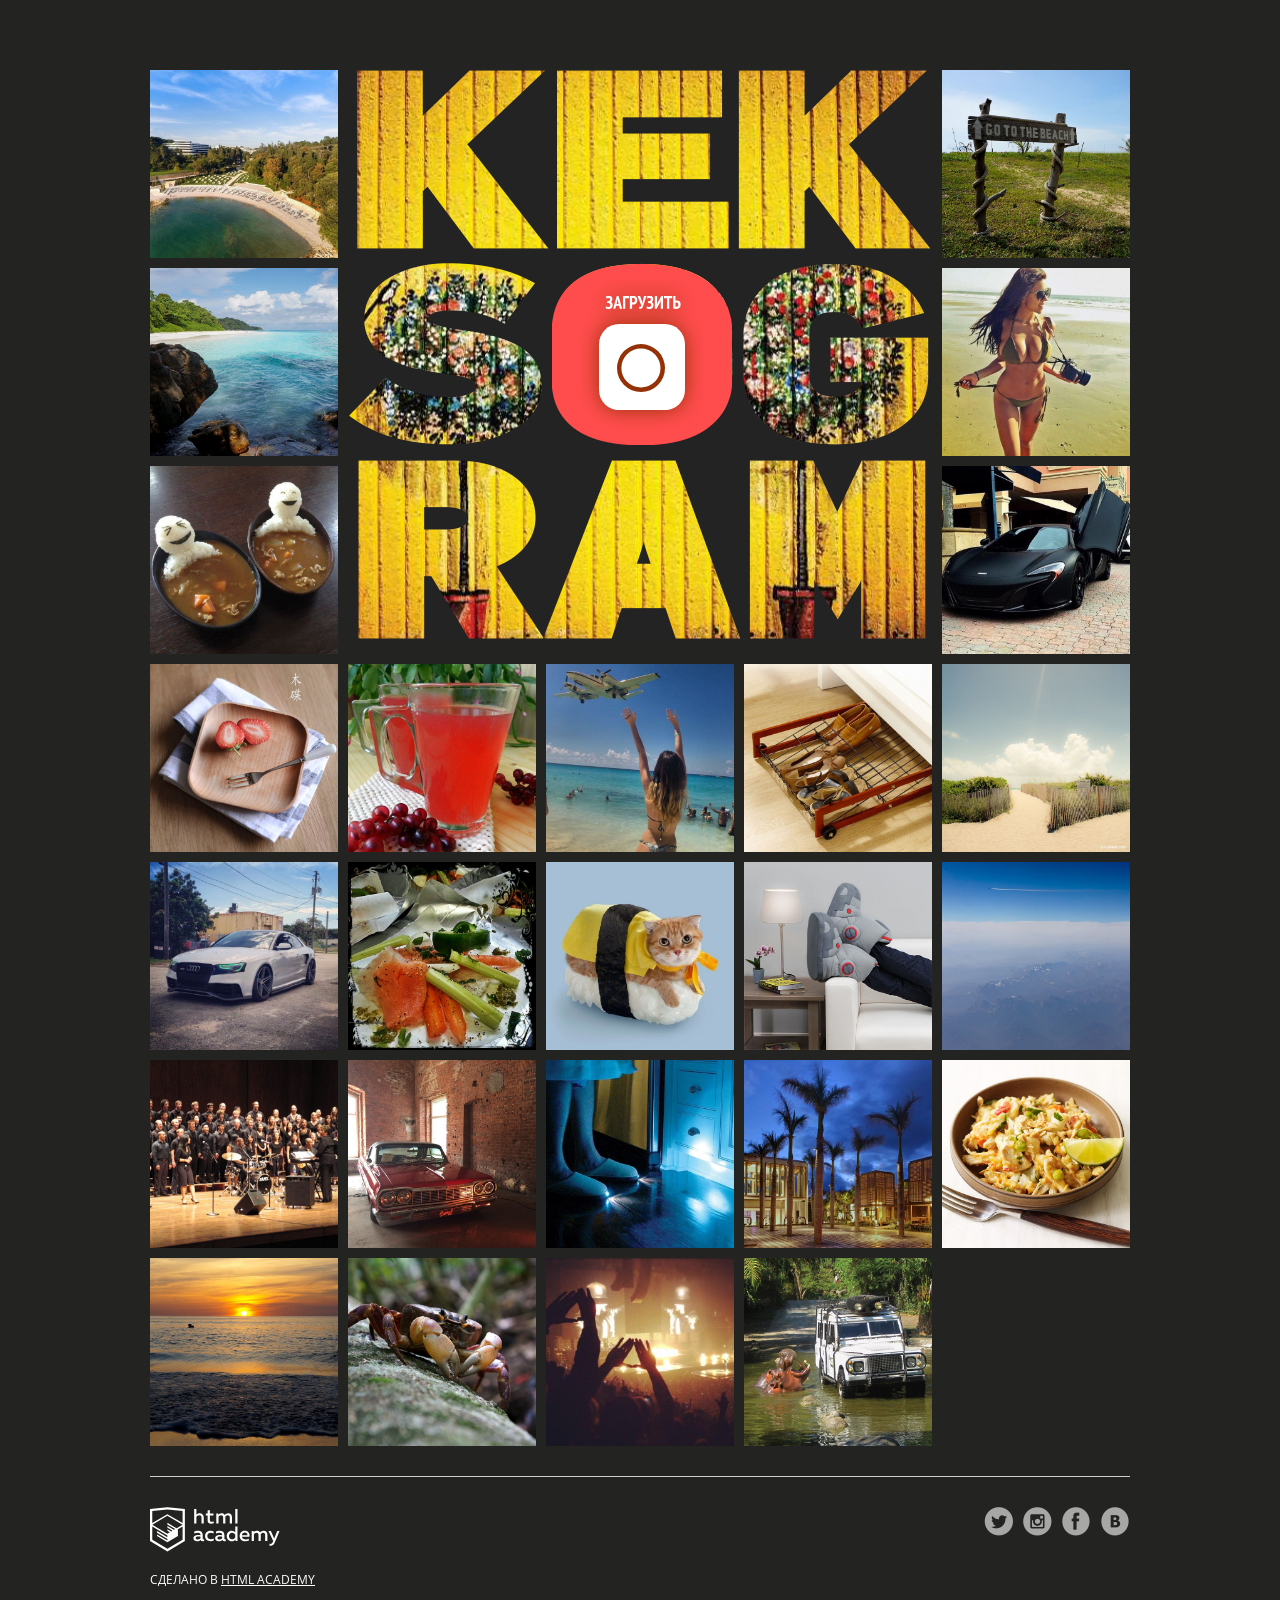
<file: 10/index.html>
<!DOCTYPE html>
<html lang="ru">
<head>
  <meta charset="utf-8">
  <meta name="viewport" content="width=device-width,initial-scale=1">
  <link rel="stylesheet" href="css/normalize.css">
  <link rel="stylesheet" href="css/style.css">
  <link rel="shortcut icon" href="favicon.ico" type="image/x-icon">
  <title>Кекстаграм</title>
  <base href="https://htmlacademy-javascript.github.io/1727653-kekstagram-25/10/">
</head>

<body>
  <main>

    <!-- Фильтрация изображений от других пользователей -->
    <section class="img-filters  img-filters--inactive  container">
      <h2 class="img-filters__title  visually-hidden">Фильтр фотографий</h2>
      <form class="img-filters__form" action="index.html" method="get" autocomplete="off">
        <button type=button class="img-filters__button  img-filters__button--active" id="filter-default">По умолчанию</button>
        <button type=button class="img-filters__button" id="filter-random">Случайные</button>
        <button type=button class="img-filters__button" id="filter-discussed">Обсуждаемые</button>
      </form>
    </section>

    <!-- Контейнер для изображений от других пользователей -->
    <section class="pictures  container">
      <h2 class="pictures__title  visually-hidden">Фотографии других пользователей</h2>

      <!-- Поле для загрузки нового изображения на сайт -->
      <section class="img-upload">
        <div class="img-upload__wrapper">
          <h2 class="img-upload__title  visually-hidden">Загрузка фотографии</h2>
          <form class="img-upload__form" id="upload-select-image" action="https://25.javascript.pages.academy/kekstagram" method="post" enctype="multipart/form-data" autocomplete="off">

            <!-- Изначальное состояние поля для загрузки изображения -->
            <fieldset class="img-upload__start">
              <input type="file" id="upload-file" class="img-upload__input  visually-hidden" name="filename" required>
              <label for="upload-file" class="img-upload__label  img-upload__control">Загрузить</label>
            </fieldset>

            <!-- Форма редактирования изображения -->
            <div class="img-upload__overlay  hidden">
              <div class="img-upload__wrapper">
                <div class="img-upload__preview-container">

                  <!-- Изменение размера изображения -->
                  <fieldset class="img-upload__scale  scale">
                    <button type="button" class="scale__control  scale__control--smaller">Уменьшить</button>
                    <input type="text" class="scale__control  scale__control--value" value="50%" min="25%" max="100%" title="Image Scale" name="scale" readonly>
                    <button type="button" class="scale__control  scale__control--bigger">Увеличить</button>
                  </fieldset>

                  <!-- Предварительный просмотр изображения -->
                  <div class="img-upload__preview">
                    <img src="img/upload-default-image.jpg" alt="Предварительный просмотр фотографии">
                  </div>

                  <!-- Изменение глубины эффекта, накладываемого на изображение -->
                  <fieldset class="img-upload__effect-level  effect-level">
                    <input class="effect-level__value" type="number" step="any" name="effect-level" value="">
                    <div class="effect-level__slider"></div>
                  </fieldset>

                  <!-- Кнопка для закрытия формы редактирования изображения -->
                  <button type="reset" class="img-upload__cancel  cancel" id="upload-cancel">Закрыть</button>
                </div>

                <!-- Наложение эффекта на изображение -->
                <fieldset class="img-upload__effects  effects">
                  <ul class="effects__list">
                    <li class="effects__item">
                      <input type="radio" class="effects__radio  visually-hidden" name="effect" id="effect-none" value="none" checked>
                      <label for="effect-none" class="effects__label">
                        <span class="effects__preview  effects__preview--none">Превью фото без эффекта</span>
                        Оригинал
                      </label>
                    </li>
                    <li class="effects__item">
                      <input type="radio" class="effects__radio  visually-hidden" name="effect" id="effect-chrome" value="chrome">
                      <label for="effect-chrome" class="effects__label">
                        <span class="effects__preview  effects__preview--chrome">Превью эффекта Хром</span>
                        Хром
                      </label>
                    </li>
                    <li class="effects__item">
                      <input type="radio" class="effects__radio  visually-hidden" name="effect" id="effect-sepia" value="sepia">
                      <label for="effect-sepia" class="effects__label">
                        <span class="effects__preview  effects__preview--sepia">Превью эффекта Сепия</span>
                        Сепия
                      </label>
                    </li>
                    <li class="effects__item">
                      <input type="radio" class="effects__radio  visually-hidden" name="effect" id="effect-marvin" value="marvin">
                      <label for="effect-marvin" class="effects__label">
                        <span class="effects__preview  effects__preview--marvin">Превью эффекта Марвин</span>
                        Марвин
                      </label>
                    </li>
                    <li class="effects__item">
                      <input type="radio" class="effects__radio  visually-hidden" name="effect" id="effect-phobos" value="phobos">
                      <label for="effect-phobos" class="effects__label">
                        <span class="effects__preview  effects__preview--phobos">Превью эффекта Фобос</span>
                        Фобос
                      </label>
                    </li>
                    <li class="effects__item">
                      <input type="radio" class="effects__radio  visually-hidden" name="effect" id="effect-heat" value="heat">
                      <label for="effect-heat" class="effects__label">
                        <span class="effects__preview  effects__preview--heat">Превью эффекта Зной</span>
                        Зной
                      </label>
                    </li>
                  </ul>
                </fieldset>

                <!-- Добавление хэш-тегов и комментария к изображению -->
                <fieldset class="img-upload__text text upload-image__validate">
                  <input class="text__hashtags" name="hashtags" placeholder="#ХэшТег" minlength="2" data-pristine-minlength-message="Минимальная длина 2 символа" data-pristine-maxlength-message="Максимальная длина 20 символов">
                  <textarea class="text__description" name="description" maxlength="140" placeholder="Ваш комментарий..." data-pristine-maxlength-message="Максимальная длина 140 символов"></textarea>
                </fieldset>

                <!-- Кнопка для отправки данных на сервер -->
                <button type="submit" class="img-upload__submit" id="upload-submit">Опубликовать</button>
              </div>
            </div>
          </form>
        </div>
      </section>

      <!-- Здесь будут изображения других пользователей -->

    </section>

    <!-- Полноэкранный показ изображения -->
    <section class="big-picture  overlay  hidden">
      <h2 class="big-picture__title  visually-hidden">Просмотр фотографии</h2>
      <div class="big-picture__preview">

        <!-- Просмотр изображения -->
        <div class="big-picture__img">
          <img src="img/logo-background-3.jpg" alt="Девушка в купальнике" width="600" height="600">
        </div>

        <!-- Информация об изображении. Подпись, комментарии, количество лайков -->
        <div class="big-picture__social  social">
          <div class="social__header">
            <img class="social__picture" src="img/avatar-1.svg" alt="Аватар автора фотографии" width="35" height="35">
            <p class="social__caption">Тестим новую камеру! =)</p>
            <p class="social__likes">Нравится <span class="likes-count">356</span></p>
          </div>

          <!-- Комментарии к изображению -->
          <div class="social__comment-count">5 из <span class="comments-count">125</span> комментариев</div>
          <ul class="social__comments">
            <li class="social__comment">
              <img class="social__picture" src="img/avatar-4.svg" alt="Аватар комментатора фотографии" width="35" height="35">
              <p class="social__text">Мега фото! Просто обалдеть. Как вам так удалось?</p>
            </li>
            <li class="social__comment">
              <img class="social__picture" src="img/avatar-3.svg" alt="Аватар комментатора фотографии" width="35" height="35">
               <p class="social__text">Да это фоташоп!!!!!!!!</p>
            </li>
          </ul>

          <!-- Кнопка для загрузки новой порции комментариев -->
          <button type="button" class="social__comments-loader  comments-loader">Загрузить еще</button>

          <!-- Форма для отправки комментария -->
          <div class="social__footer">
            <img class="social__picture" src="img/avatar-6.svg" alt="Аватар комментатора фотографии" width="35" height="35">
            <input type="text" class="social__footer-text" placeholder="Ваш комментарий...">
            <button type="button" class="social__footer-btn" name="button">Отправить</button>
          </div>
        </div>

        <!-- Кнопка для выхода из полноэкранного просмотра изображения -->
        <button type="reset" class="big-picture__cancel  cancel" id="picture-cancel">Закрыть</button>
      </div>
    </section>
  </main>

  <footer class="page-footer  container">
    <div class="page-footer__wrapper">
      <div class="page-footer__copyright  copyright">
        <a class="copyright__link  copyright__link--image" href="https://htmlacademy.ru/intensive/javascript"><img src="img/htmla-logo.svg" width="130" height="45" alt="HTML Academy"></a>
        <p>Сделано в <a class="copyright__link  copyright__link--text" href="https://htmlacademy.ru/intensive/javascript">HTML Academy</a></p>
      </div>
      <ul class="page-footer__contacts  contacts">
        <li><a href="https://twitter.com/htmlacademy_ru" class="contacts__link  contacts__link--twitter">Twitter</a></li>
        <li><a href="https://www.instagram.com/htmlacademy/" class="contacts__link  contacts__link--instagram">Instagtam</a></li>
        <li><a href="https://www.facebook.com/htmlacademy" class="contacts__link  contacts__link--facebook">Facebook</a></li>
        <li><a href="https://vk.com/htmlacademy" class="contacts__link  contacts__link--vk">VK</a></li>
      </ul>
    </div>
  </footer>

  <!-- Шаблон изображения случайного пользователя -->
  <template id="picture">
    <a href="#" class="picture">
      <img class="picture__img" src="" width="182" height="182" alt="Случайная фотография">
      <p class="picture__info">
        <span class="picture__comments"></span>
        <span class="picture__likes"></span>
      </p>
    </a>
  </template>

  <!-- Шаблон комментариев -->
  <template id="comment">
    <li class="social__comment">
      <img class="social__picture" src="img/avatar-4.svg" alt="Аватар комментатора фотографии" width="35" height="35">
      <p class="social__text">Мега фото! Просто обалдеть. Как вам так удалось?</p>
    </li>
  </template>

  <!-- Сообщение с ошибкой загрузки изображения -->
  <template id="error">
    <section class="error">
      <div class="error__inner">
        <h2 class="error__title">Ошибка загрузки файла</h2>
        <button type="button" class="error__button">Загрузить другой файл</button>
      </div>
    </section>
  </template>

  <!-- Сообщение об успешной загрузке изображения -->
  <template id="success">
    <section class="success">
      <div class="success__inner">
        <h2 class="success__title">Изображение успешно загружено</h2>
        <button type="button" class="success__button">Круто!</button>
      </div>
    </section>
  </template>

  <!-- Экран загрузки изображения -->
  <template id="messages">
    <div class="img-upload__message  img-upload__message--loading">Загружаем...</div>
  </template>
  <script src="pristine/pristine.min.js"></script>
  <script src="js/main.js" type="module"></script>
</body>
</html>
</file>
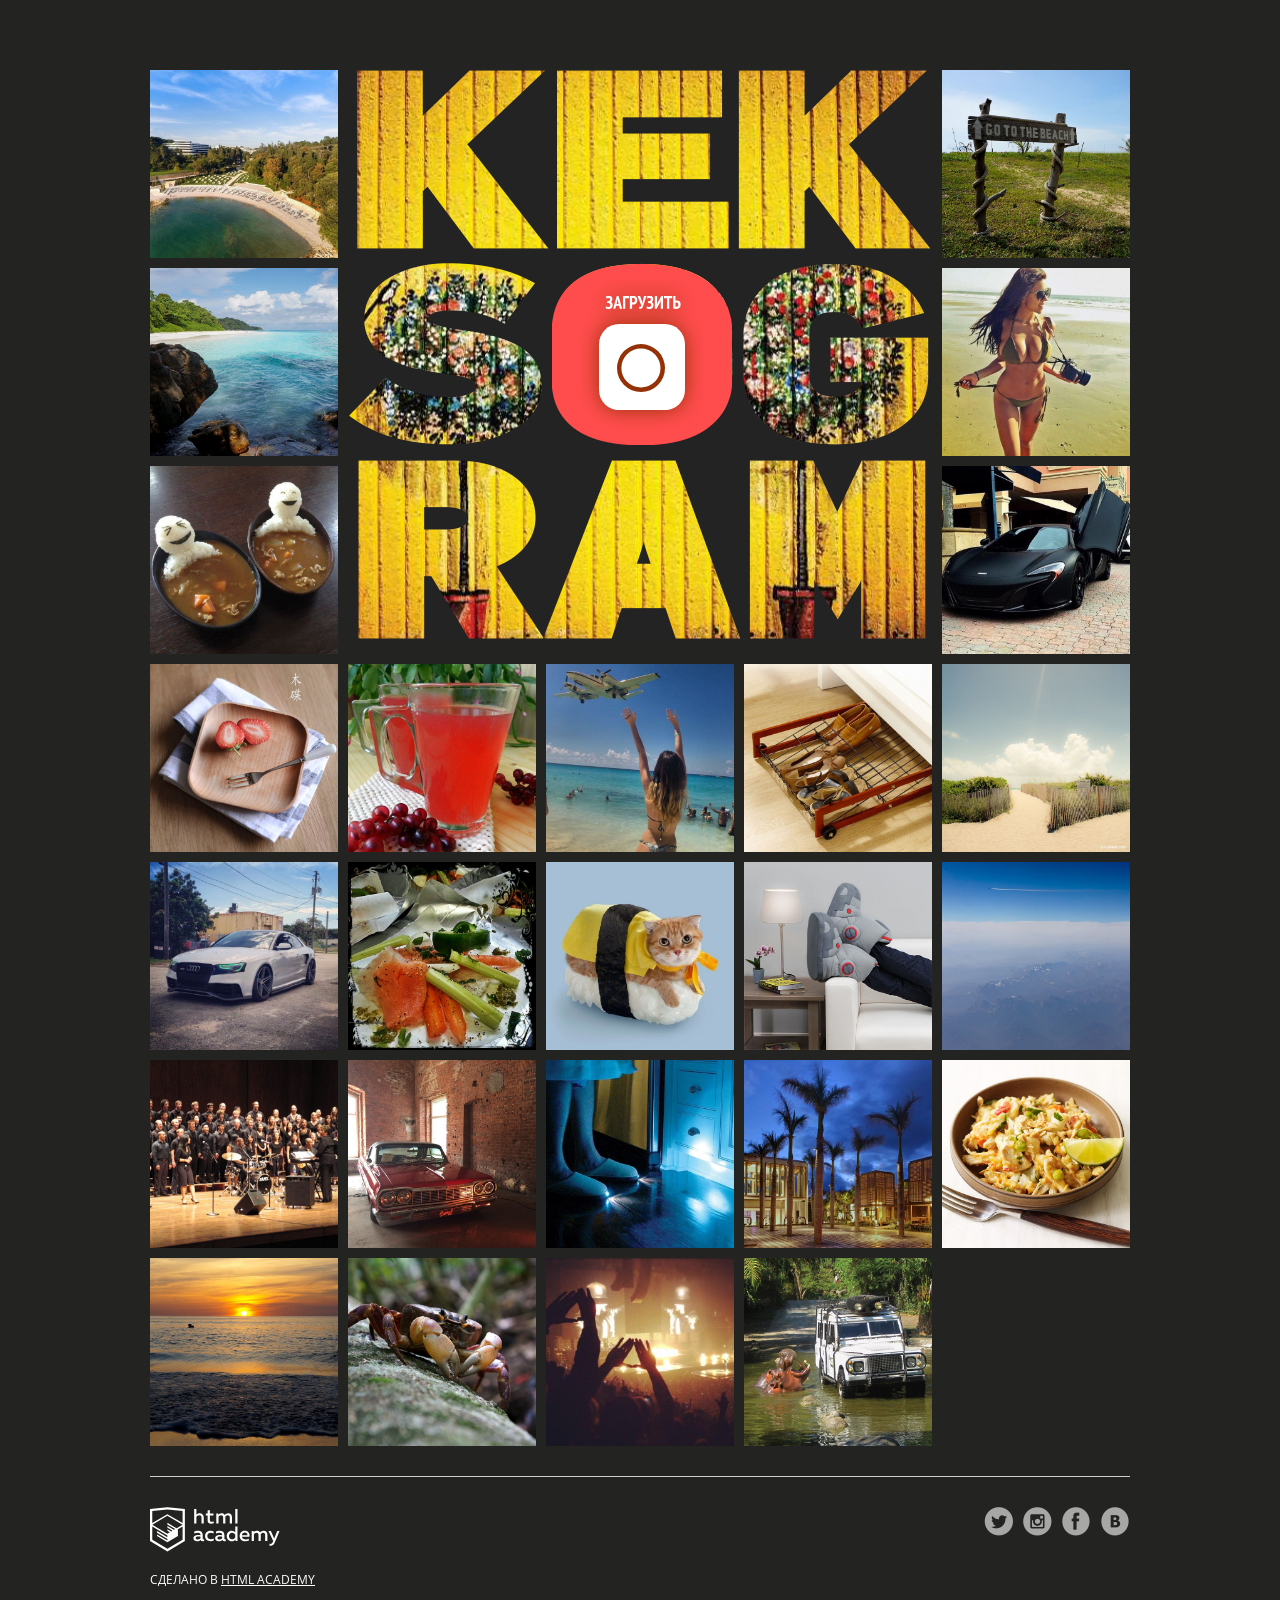
<file: 11/index.html>
<!DOCTYPE html>
<html lang="ru">
<head>
  <meta charset="utf-8">
  <meta name="viewport" content="width=device-width,initial-scale=1">
  <link rel="stylesheet" href="css/normalize.css">
  <link rel="stylesheet" href="css/style.css">
  <link rel="shortcut icon" href="favicon.ico" type="image/x-icon">
  <title>Кекстаграм</title>
  <base href="https://htmlacademy-javascript.github.io/1727653-kekstagram-25/11/">
</head>

<body>
  <main>

    <!-- Фильтрация изображений от других пользователей -->
    <section class="img-filters  img-filters--inactive  container">
      <h2 class="img-filters__title  visually-hidden">Фильтр фотографий</h2>
      <form class="img-filters__form" action="index.html" method="get" autocomplete="off">
        <button type=button class="img-filters__button  img-filters__button--active" id="filter-default">По умолчанию</button>
        <button type=button class="img-filters__button" id="filter-random">Случайные</button>
        <button type=button class="img-filters__button" id="filter-discussed">Обсуждаемые</button>
      </form>
    </section>

    <!-- Контейнер для изображений от других пользователей -->
    <section class="pictures  container">
      <h2 class="pictures__title  visually-hidden">Фотографии других пользователей</h2>

      <!-- Поле для загрузки нового изображения на сайт -->
      <section class="img-upload">
        <div class="img-upload__wrapper">
          <h2 class="img-upload__title  visually-hidden">Загрузка фотографии</h2>
          <form class="img-upload__form" id="upload-select-image" action="https://25.javascript.pages.academy/kekstagram" method="post" enctype="multipart/form-data" autocomplete="off">

            <!-- Изначальное состояние поля для загрузки изображения -->
            <fieldset class="img-upload__start">
              <input type="file" id="upload-file" class="img-upload__input  visually-hidden" name="filename" required>
              <label for="upload-file" class="img-upload__label  img-upload__control">Загрузить</label>
            </fieldset>

            <!-- Форма редактирования изображения -->
            <div class="img-upload__overlay  hidden">
              <div class="img-upload__wrapper">
                <div class="img-upload__preview-container">

                  <!-- Изменение размера изображения -->
                  <fieldset class="img-upload__scale  scale">
                    <button type="button" class="scale__control  scale__control--smaller">Уменьшить</button>
                    <input type="text" class="scale__control  scale__control--value" value="50%" min="25%" max="100%" title="Image Scale" name="scale" readonly>
                    <button type="button" class="scale__control  scale__control--bigger">Увеличить</button>
                  </fieldset>

                  <!-- Предварительный просмотр изображения -->
                  <div class="img-upload__preview">
                    <img src="img/upload-default-image.jpg" alt="Предварительный просмотр фотографии">
                  </div>

                  <!-- Изменение глубины эффекта, накладываемого на изображение -->
                  <fieldset class="img-upload__effect-level  effect-level">
                    <input class="effect-level__value" type="number" step="any" name="effect-level" value="">
                    <div class="effect-level__slider"></div>
                  </fieldset>

                  <!-- Кнопка для закрытия формы редактирования изображения -->
                  <button type="reset" class="img-upload__cancel  cancel" id="upload-cancel">Закрыть</button>
                </div>

                <!-- Наложение эффекта на изображение -->
                <fieldset class="img-upload__effects  effects">
                  <ul class="effects__list">
                    <li class="effects__item">
                      <input type="radio" class="effects__radio  visually-hidden" name="effect" id="effect-none" value="none" checked>
                      <label for="effect-none" class="effects__label">
                        <span class="effects__preview  effects__preview--none">Превью фото без эффекта</span>
                        Оригинал
                      </label>
                    </li>
                    <li class="effects__item">
                      <input type="radio" class="effects__radio  visually-hidden" name="effect" id="effect-chrome" value="chrome">
                      <label for="effect-chrome" class="effects__label">
                        <span class="effects__preview  effects__preview--chrome">Превью эффекта Хром</span>
                        Хром
                      </label>
                    </li>
                    <li class="effects__item">
                      <input type="radio" class="effects__radio  visually-hidden" name="effect" id="effect-sepia" value="sepia">
                      <label for="effect-sepia" class="effects__label">
                        <span class="effects__preview  effects__preview--sepia">Превью эффекта Сепия</span>
                        Сепия
                      </label>
                    </li>
                    <li class="effects__item">
                      <input type="radio" class="effects__radio  visually-hidden" name="effect" id="effect-marvin" value="marvin">
                      <label for="effect-marvin" class="effects__label">
                        <span class="effects__preview  effects__preview--marvin">Превью эффекта Марвин</span>
                        Марвин
                      </label>
                    </li>
                    <li class="effects__item">
                      <input type="radio" class="effects__radio  visually-hidden" name="effect" id="effect-phobos" value="phobos">
                      <label for="effect-phobos" class="effects__label">
                        <span class="effects__preview  effects__preview--phobos">Превью эффекта Фобос</span>
                        Фобос
                      </label>
                    </li>
                    <li class="effects__item">
                      <input type="radio" class="effects__radio  visually-hidden" name="effect" id="effect-heat" value="heat">
                      <label for="effect-heat" class="effects__label">
                        <span class="effects__preview  effects__preview--heat">Превью эффекта Зной</span>
                        Зной
                      </label>
                    </li>
                  </ul>
                </fieldset>

                <!-- Добавление хэш-тегов и комментария к изображению -->
                <fieldset class="img-upload__text text upload-image__validate">
                  <input class="text__hashtags" name="hashtags" placeholder="#ХэшТег" data-pristine-maxlength-message="Максимальная длина 20 символов">
                  <textarea class="text__description" name="description" placeholder="Ваш комментарий..." ></textarea>
                </fieldset>

                <!-- Кнопка для отправки данных на сервер -->
                <button type="submit" class="img-upload__submit" id="upload-submit">Опубликовать</button>
              </div>
            </div>
          </form>
        </div>
      </section>

      <!-- Здесь будут изображения других пользователей -->

    </section>

    <!-- Полноэкранный показ изображения -->
    <section class="big-picture  overlay  hidden">
      <h2 class="big-picture__title  visually-hidden">Просмотр фотографии</h2>
      <div class="big-picture__preview">

        <!-- Просмотр изображения -->
        <div class="big-picture__img">
          <img src="img/logo-background-3.jpg" alt="Девушка в купальнике" width="600" height="600">
        </div>

        <!-- Информация об изображении. Подпись, комментарии, количество лайков -->
        <div class="big-picture__social  social">
          <div class="social__header">
            <img class="social__picture" src="img/avatar-1.svg" alt="Аватар автора фотографии" width="35" height="35">
            <p class="social__caption">Тестим новую камеру! =)</p>
            <p class="social__likes">Нравится <span class="likes-count">356</span></p>
          </div>

          <!-- Комментарии к изображению -->
          <div class="social__comment-count">5 из <span class="comments-count">125</span> комментариев</div>
          <ul class="social__comments">
            <li class="social__comment">
              <img class="social__picture" src="img/avatar-4.svg" alt="Аватар комментатора фотографии" width="35" height="35">
              <p class="social__text">Мега фото! Просто обалдеть. Как вам так удалось?</p>
            </li>
            <li class="social__comment">
              <img class="social__picture" src="img/avatar-3.svg" alt="Аватар комментатора фотографии" width="35" height="35">
               <p class="social__text">Да это фоташоп!!!!!!!!</p>
            </li>
          </ul>

          <!-- Кнопка для загрузки новой порции комментариев -->
          <button type="button" class="social__comments-loader  comments-loader">Загрузить еще</button>

          <!-- Форма для отправки комментария -->
          <div class="social__footer">
            <img class="social__picture" src="img/avatar-6.svg" alt="Аватар комментатора фотографии" width="35" height="35">
            <input type="text" class="social__footer-text" placeholder="Ваш комментарий...">
            <button type="button" class="social__footer-btn" name="button">Отправить</button>
          </div>
        </div>

        <!-- Кнопка для выхода из полноэкранного просмотра изображения -->
        <button type="reset" class="big-picture__cancel  cancel" id="picture-cancel">Закрыть</button>
      </div>
    </section>
  </main>

  <footer class="page-footer  container">
    <div class="page-footer__wrapper">
      <div class="page-footer__copyright  copyright">
        <a class="copyright__link  copyright__link--image" href="https://htmlacademy.ru/intensive/javascript"><img src="img/htmla-logo.svg" width="130" height="45" alt="HTML Academy"></a>
        <p>Сделано в <a class="copyright__link  copyright__link--text" href="https://htmlacademy.ru/intensive/javascript">HTML Academy</a></p>
      </div>
      <ul class="page-footer__contacts  contacts">
        <li><a href="https://twitter.com/htmlacademy_ru" class="contacts__link  contacts__link--twitter">Twitter</a></li>
        <li><a href="https://www.instagram.com/htmlacademy/" class="contacts__link  contacts__link--instagram">Instagtam</a></li>
        <li><a href="https://www.facebook.com/htmlacademy" class="contacts__link  contacts__link--facebook">Facebook</a></li>
        <li><a href="https://vk.com/htmlacademy" class="contacts__link  contacts__link--vk">VK</a></li>
      </ul>
    </div>
  </footer>

  <!-- Шаблон изображения случайного пользователя -->
  <template id="picture">
    <a href="#" class="picture">
      <img class="picture__img" src="" width="182" height="182" alt="Случайная фотография">
      <p class="picture__info">
        <span class="picture__comments"></span>
        <span class="picture__likes"></span>
      </p>
    </a>
  </template>

  <!-- Шаблон комментариев -->
  <template id="comment">
    <li class="social__comment">
      <img class="social__picture" src="img/avatar-4.svg" alt="Аватар комментатора фотографии" width="35" height="35">
      <p class="social__text">Мега фото! Просто обалдеть. Как вам так удалось?</p>
    </li>
  </template>

  <!-- Сообщение с ошибкой загрузки изображения -->
  <template id="error">
    <section class="error">
      <div class="error__inner">
        <h2 class="error__title">Ошибка загрузки файла</h2>
        <button type="button" class="error__button">Загрузить другой файл</button>
      </div>
    </section>
  </template>

  <!-- Сообщение об успешной загрузке изображения -->
  <template id="success">
    <section class="success">
      <div class="success__inner">
        <h2 class="success__title">Изображение успешно загружено</h2>
        <button type="button" class="success__button">Круто!</button>
      </div>
    </section>
  </template>

  <!-- Экран загрузки изображения -->
  <template id="messages">
    <div class="img-upload__message  img-upload__message--loading">Загружаем...</div>
  </template>
  <script src="pristine/pristine.min.js"></script>
  <script src="js/main.js" type="module"></script>
</body>
</html>
</file>
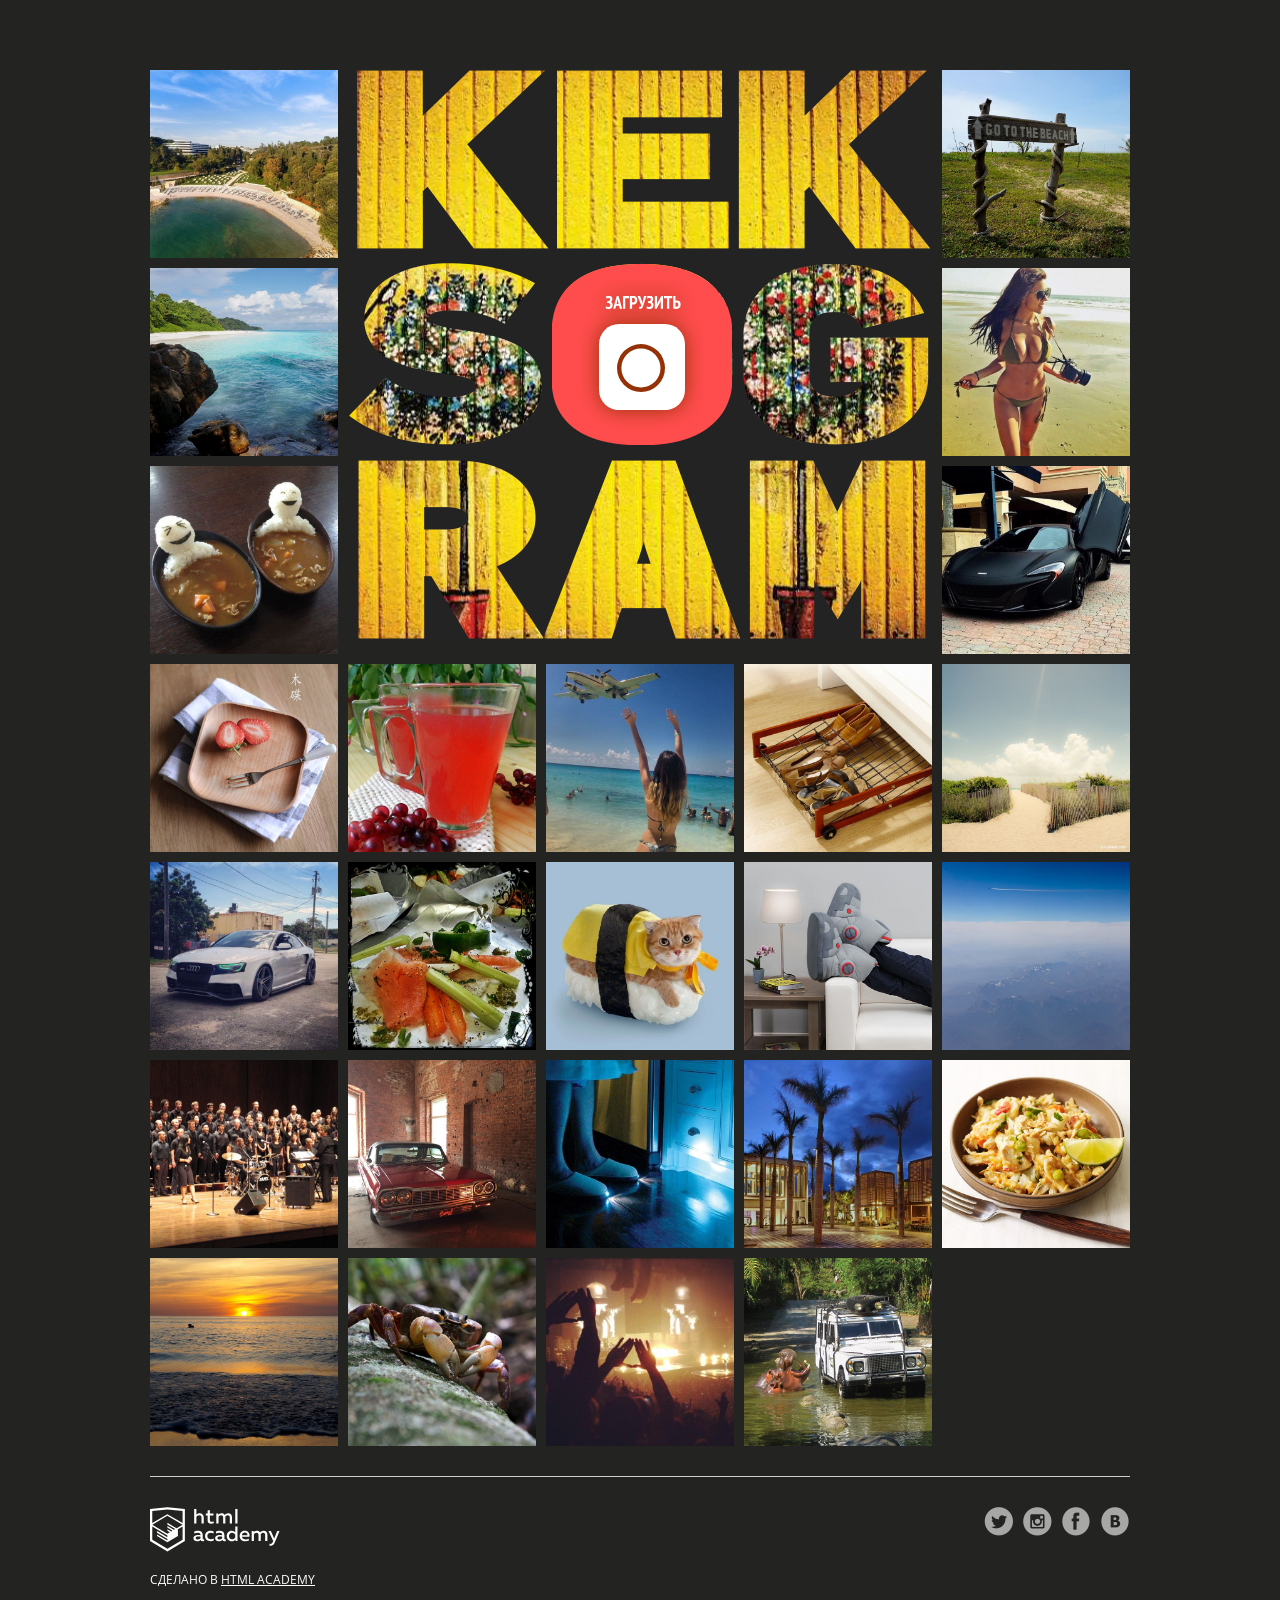
<file: 13/index.html>
<!DOCTYPE html>
<html lang="ru">
<head>
  <meta charset="utf-8">
  <meta name="viewport" content="width=device-width,initial-scale=1">
  <link rel="stylesheet" href="css/normalize.css">
  <link rel="stylesheet" href="css/style.css">
  <link rel="stylesheet" href="nouislider/nouislider.css">
  <link rel="shortcut icon" href="favicon.ico" type="image/x-icon">
  <title>Кекстаграм</title>
  <base href="https://htmlacademy-javascript.github.io/1727653-kekstagram-25/13/">
</head>

<body>
  <main>

    <!-- Фильтрация изображений от других пользователей -->
    <section class="img-filters  img-filters--inactive  container">
      <h2 class="img-filters__title  visually-hidden">Фильтр фотографий</h2>
      <form class="img-filters__form" action="index.html" method="get" autocomplete="off">
        <button type=button class="img-filters__button  img-filters__button--active" id="filter-default">По умолчанию</button>
        <button type=button class="img-filters__button" id="filter-random">Случайные</button>
        <button type=button class="img-filters__button" id="filter-discussed">Обсуждаемые</button>
      </form>
    </section>

    <!-- Контейнер для изображений от других пользователей -->
    <section class="pictures  container">
      <h2 class="pictures__title  visually-hidden">Фотографии других пользователей</h2>

      <!-- Поле для загрузки нового изображения на сайт -->
      <section class="img-upload">
        <div class="img-upload__wrapper">
          <h2 class="img-upload__title  visually-hidden">Загрузка фотографии</h2>
          <form class="img-upload__form" id="upload-select-image" action="https://25.javascript.pages.academy/kekstagram" method="post" enctype="multipart/form-data" autocomplete="off">

            <!-- Изначальное состояние поля для загрузки изображения -->
            <fieldset class="img-upload__start">
              <input type="file" id="upload-file" class="img-upload__input  visually-hidden" name="filename" required>
              <label for="upload-file" class="img-upload__label  img-upload__control">Загрузить</label>
            </fieldset>

            <!-- Форма редактирования изображения -->
            <div class="img-upload__overlay  hidden">
              <div class="img-upload__wrapper">
                <div class="img-upload__preview-container">

                  <!-- Изменение размера изображения -->
                  <fieldset class="img-upload__scale  scale">
                    <button type="button" class="scale__control  scale__control--smaller">Уменьшить</button>
                    <input type="text" class="scale__control  scale__control--value" value="100%" min="25%" max="100%" title="Image Scale" name="scale" readonly>
                    <button type="button" class="scale__control  scale__control--bigger">Увеличить</button>
                  </fieldset>

                  <!-- Предварительный просмотр изображения -->
                  <div class="img-upload__preview">
                    <img src="img/upload-default-image.jpg" alt="Предварительный просмотр фотографии">
                  </div>

                  <!-- Изменение глубины эффекта, накладываемого на изображение -->
                  <fieldset class="img-upload__effect-level  effect-level">
                    <input class="effect-level__value" type="number" step="any" name="effect-level" value="">
                    <div class="effect-level__slider"></div>
                  </fieldset>

                  <!-- Кнопка для закрытия формы редактирования изображения -->
                  <button type="reset" class="img-upload__cancel  cancel" id="upload-cancel">Закрыть</button>
                </div>

                <!-- Наложение эффекта на изображение -->
                <fieldset class="img-upload__effects  effects">
                  <ul class="effects__list">
                    <li class="effects__item">
                      <input type="radio" class="effects__radio  visually-hidden" name="effect" id="effect-none" value="none" checked>
                      <label for="effect-none" class="effects__label">
                        <span class="effects__preview  effects__preview--none">Превью фото без эффекта</span>
                        Оригинал
                      </label>
                    </li>
                    <li class="effects__item">
                      <input type="radio" class="effects__radio  visually-hidden" name="effect" id="effect-chrome" value="chrome">
                      <label for="effect-chrome" class="effects__label">
                        <span class="effects__preview  effects__preview--chrome">Превью эффекта Хром</span>
                        Хром
                      </label>
                    </li>
                    <li class="effects__item">
                      <input type="radio" class="effects__radio  visually-hidden" name="effect" id="effect-sepia" value="sepia">
                      <label for="effect-sepia" class="effects__label">
                        <span class="effects__preview  effects__preview--sepia">Превью эффекта Сепия</span>
                        Сепия
                      </label>
                    </li>
                    <li class="effects__item">
                      <input type="radio" class="effects__radio  visually-hidden" name="effect" id="effect-marvin" value="marvin">
                      <label for="effect-marvin" class="effects__label">
                        <span class="effects__preview  effects__preview--marvin">Превью эффекта Марвин</span>
                        Марвин
                      </label>
                    </li>
                    <li class="effects__item">
                      <input type="radio" class="effects__radio  visually-hidden" name="effect" id="effect-phobos" value="phobos">
                      <label for="effect-phobos" class="effects__label">
                        <span class="effects__preview  effects__preview--phobos">Превью эффекта Фобос</span>
                        Фобос
                      </label>
                    </li>
                    <li class="effects__item">
                      <input type="radio" class="effects__radio  visually-hidden" name="effect" id="effect-heat" value="heat">
                      <label for="effect-heat" class="effects__label">
                        <span class="effects__preview  effects__preview--heat">Превью эффекта Зной</span>
                        Зной
                      </label>
                    </li>
                  </ul>
                </fieldset>

                <!-- Добавление хэш-тегов и комментария к изображению -->
                <fieldset class="img-upload__text text upload-image__validate">
                  <input class="text__hashtags" name="hashtags" placeholder="#ХэшТег" data-pristine-maxlength-message="Максимальная длина 20 символов">
                  <textarea class="text__description" name="description" placeholder="Ваш комментарий..." ></textarea>
                </fieldset>

                <!-- Кнопка для отправки данных на сервер -->
                <button type="submit" class="img-upload__submit" id="upload-submit">Опубликовать</button>
              </div>
            </div>
          </form>
        </div>
      </section>

      <!-- Здесь будут изображения других пользователей -->

    </section>

    <!-- Полноэкранный показ изображения -->
    <section class="big-picture  overlay  hidden">
      <h2 class="big-picture__title  visually-hidden">Просмотр фотографии</h2>
      <div class="big-picture__preview">

        <!-- Просмотр изображения -->
        <div class="big-picture__img">
          <img src="img/logo-background-3.jpg" alt="Девушка в купальнике" width="600" height="600">
        </div>

        <!-- Информация об изображении. Подпись, комментарии, количество лайков -->
        <div class="big-picture__social  social">
          <div class="social__header">
            <img class="social__picture" src="img/avatar-1.svg" alt="Аватар автора фотографии" width="35" height="35">
            <p class="social__caption">Тестим новую камеру! =)</p>
            <p class="social__likes">Нравится <span class="likes-count">356</span></p>
          </div>

          <!-- Комментарии к изображению -->
          <div class="social__comment-count">5 из <span class="comments-count">125</span> комментариев</div>
          <ul class="social__comments">
            <li class="social__comment">
              <img class="social__picture" src="img/avatar-4.svg" alt="Аватар комментатора фотографии" width="35" height="35">
              <p class="social__text">Мега фото! Просто обалдеть. Как вам так удалось?</p>
            </li>
            <li class="social__comment">
              <img class="social__picture" src="img/avatar-3.svg" alt="Аватар комментатора фотографии" width="35" height="35">
               <p class="social__text">Да это фоташоп!!!!!!!!</p>
            </li>
          </ul>

          <!-- Кнопка для загрузки новой порции комментариев -->
          <button type="button" class="social__comments-loader  comments-loader">Загрузить еще</button>

          <!-- Форма для отправки комментария -->
          <div class="social__footer">
            <img class="social__picture" src="img/avatar-6.svg" alt="Аватар комментатора фотографии" width="35" height="35">
            <input type="text" class="social__footer-text" placeholder="Ваш комментарий...">
            <button type="button" class="social__footer-btn" name="button">Отправить</button>
          </div>
        </div>

        <!-- Кнопка для выхода из полноэкранного просмотра изображения -->
        <button type="reset" class="big-picture__cancel  cancel" id="picture-cancel">Закрыть</button>
      </div>
    </section>
  </main>

  <footer class="page-footer  container">
    <div class="page-footer__wrapper">
      <div class="page-footer__copyright  copyright">
        <a class="copyright__link  copyright__link--image" href="https://htmlacademy.ru/intensive/javascript"><img src="img/htmla-logo.svg" width="130" height="45" alt="HTML Academy"></a>
        <p>Сделано в <a class="copyright__link  copyright__link--text" href="https://htmlacademy.ru/intensive/javascript">HTML Academy</a></p>
      </div>
      <ul class="page-footer__contacts  contacts">
        <li><a href="https://twitter.com/htmlacademy_ru" class="contacts__link  contacts__link--twitter">Twitter</a></li>
        <li><a href="https://www.instagram.com/htmlacademy/" class="contacts__link  contacts__link--instagram">Instagtam</a></li>
        <li><a href="https://www.facebook.com/htmlacademy" class="contacts__link  contacts__link--facebook">Facebook</a></li>
        <li><a href="https://vk.com/htmlacademy" class="contacts__link  contacts__link--vk">VK</a></li>
      </ul>
    </div>
  </footer>

  <!-- Шаблон изображения случайного пользователя -->
  <template id="picture">
    <a href="#" class="picture">
      <img class="picture__img" src="" width="182" height="182" alt="Случайная фотография">
      <p class="picture__info">
        <span class="picture__comments"></span>
        <span class="picture__likes"></span>
      </p>
    </a>
  </template>

  <!-- Шаблон комментариев -->
  <template id="comment">
    <li class="social__comment">
      <img class="social__picture" src="img/avatar-4.svg" alt="Аватар комментатора фотографии" width="35" height="35">
      <p class="social__text">Мега фото! Просто обалдеть. Как вам так удалось?</p>
    </li>
  </template>

  <!-- Сообщение с ошибкой загрузки изображения -->
  <template id="error">
    <section class="error">
      <div class="error__inner">
        <h2 class="error__title">Ошибка загрузки файла</h2>
        <button type="button" class="error__button">Загрузить другой файл</button>
      </div>
    </section>
  </template>

  <!-- Сообщение об успешной загрузке изображения -->
  <template id="success">
    <section class="success">
      <div class="success__inner">
        <h2 class="success__title">Изображение успешно загружено</h2>
        <button type="button" class="success__button">Круто!</button>
      </div>
    </section>
  </template>

  <!-- Экран загрузки изображения -->
  <template id="messages">
    <div class="img-upload__message  img-upload__message--loading">Загружаем...</div>
  </template>
  <script src="pristine/pristine.min.js"></script>
  <script src="nouislider/nouislider.js"></script>
  <script src="js/main.js" type="module"></script>
</body>
</html>
</file>
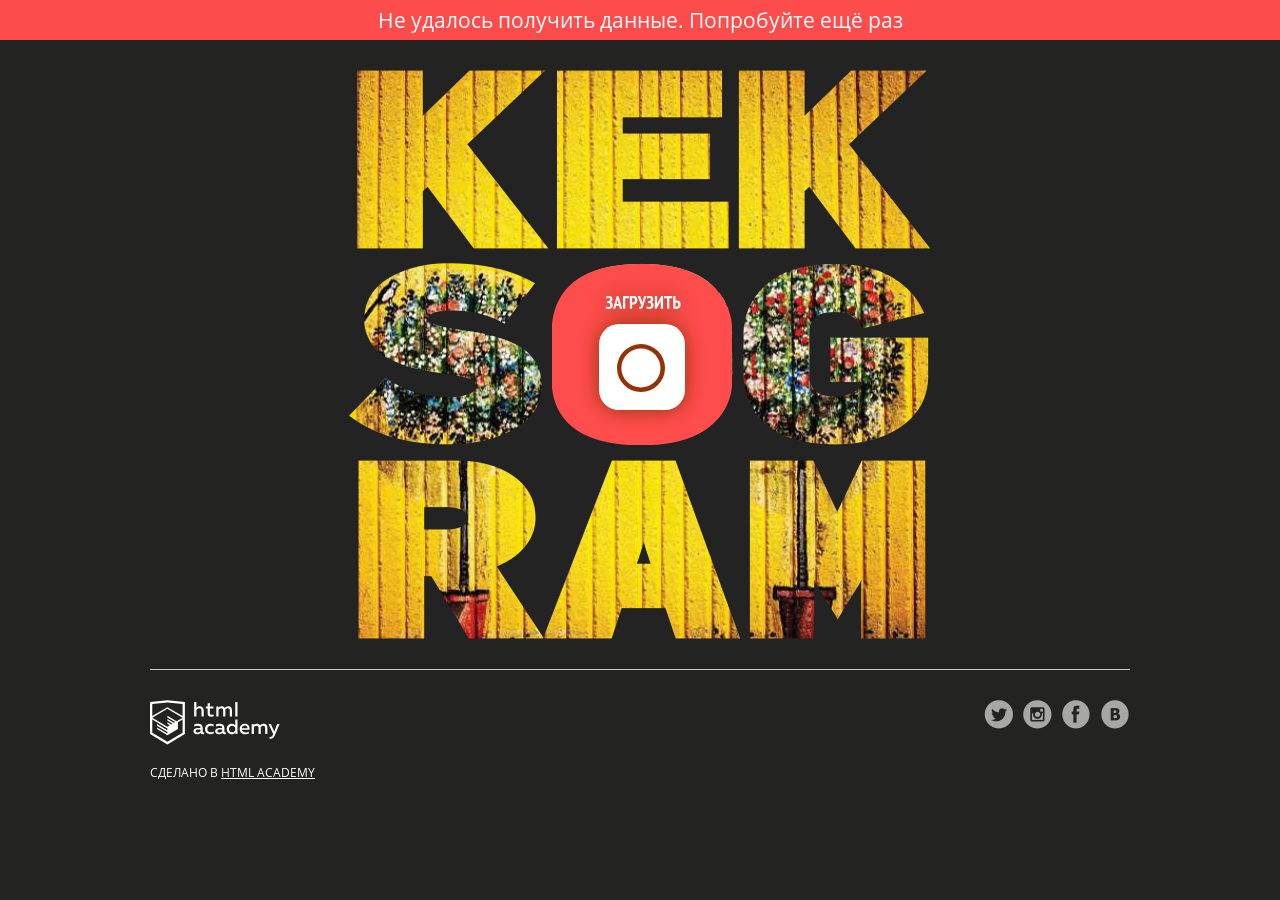
<file: 14/index.html>
<!DOCTYPE html>
<html lang="ru">
<head>
  <meta charset="utf-8">
  <meta name="viewport" content="width=device-width,initial-scale=1">
  <link rel="stylesheet" href="css/normalize.css">
  <link rel="stylesheet" href="css/style.css">
  <link rel="stylesheet" href="nouislider/nouislider.css">
  <link rel="shortcut icon" href="favicon.ico" type="image/x-icon">
  <title>Кекстаграм</title>
  <base href="https://htmlacademy-javascript.github.io/1727653-kekstagram-25/14/">
</head>

<body>
  <main>

    <!-- Фильтрация изображений от других пользователей -->
    <section class="img-filters  img-filters--inactive  container">
      <h2 class="img-filters__title  visually-hidden">Фильтр фотографий</h2>
      <form class="img-filters__form" action="index.html" method="get" autocomplete="off">
        <button type=button class="img-filters__button  img-filters__button--active" id="filter-default">По умолчанию</button>
        <button type=button class="img-filters__button" id="filter-random">Случайные</button>
        <button type=button class="img-filters__button" id="filter-discussed">Обсуждаемые</button>
      </form>
    </section>

    <!-- Контейнер для изображений от других пользователей -->
    <section class="pictures  container">
      <h2 class="pictures__title  visually-hidden">Фотографии других пользователей</h2>

      <!-- Поле для загрузки нового изображения на сайт -->
      <section class="img-upload">
        <div class="img-upload__wrapper">
          <h2 class="img-upload__title  visually-hidden">Загрузка фотографии</h2>
          <form class="img-upload__form" id="upload-select-image" action="https://25.javascript.pages.academy/kekstagram" method="post" enctype="multipart/form-data" autocomplete="off">

            <!-- Изначальное состояние поля для загрузки изображения -->
            <fieldset class="img-upload__start">
              <input type="file" id="upload-file" class="img-upload__input  visually-hidden" name="filename" required>
              <label for="upload-file" class="img-upload__label  img-upload__control">Загрузить</label>
            </fieldset>

            <!-- Форма редактирования изображения -->
            <div class="img-upload__overlay  hidden">
              <div class="img-upload__wrapper">
                <div class="img-upload__preview-container">

                  <!-- Изменение размера изображения -->
                  <fieldset class="img-upload__scale  scale">
                    <button type="button" class="scale__control  scale__control--smaller">Уменьшить</button>
                    <input type="text" class="scale__control  scale__control--value" value="100%" min="25%" max="100%" title="Image Scale" name="scale" readonly>
                    <button type="button" class="scale__control  scale__control--bigger">Увеличить</button>
                  </fieldset>

                  <!-- Предварительный просмотр изображения -->
                  <div class="img-upload__preview">
                    <img src="img/upload-default-image.jpg" alt="Предварительный просмотр фотографии">
                  </div>

                  <!-- Изменение глубины эффекта, накладываемого на изображение -->
                  <fieldset class="img-upload__effect-level  effect-level">
                    <input class="effect-level__value" type="number" step="any" name="effect-level" value="">
                    <div class="effect-level__slider"></div>
                  </fieldset>

                  <!-- Кнопка для закрытия формы редактирования изображения -->
                  <button type="reset" class="img-upload__cancel  cancel" id="upload-cancel">Закрыть</button>
                </div>

                <!-- Наложение эффекта на изображение -->
                <fieldset class="img-upload__effects  effects">
                  <ul class="effects__list">
                    <li class="effects__item">
                      <input type="radio" class="effects__radio  visually-hidden" name="effect" id="effect-none" value="none" checked>
                      <label for="effect-none" class="effects__label">
                        <span class="effects__preview  effects__preview--none">Превью фото без эффекта</span>
                        Оригинал
                      </label>
                    </li>
                    <li class="effects__item">
                      <input type="radio" class="effects__radio  visually-hidden" name="effect" id="effect-chrome" value="chrome">
                      <label for="effect-chrome" class="effects__label">
                        <span class="effects__preview  effects__preview--chrome">Превью эффекта Хром</span>
                        Хром
                      </label>
                    </li>
                    <li class="effects__item">
                      <input type="radio" class="effects__radio  visually-hidden" name="effect" id="effect-sepia" value="sepia">
                      <label for="effect-sepia" class="effects__label">
                        <span class="effects__preview  effects__preview--sepia">Превью эффекта Сепия</span>
                        Сепия
                      </label>
                    </li>
                    <li class="effects__item">
                      <input type="radio" class="effects__radio  visually-hidden" name="effect" id="effect-marvin" value="marvin">
                      <label for="effect-marvin" class="effects__label">
                        <span class="effects__preview  effects__preview--marvin">Превью эффекта Марвин</span>
                        Марвин
                      </label>
                    </li>
                    <li class="effects__item">
                      <input type="radio" class="effects__radio  visually-hidden" name="effect" id="effect-phobos" value="phobos">
                      <label for="effect-phobos" class="effects__label">
                        <span class="effects__preview  effects__preview--phobos">Превью эффекта Фобос</span>
                        Фобос
                      </label>
                    </li>
                    <li class="effects__item">
                      <input type="radio" class="effects__radio  visually-hidden" name="effect" id="effect-heat" value="heat">
                      <label for="effect-heat" class="effects__label">
                        <span class="effects__preview  effects__preview--heat">Превью эффекта Зной</span>
                        Зной
                      </label>
                    </li>
                  </ul>
                </fieldset>

                <!-- Добавление хэш-тегов и комментария к изображению -->
                <fieldset class="img-upload__text text upload-image__validate">
                  <input class="text__hashtags" name="hashtags" placeholder="#ХэшТег" data-pristine-maxlength-message="Максимальная длина 20 символов">
                  <textarea class="text__description" name="description" placeholder="Ваш комментарий..." ></textarea>
                </fieldset>

                <!-- Кнопка для отправки данных на сервер -->
                <button type="submit" class="img-upload__submit" id="upload-submit">Опубликовать</button>
              </div>
            </div>
          </form>
        </div>
      </section>

      <!-- Здесь будут изображения других пользователей -->

    </section>

    <!-- Полноэкранный показ изображения -->
    <section class="big-picture  overlay  hidden">
      <h2 class="big-picture__title  visually-hidden">Просмотр фотографии</h2>
      <div class="big-picture__preview">

        <!-- Просмотр изображения -->
        <div class="big-picture__img">
          <img src="img/logo-background-3.jpg" alt="Девушка в купальнике" width="600" height="600">
        </div>

        <!-- Информация об изображении. Подпись, комментарии, количество лайков -->
        <div class="big-picture__social  social">
          <div class="social__header">
            <img class="social__picture" src="img/avatar-1.svg" alt="Аватар автора фотографии" width="35" height="35">
            <p class="social__caption">Тестим новую камеру! =)</p>
            <p class="social__likes">Нравится <span class="likes-count">356</span></p>
          </div>

          <!-- Комментарии к изображению -->
          <div class="social__comment-count">5 из <span class="comments-count">125</span> комментариев</div>
          <ul class="social__comments">
            <li class="social__comment">
              <img class="social__picture" src="img/avatar-4.svg" alt="Аватар комментатора фотографии" width="35" height="35">
              <p class="social__text">Мега фото! Просто обалдеть. Как вам так удалось?</p>
            </li>
            <li class="social__comment">
              <img class="social__picture" src="img/avatar-3.svg" alt="Аватар комментатора фотографии" width="35" height="35">
               <p class="social__text">Да это фоташоп!!!!!!!!</p>
            </li>
          </ul>

          <!-- Кнопка для загрузки новой порции комментариев -->
          <button type="button" class="social__comments-loader  comments-loader">Загрузить еще</button>

          <!-- Форма для отправки комментария -->
          <div class="social__footer">
            <img class="social__picture" src="img/avatar-6.svg" alt="Аватар комментатора фотографии" width="35" height="35">
            <input type="text" class="social__footer-text" placeholder="Ваш комментарий...">
            <button type="button" class="social__footer-btn" name="button">Отправить</button>
          </div>
        </div>

        <!-- Кнопка для выхода из полноэкранного просмотра изображения -->
        <button type="reset" class="big-picture__cancel  cancel" id="picture-cancel">Закрыть</button>
      </div>
    </section>
  </main>

  <footer class="page-footer  container">
    <div class="page-footer__wrapper">
      <div class="page-footer__copyright  copyright">
        <a class="copyright__link  copyright__link--image" href="https://htmlacademy.ru/intensive/javascript"><img src="img/htmla-logo.svg" width="130" height="45" alt="HTML Academy"></a>
        <p>Сделано в <a class="copyright__link  copyright__link--text" href="https://htmlacademy.ru/intensive/javascript">HTML Academy</a></p>
      </div>
      <ul class="page-footer__contacts  contacts">
        <li><a href="https://twitter.com/htmlacademy_ru" class="contacts__link  contacts__link--twitter">Twitter</a></li>
        <li><a href="https://www.instagram.com/htmlacademy/" class="contacts__link  contacts__link--instagram">Instagtam</a></li>
        <li><a href="https://www.facebook.com/htmlacademy" class="contacts__link  contacts__link--facebook">Facebook</a></li>
        <li><a href="https://vk.com/htmlacademy" class="contacts__link  contacts__link--vk">VK</a></li>
      </ul>
    </div>
  </footer>

  <!-- Шаблон изображения случайного пользователя -->
  <template id="picture">
    <a href="#" class="picture">
      <img class="picture__img" src="" width="182" height="182" alt="Случайная фотография">
      <p class="picture__info">
        <span class="picture__comments"></span>
        <span class="picture__likes"></span>
      </p>
    </a>
  </template>

  <!-- Шаблон комментариев -->
  <template id="comment">
    <li class="social__comment">
      <img class="social__picture" src="img/avatar-4.svg" alt="Аватар комментатора фотографии" width="35" height="35">
      <p class="social__text">Мега фото! Просто обалдеть. Как вам так удалось?</p>
    </li>
  </template>

  <!-- Сообщение с ошибкой загрузки изображения -->
  <template id="error">
    <section class="error">
      <div class="error__inner">
        <h2 class="error__title">Ошибка загрузки файла</h2>
        <button type="button" class="error__button">Загрузить другой файл</button>
      </div>
    </section>
  </template>

  <!-- Сообщение об успешной загрузке изображения -->
  <template id="success">
    <section class="success">
      <div class="success__inner">
        <h2 class="success__title">Изображение успешно загружено</h2>
        <button type="button" class="success__button">Круто!</button>
      </div>
    </section>
  </template>

  <!-- Экран загрузки изображения -->
  <template id="messages">
    <div class="img-upload__message  img-upload__message--loading">Загружаем...</div>
  </template>
  <script src="pristine/pristine.min.js"></script>
  <script src="nouislider/nouislider.js"></script>
  <script src="js/main.js" type="module"></script>
</body>
</html>
</file>
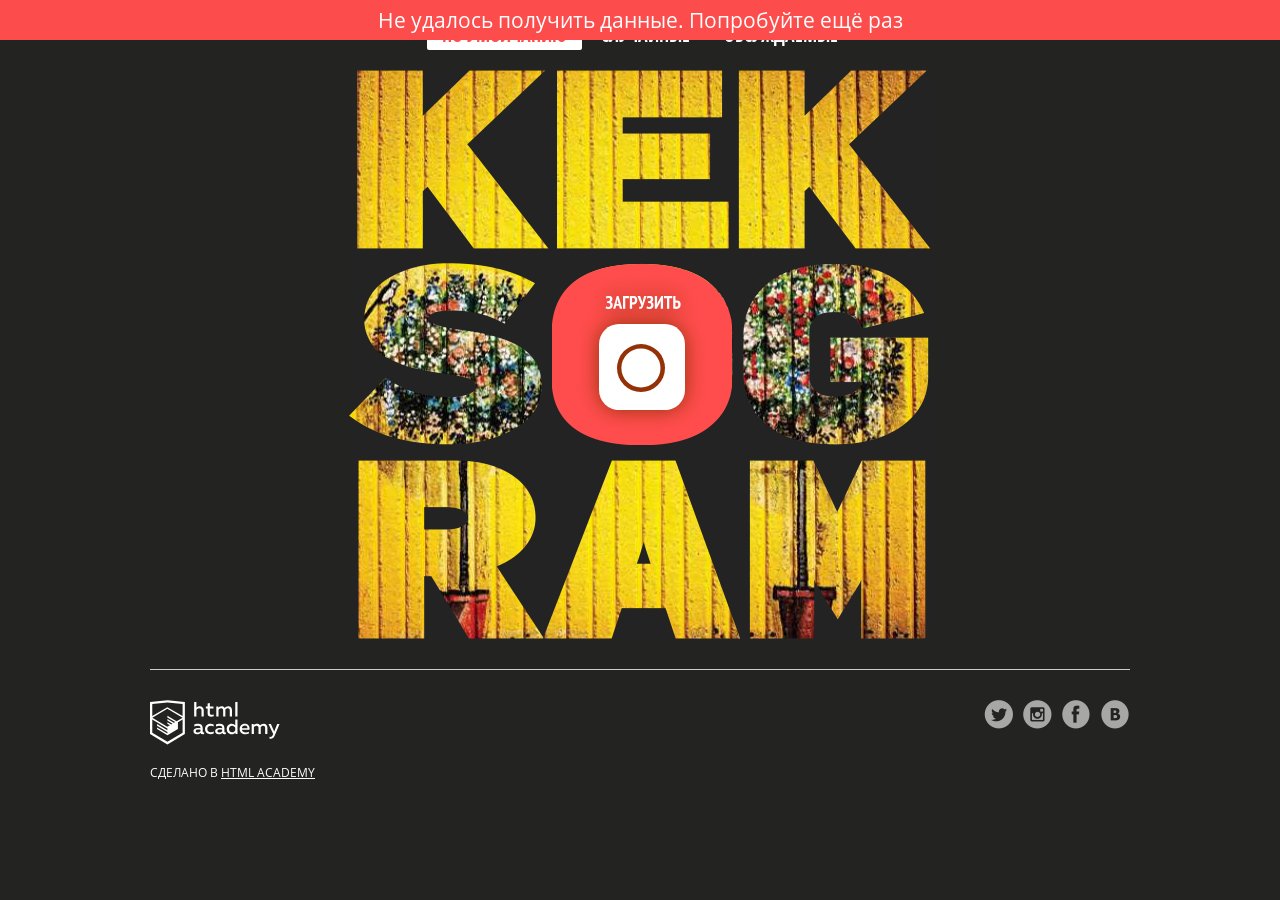
<file: 16/index.html>
<!DOCTYPE html>
<html lang="ru">
<head>
  <meta charset="utf-8">
  <meta name="viewport" content="width=device-width,initial-scale=1">
  <link rel="stylesheet" href="css/normalize.css">
  <link rel="stylesheet" href="css/style.css">
  <link rel="stylesheet" href="nouislider/nouislider.css">
  <link rel="shortcut icon" href="favicon.ico" type="image/x-icon">
  <title>Кекстаграм</title>
  <base href="https://htmlacademy-javascript.github.io/1727653-kekstagram-25/16/">
</head>

<body>
  <main>

    <!-- Фильтрация изображений от других пользователей -->
    <section class="img-filters  img-filters--inactive  container">
      <h2 class="img-filters__title  visually-hidden">Фильтр фотографий</h2>
      <form class="img-filters__form" action="index.html" method="get" autocomplete="off">
        <button type=button class="img-filters__button  img-filters__button--active" id="filter-default">По умолчанию</button>
        <button type=button class="img-filters__button" id="filter-random">Случайные</button>
        <button type=button class="img-filters__button" id="filter-discussed">Обсуждаемые</button>
      </form>
    </section>

    <!-- Контейнер для изображений от других пользователей -->
    <section class="pictures  container">
      <h2 class="pictures__title  visually-hidden">Фотографии других пользователей</h2>

      <!-- Поле для загрузки нового изображения на сайт -->
      <section class="img-upload">
        <div class="img-upload__wrapper">
          <h2 class="img-upload__title  visually-hidden">Загрузка фотографии</h2>
          <form class="img-upload__form" id="upload-select-image" action="https://25.javascript.pages.academy/kekstagram" method="post" enctype="multipart/form-data" autocomplete="off">

            <!-- Изначальное состояние поля для загрузки изображения -->
            <fieldset class="img-upload__start">
              <input type="file" id="upload-file" class="img-upload__input  visually-hidden" name="filename" required>
              <label for="upload-file" class="img-upload__label  img-upload__control">Загрузить</label>
            </fieldset>

            <!-- Форма редактирования изображения -->
            <div class="img-upload__overlay  hidden">
              <div class="img-upload__wrapper">
                <div class="img-upload__preview-container">

                  <!-- Изменение размера изображения -->
                  <fieldset class="img-upload__scale  scale">
                    <button type="button" class="scale__control  scale__control--smaller">Уменьшить</button>
                    <input type="text" class="scale__control  scale__control--value" value="100%" min="25%" max="100%" title="Image Scale" name="scale" readonly>
                    <button type="button" class="scale__control  scale__control--bigger">Увеличить</button>
                  </fieldset>

                  <!-- Предварительный просмотр изображения -->
                  <div class="img-upload__preview">
                    <img src="img/upload-default-image.jpg" alt="Предварительный просмотр фотографии">
                  </div>

                  <!-- Изменение глубины эффекта, накладываемого на изображение -->
                  <fieldset class="img-upload__effect-level  effect-level">
                    <input class="effect-level__value" type="number" step="any" name="effect-level" value="">
                    <div class="effect-level__slider"></div>
                  </fieldset>

                  <!-- Кнопка для закрытия формы редактирования изображения -->
                  <button type="reset" class="img-upload__cancel  cancel" id="upload-cancel">Закрыть</button>
                </div>

                <!-- Наложение эффекта на изображение -->
                <fieldset class="img-upload__effects  effects">
                  <ul class="effects__list">
                    <li class="effects__item">
                      <input type="radio" class="effects__radio  visually-hidden" name="effect" id="effect-none" value="none" checked>
                      <label for="effect-none" class="effects__label">
                        <span class="effects__preview  effects__preview--none">Превью фото без эффекта</span>
                        Оригинал
                      </label>
                    </li>
                    <li class="effects__item">
                      <input type="radio" class="effects__radio  visually-hidden" name="effect" id="effect-chrome" value="chrome">
                      <label for="effect-chrome" class="effects__label">
                        <span class="effects__preview  effects__preview--chrome">Превью эффекта Хром</span>
                        Хром
                      </label>
                    </li>
                    <li class="effects__item">
                      <input type="radio" class="effects__radio  visually-hidden" name="effect" id="effect-sepia" value="sepia">
                      <label for="effect-sepia" class="effects__label">
                        <span class="effects__preview  effects__preview--sepia">Превью эффекта Сепия</span>
                        Сепия
                      </label>
                    </li>
                    <li class="effects__item">
                      <input type="radio" class="effects__radio  visually-hidden" name="effect" id="effect-marvin" value="marvin">
                      <label for="effect-marvin" class="effects__label">
                        <span class="effects__preview  effects__preview--marvin">Превью эффекта Марвин</span>
                        Марвин
                      </label>
                    </li>
                    <li class="effects__item">
                      <input type="radio" class="effects__radio  visually-hidden" name="effect" id="effect-phobos" value="phobos">
                      <label for="effect-phobos" class="effects__label">
                        <span class="effects__preview  effects__preview--phobos">Превью эффекта Фобос</span>
                        Фобос
                      </label>
                    </li>
                    <li class="effects__item">
                      <input type="radio" class="effects__radio  visually-hidden" name="effect" id="effect-heat" value="heat">
                      <label for="effect-heat" class="effects__label">
                        <span class="effects__preview  effects__preview--heat">Превью эффекта Зной</span>
                        Зной
                      </label>
                    </li>
                  </ul>
                </fieldset>

                <!-- Добавление хэш-тегов и комментария к изображению -->
                <fieldset class="img-upload__text text upload-image__validate">
                  <input class="text__hashtags" name="hashtags" placeholder="#ХэшТег" data-pristine-maxlength-message="Максимальная длина 20 символов">
                  <textarea class="text__description" name="description" placeholder="Ваш комментарий..." ></textarea>
                </fieldset>

                <!-- Кнопка для отправки данных на сервер -->
                <button type="submit" class="img-upload__submit" id="upload-submit">Опубликовать</button>
              </div>
            </div>
          </form>
        </div>
      </section>

      <!-- Здесь будут изображения других пользователей -->

    </section>

    <!-- Полноэкранный показ изображения -->
    <section class="big-picture  overlay  hidden">
      <h2 class="big-picture__title  visually-hidden">Просмотр фотографии</h2>
      <div class="big-picture__preview">

        <!-- Просмотр изображения -->
        <div class="big-picture__img">
          <img src="img/logo-background-3.jpg" alt="Девушка в купальнике" width="600" height="600">
        </div>

        <!-- Информация об изображении. Подпись, комментарии, количество лайков -->
        <div class="big-picture__social  social">
          <div class="social__header">
            <img class="social__picture" src="img/avatar-1.svg" alt="Аватар автора фотографии" width="35" height="35">
            <p class="social__caption">Тестим новую камеру! =)</p>
            <p class="social__likes">Нравится <span class="likes-count">356</span></p>
          </div>

          <!-- Комментарии к изображению -->
          <div class="social__comment-count">5 из <span class="comments-count">125</span> комментариев</div>
          <ul class="social__comments">
            <li class="social__comment">
              <img class="social__picture" src="img/avatar-4.svg" alt="Аватар комментатора фотографии" width="35" height="35">
              <p class="social__text">Мега фото! Просто обалдеть. Как вам так удалось?</p>
            </li>
            <li class="social__comment">
              <img class="social__picture" src="img/avatar-3.svg" alt="Аватар комментатора фотографии" width="35" height="35">
               <p class="social__text">Да это фоташоп!!!!!!!!</p>
            </li>
          </ul>

          <!-- Кнопка для загрузки новой порции комментариев -->
          <button type="button" class="social__comments-loader  comments-loader">Загрузить еще</button>

          <!-- Форма для отправки комментария -->
          <div class="social__footer">
            <img class="social__picture" src="img/avatar-6.svg" alt="Аватар комментатора фотографии" width="35" height="35">
            <input type="text" class="social__footer-text" placeholder="Ваш комментарий...">
            <button type="button" class="social__footer-btn" name="button">Отправить</button>
          </div>
        </div>

        <!-- Кнопка для выхода из полноэкранного просмотра изображения -->
        <button type="reset" class="big-picture__cancel  cancel" id="picture-cancel">Закрыть</button>
      </div>
    </section>
  </main>

  <footer class="page-footer  container">
    <div class="page-footer__wrapper">
      <div class="page-footer__copyright  copyright">
        <a class="copyright__link  copyright__link--image" href="https://htmlacademy.ru/intensive/javascript"><img src="img/htmla-logo.svg" width="130" height="45" alt="HTML Academy"></a>
        <p>Сделано в <a class="copyright__link  copyright__link--text" href="https://htmlacademy.ru/intensive/javascript">HTML Academy</a></p>
      </div>
      <ul class="page-footer__contacts  contacts">
        <li><a href="https://twitter.com/htmlacademy_ru" class="contacts__link  contacts__link--twitter">Twitter</a></li>
        <li><a href="https://www.instagram.com/htmlacademy/" class="contacts__link  contacts__link--instagram">Instagtam</a></li>
        <li><a href="https://www.facebook.com/htmlacademy" class="contacts__link  contacts__link--facebook">Facebook</a></li>
        <li><a href="https://vk.com/htmlacademy" class="contacts__link  contacts__link--vk">VK</a></li>
      </ul>
    </div>
  </footer>

  <!-- Шаблон изображения случайного пользователя -->
  <template id="picture">
    <a href="#" class="picture">
      <img class="picture__img" src="" width="182" height="182" alt="Случайная фотография">
      <p class="picture__info">
        <span class="picture__comments"></span>
        <span class="picture__likes"></span>
      </p>
    </a>
  </template>

  <!-- Шаблон комментариев -->
  <template id="comment">
    <li class="social__comment">
      <img class="social__picture" src="img/avatar-4.svg" alt="Аватар комментатора фотографии" width="35" height="35">
      <p class="social__text">Мега фото! Просто обалдеть. Как вам так удалось?</p>
    </li>
  </template>

  <!-- Сообщение с ошибкой загрузки изображения -->
  <template id="error">
    <section class="error">
      <div class="error__inner">
        <h2 class="error__title">Ошибка загрузки файла</h2>
        <button type="button" class="error__button">Загрузить другой файл</button>
      </div>
    </section>
  </template>

  <!-- Сообщение об успешной загрузке изображения -->
  <template id="success">
    <section class="success">
      <div class="success__inner">
        <h2 class="success__title">Изображение успешно загружено</h2>
        <button type="button" class="success__button">Круто!</button>
      </div>
    </section>
  </template>

  <!-- Экран загрузки изображения -->
  <template id="messages">
    <div class="img-upload__message  img-upload__message--loading">Загружаем...</div>
  </template>
  <script src="pristine/pristine.min.js"></script>
  <script src="nouislider/nouislider.js"></script>
  <script src="js/main.js" type="module"></script>
</body>
</html>
</file>
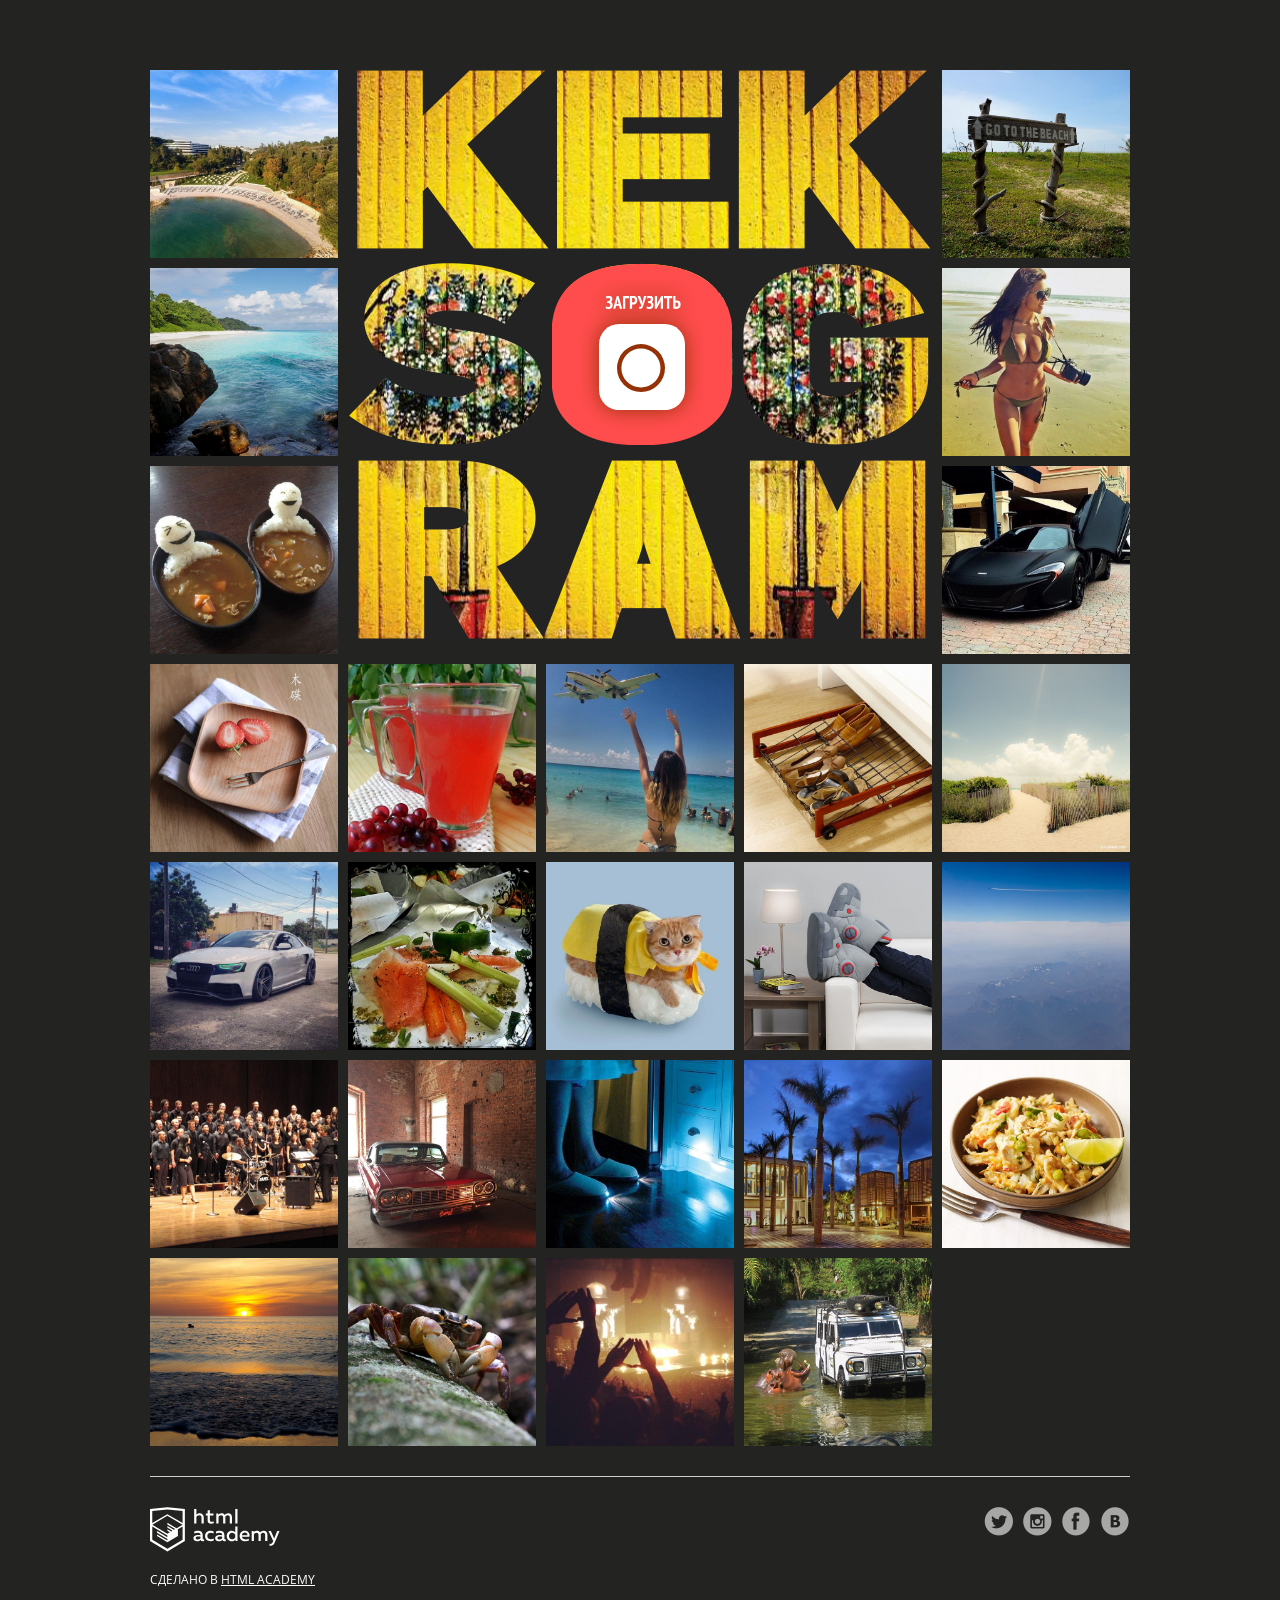
<file: 8/index.html>
<!DOCTYPE html>
<html lang="ru">
<head>
  <meta charset="utf-8">
  <meta name="viewport" content="width=device-width,initial-scale=1">
  <link rel="stylesheet" href="css/normalize.css">
  <link rel="stylesheet" href="css/style.css">
  <link rel="shortcut icon" href="favicon.ico" type="image/x-icon">
  <title>Кекстаграм</title>
  <base href="https://htmlacademy-javascript.github.io/1727653-kekstagram-25/8/">
</head>

<body>
  <main>

    <!-- Фильтрация изображений от других пользователей -->
    <section class="img-filters  img-filters--inactive  container">
      <h2 class="img-filters__title  visually-hidden">Фильтр фотографий</h2>
      <form class="img-filters__form" action="index.html" method="get" autocomplete="off">
        <button type=button class="img-filters__button  img-filters__button--active" id="filter-default">По умолчанию</button>
        <button type=button class="img-filters__button" id="filter-random">Случайные</button>
        <button type=button class="img-filters__button" id="filter-discussed">Обсуждаемые</button>
      </form>
    </section>

    <!-- Контейнер для изображений от других пользователей -->
    <section class="pictures  container">
      <h2 class="pictures__title  visually-hidden">Фотографии других пользователей</h2>

      <!-- Поле для загрузки нового изображения на сайт -->
      <section class="img-upload">
        <div class="img-upload__wrapper">
          <h2 class="img-upload__title  visually-hidden">Загрузка фотографии</h2>
          <form class="img-upload__form" id="upload-select-image" method="post" enctype="multipart/form-data" autocomplete="off">

            <!-- Изначальное состояние поля для загрузки изображения -->
            <fieldset class="img-upload__start">
              <input type="file" id="upload-file" class="img-upload__input  visually-hidden" name="filename" required>
              <label for="upload-file" class="img-upload__label  img-upload__control">Загрузить</label>
            </fieldset>

            <!-- Форма редактирования изображения -->
            <div class="img-upload__overlay  hidden">
              <div class="img-upload__wrapper">
                <div class="img-upload__preview-container">

                  <!-- Изменение размера изображения -->
                  <fieldset class="img-upload__scale  scale">
                    <button type="button" class="scale__control  scale__control--smaller">Уменьшить</button>
                    <input type="text" class="scale__control  scale__control--value" value="55%" title="Image Scale" name="scale" readonly>
                    <button type="button" class="scale__control  scale__control--bigger">Увеличить</button>
                  </fieldset>

                  <!-- Предварительный просмотр изображения -->
                  <div class="img-upload__preview">
                    <img src="img/upload-default-image.jpg" alt="Предварительный просмотр фотографии">
                  </div>

                  <!-- Изменение глубины эффекта, накладываемого на изображение -->
                  <fieldset class="img-upload__effect-level  effect-level">
                    <input class="effect-level__value" type="number" step="any" name="effect-level" value="">
                    <div class="effect-level__slider"></div>
                  </fieldset>

                  <!-- Кнопка для закрытия формы редактирования изображения -->
                  <button type="reset" class="img-upload__cancel  cancel" id="upload-cancel">Закрыть</button>
                </div>

                <!-- Наложение эффекта на изображение -->
                <fieldset class="img-upload__effects  effects">
                  <ul class="effects__list">
                    <li class="effects__item">
                      <input type="radio" class="effects__radio  visually-hidden" name="effect" id="effect-none" value="none" checked>
                      <label for="effect-none" class="effects__label">
                        <span class="effects__preview  effects__preview--none">Превью фото без эффекта</span>
                        Оригинал
                      </label>
                    </li>
                    <li class="effects__item">
                      <input type="radio" class="effects__radio  visually-hidden" name="effect" id="effect-chrome" value="chrome">
                      <label for="effect-chrome" class="effects__label">
                        <span class="effects__preview  effects__preview--chrome">Превью эффекта Хром</span>
                        Хром
                      </label>
                    </li>
                    <li class="effects__item">
                      <input type="radio" class="effects__radio  visually-hidden" name="effect" id="effect-sepia" value="sepia">
                      <label for="effect-sepia" class="effects__label">
                        <span class="effects__preview  effects__preview--sepia">Превью эффекта Сепия</span>
                        Сепия
                      </label>
                    </li>
                    <li class="effects__item">
                      <input type="radio" class="effects__radio  visually-hidden" name="effect" id="effect-marvin" value="marvin">
                      <label for="effect-marvin" class="effects__label">
                        <span class="effects__preview  effects__preview--marvin">Превью эффекта Марвин</span>
                        Марвин
                      </label>
                    </li>
                    <li class="effects__item">
                      <input type="radio" class="effects__radio  visually-hidden" name="effect" id="effect-phobos" value="phobos">
                      <label for="effect-phobos" class="effects__label">
                        <span class="effects__preview  effects__preview--phobos">Превью эффекта Фобос</span>
                        Фобос
                      </label>
                    </li>
                    <li class="effects__item">
                      <input type="radio" class="effects__radio  visually-hidden" name="effect" id="effect-heat" value="heat">
                      <label for="effect-heat" class="effects__label">
                        <span class="effects__preview  effects__preview--heat">Превью эффекта Зной</span>
                        Зной
                      </label>
                    </li>
                  </ul>
                </fieldset>

                <!-- Добавление хэш-тегов и комментария к изображению -->
                <fieldset class="img-upload__text text">
                  <input class="text__hashtags" name="hashtags" placeholder="#ХэшТег">
                  <textarea class="text__description" name="description" placeholder="Ваш комментарий..."></textarea>
                </fieldset>

                <!-- Кнопка для отправки данных на сервер -->
                <button type="submit" class="img-upload__submit" id="upload-submit">Опубликовать</button>
              </div>
            </div>
          </form>
        </div>
      </section>

      <!-- Здесь будут изображения других пользователей -->

    </section>

    <!-- Полноэкранный показ изображения -->
    <section class="big-picture  overlay  hidden">
      <h2 class="big-picture__title  visually-hidden">Просмотр фотографии</h2>
      <div class="big-picture__preview">

        <!-- Просмотр изображения -->
        <div class="big-picture__img">
          <img src="img/logo-background-3.jpg" alt="Девушка в купальнике" width="600" height="600">
        </div>

        <!-- Информация об изображении. Подпись, комментарии, количество лайков -->
        <div class="big-picture__social  social">
          <div class="social__header">
            <img class="social__picture" src="img/avatar-1.svg" alt="Аватар автора фотографии" width="35" height="35">
            <p class="social__caption">Тестим новую камеру! =)</p>
            <p class="social__likes">Нравится <span class="likes-count">356</span></p>
          </div>

          <!-- Комментарии к изображению -->
          <div class="social__comment-count">5 из <span class="comments-count">125</span> комментариев</div>
          <ul class="social__comments">
            <li class="social__comment">
              <img class="social__picture" src="img/avatar-4.svg" alt="Аватар комментатора фотографии" width="35" height="35">
              <p class="social__text">Мега фото! Просто обалдеть. Как вам так удалось?</p>
            </li>
            <li class="social__comment">
              <img class="social__picture" src="img/avatar-3.svg" alt="Аватар комментатора фотографии" width="35" height="35">
               <p class="social__text">Да это фоташоп!!!!!!!!</p>
            </li>
          </ul>

          <!-- Кнопка для загрузки новой порции комментариев -->
          <button type="button" class="social__comments-loader  comments-loader">Загрузить еще</button>

          <!-- Форма для отправки комментария -->
          <div class="social__footer">
            <img class="social__picture" src="img/avatar-6.svg" alt="Аватар комментатора фотографии" width="35" height="35">
            <input type="text" class="social__footer-text" placeholder="Ваш комментарий...">
            <button type="button" class="social__footer-btn" name="button">Отправить</button>
          </div>
        </div>

        <!-- Кнопка для выхода из полноэкранного просмотра изображения -->
        <button type="reset" class="big-picture__cancel  cancel" id="picture-cancel">Закрыть</button>
      </div>
    </section>
  </main>

  <footer class="page-footer  container">
    <div class="page-footer__wrapper">
      <div class="page-footer__copyright  copyright">
        <a class="copyright__link  copyright__link--image" href="https://htmlacademy.ru/intensive/javascript"><img src="img/htmla-logo.svg" width="130" height="45" alt="HTML Academy"></a>
        <p>Сделано в <a class="copyright__link  copyright__link--text" href="https://htmlacademy.ru/intensive/javascript">HTML Academy</a></p>
      </div>
      <ul class="page-footer__contacts  contacts">
        <li><a href="https://twitter.com/htmlacademy_ru" class="contacts__link  contacts__link--twitter">Twitter</a></li>
        <li><a href="https://www.instagram.com/htmlacademy/" class="contacts__link  contacts__link--instagram">Instagtam</a></li>
        <li><a href="https://www.facebook.com/htmlacademy" class="contacts__link  contacts__link--facebook">Facebook</a></li>
        <li><a href="https://vk.com/htmlacademy" class="contacts__link  contacts__link--vk">VK</a></li>
      </ul>
    </div>
  </footer>

  <!-- Шаблон изображения случайного пользователя -->
  <template id="picture">
    <a href="#" class="picture">
      <img class="picture__img" src="" width="182" height="182" alt="Случайная фотография">
      <p class="picture__info">
        <span class="picture__comments"></span>
        <span class="picture__likes"></span>
      </p>
    </a>
  </template>

  <!-- Сообщение с ошибкой загрузки изображения -->
  <template id="error">
    <section class="error">
      <div class="error__inner">
        <h2 class="error__title">Ошибка загрузки файла</h2>
        <button type="button" class="error__button">Загрузить другой файл</button>
      </div>
    </section>
  </template>

  <!-- Сообщение об успешной загрузке изображения -->
  <template id="success">
    <section class="success">
      <div class="success__inner">
        <h2 class="success__title">Изображение успешно загружено</h2>
        <button type="button" class="success__button">Круто!</button>
      </div>
    </section>
  </template>

  <!-- Экран загрузки изображения -->
  <template id="messages">
    <div class="img-upload__message  img-upload__message--loading">Загружаем...</div>
  </template>
  <script src="js/main.js" type="module"></script>
</body>
</html>
</file>
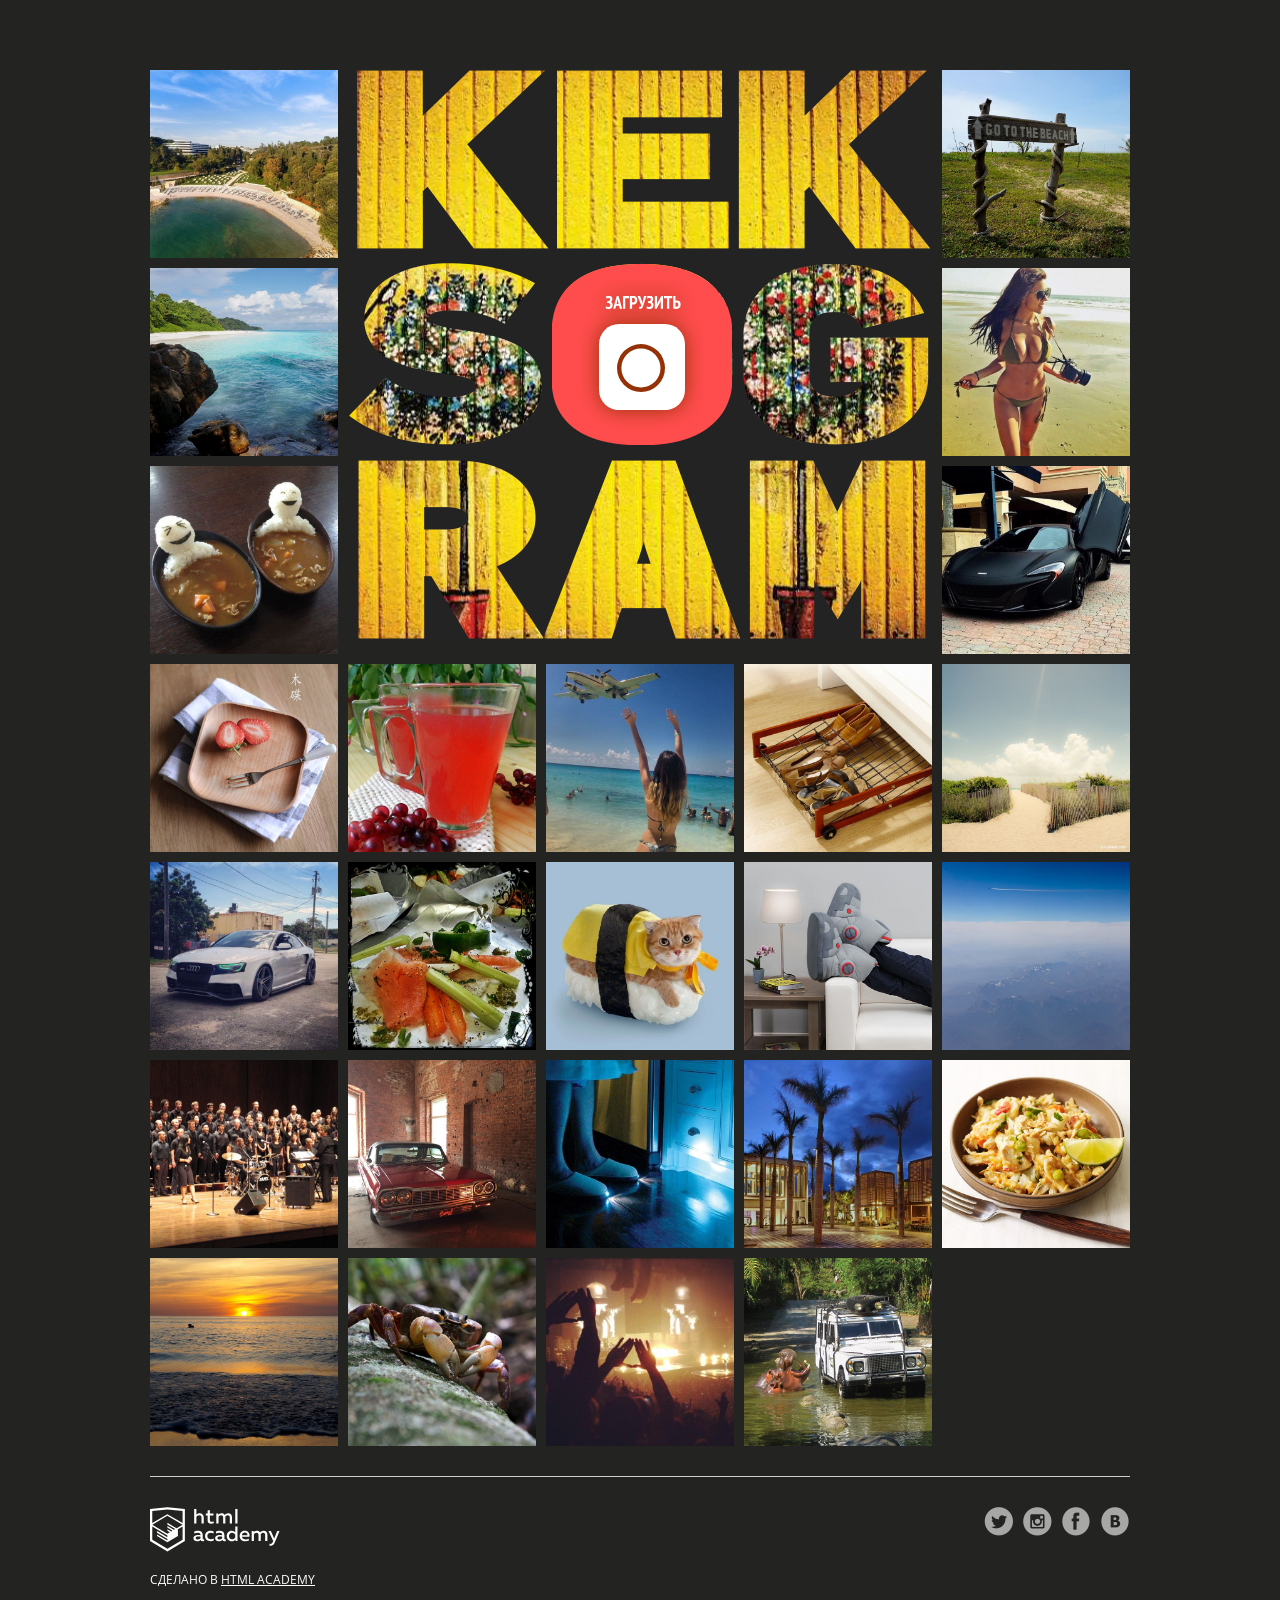
<file: 9/index.html>
<!DOCTYPE html>
<html lang="ru">
<head>
  <meta charset="utf-8">
  <meta name="viewport" content="width=device-width,initial-scale=1">
  <link rel="stylesheet" href="css/normalize.css">
  <link rel="stylesheet" href="css/style.css">
  <link rel="shortcut icon" href="favicon.ico" type="image/x-icon">
  <title>Кекстаграм</title>
  <base href="https://htmlacademy-javascript.github.io/1727653-kekstagram-25/9/">
</head>

<body>
  <main>

    <!-- Фильтрация изображений от других пользователей -->
    <section class="img-filters  img-filters--inactive  container">
      <h2 class="img-filters__title  visually-hidden">Фильтр фотографий</h2>
      <form class="img-filters__form" action="index.html" method="get" autocomplete="off">
        <button type=button class="img-filters__button  img-filters__button--active" id="filter-default">По умолчанию</button>
        <button type=button class="img-filters__button" id="filter-random">Случайные</button>
        <button type=button class="img-filters__button" id="filter-discussed">Обсуждаемые</button>
      </form>
    </section>

    <!-- Контейнер для изображений от других пользователей -->
    <section class="pictures  container">
      <h2 class="pictures__title  visually-hidden">Фотографии других пользователей</h2>

      <!-- Поле для загрузки нового изображения на сайт -->
      <section class="img-upload">
        <div class="img-upload__wrapper">
          <h2 class="img-upload__title  visually-hidden">Загрузка фотографии</h2>
          <form class="img-upload__form" id="upload-select-image" method="post" enctype="multipart/form-data" autocomplete="off">

            <!-- Изначальное состояние поля для загрузки изображения -->
            <fieldset class="img-upload__start">
              <input type="file" id="upload-file" class="img-upload__input  visually-hidden" name="filename" required>
              <label for="upload-file" class="img-upload__label  img-upload__control">Загрузить</label>
            </fieldset>

            <!-- Форма редактирования изображения -->
            <div class="img-upload__overlay  hidden">
              <div class="img-upload__wrapper">
                <div class="img-upload__preview-container">

                  <!-- Изменение размера изображения -->
                  <fieldset class="img-upload__scale  scale">
                    <button type="button" class="scale__control  scale__control--smaller">Уменьшить</button>
                    <input type="text" class="scale__control  scale__control--value" value="55%" title="Image Scale" name="scale" readonly>
                    <button type="button" class="scale__control  scale__control--bigger">Увеличить</button>
                  </fieldset>

                  <!-- Предварительный просмотр изображения -->
                  <div class="img-upload__preview">
                    <img src="img/upload-default-image.jpg" alt="Предварительный просмотр фотографии">
                  </div>

                  <!-- Изменение глубины эффекта, накладываемого на изображение -->
                  <fieldset class="img-upload__effect-level  effect-level">
                    <input class="effect-level__value" type="number" step="any" name="effect-level" value="">
                    <div class="effect-level__slider"></div>
                  </fieldset>

                  <!-- Кнопка для закрытия формы редактирования изображения -->
                  <button type="reset" class="img-upload__cancel  cancel" id="upload-cancel">Закрыть</button>
                </div>

                <!-- Наложение эффекта на изображение -->
                <fieldset class="img-upload__effects  effects">
                  <ul class="effects__list">
                    <li class="effects__item">
                      <input type="radio" class="effects__radio  visually-hidden" name="effect" id="effect-none" value="none" checked>
                      <label for="effect-none" class="effects__label">
                        <span class="effects__preview  effects__preview--none">Превью фото без эффекта</span>
                        Оригинал
                      </label>
                    </li>
                    <li class="effects__item">
                      <input type="radio" class="effects__radio  visually-hidden" name="effect" id="effect-chrome" value="chrome">
                      <label for="effect-chrome" class="effects__label">
                        <span class="effects__preview  effects__preview--chrome">Превью эффекта Хром</span>
                        Хром
                      </label>
                    </li>
                    <li class="effects__item">
                      <input type="radio" class="effects__radio  visually-hidden" name="effect" id="effect-sepia" value="sepia">
                      <label for="effect-sepia" class="effects__label">
                        <span class="effects__preview  effects__preview--sepia">Превью эффекта Сепия</span>
                        Сепия
                      </label>
                    </li>
                    <li class="effects__item">
                      <input type="radio" class="effects__radio  visually-hidden" name="effect" id="effect-marvin" value="marvin">
                      <label for="effect-marvin" class="effects__label">
                        <span class="effects__preview  effects__preview--marvin">Превью эффекта Марвин</span>
                        Марвин
                      </label>
                    </li>
                    <li class="effects__item">
                      <input type="radio" class="effects__radio  visually-hidden" name="effect" id="effect-phobos" value="phobos">
                      <label for="effect-phobos" class="effects__label">
                        <span class="effects__preview  effects__preview--phobos">Превью эффекта Фобос</span>
                        Фобос
                      </label>
                    </li>
                    <li class="effects__item">
                      <input type="radio" class="effects__radio  visually-hidden" name="effect" id="effect-heat" value="heat">
                      <label for="effect-heat" class="effects__label">
                        <span class="effects__preview  effects__preview--heat">Превью эффекта Зной</span>
                        Зной
                      </label>
                    </li>
                  </ul>
                </fieldset>

                <!-- Добавление хэш-тегов и комментария к изображению -->
                <fieldset class="img-upload__text text">
                  <input class="text__hashtags" name="hashtags" placeholder="#ХэшТег">
                  <textarea class="text__description" name="description" placeholder="Ваш комментарий..."></textarea>
                </fieldset>

                <!-- Кнопка для отправки данных на сервер -->
                <button type="submit" class="img-upload__submit" id="upload-submit">Опубликовать</button>
              </div>
            </div>
          </form>
        </div>
      </section>

      <!-- Здесь будут изображения других пользователей -->

    </section>

    <!-- Полноэкранный показ изображения -->
    <section class="big-picture  overlay  hidden">
      <h2 class="big-picture__title  visually-hidden">Просмотр фотографии</h2>
      <div class="big-picture__preview">

        <!-- Просмотр изображения -->
        <div class="big-picture__img">
          <img src="img/logo-background-3.jpg" alt="Девушка в купальнике" width="600" height="600">
        </div>

        <!-- Информация об изображении. Подпись, комментарии, количество лайков -->
        <div class="big-picture__social  social">
          <div class="social__header">
            <img class="social__picture" src="img/avatar-1.svg" alt="Аватар автора фотографии" width="35" height="35">
            <p class="social__caption">Тестим новую камеру! =)</p>
            <p class="social__likes">Нравится <span class="likes-count">356</span></p>
          </div>

          <!-- Комментарии к изображению -->
          <div class="social__comment-count">5 из <span class="comments-count">125</span> комментариев</div>
          <ul class="social__comments">
            <li class="social__comment">
              <img class="social__picture" src="img/avatar-4.svg" alt="Аватар комментатора фотографии" width="35" height="35">
              <p class="social__text">Мега фото! Просто обалдеть. Как вам так удалось?</p>
            </li>
            <li class="social__comment">
              <img class="social__picture" src="img/avatar-3.svg" alt="Аватар комментатора фотографии" width="35" height="35">
               <p class="social__text">Да это фоташоп!!!!!!!!</p>
            </li>
          </ul>

          <!-- Кнопка для загрузки новой порции комментариев -->
          <button type="button" class="social__comments-loader  comments-loader">Загрузить еще</button>

          <!-- Форма для отправки комментария -->
          <div class="social__footer">
            <img class="social__picture" src="img/avatar-6.svg" alt="Аватар комментатора фотографии" width="35" height="35">
            <input type="text" class="social__footer-text" placeholder="Ваш комментарий...">
            <button type="button" class="social__footer-btn" name="button">Отправить</button>
          </div>
        </div>

        <!-- Кнопка для выхода из полноэкранного просмотра изображения -->
        <button type="reset" class="big-picture__cancel  cancel" id="picture-cancel">Закрыть</button>
      </div>
    </section>
  </main>

  <footer class="page-footer  container">
    <div class="page-footer__wrapper">
      <div class="page-footer__copyright  copyright">
        <a class="copyright__link  copyright__link--image" href="https://htmlacademy.ru/intensive/javascript"><img src="img/htmla-logo.svg" width="130" height="45" alt="HTML Academy"></a>
        <p>Сделано в <a class="copyright__link  copyright__link--text" href="https://htmlacademy.ru/intensive/javascript">HTML Academy</a></p>
      </div>
      <ul class="page-footer__contacts  contacts">
        <li><a href="https://twitter.com/htmlacademy_ru" class="contacts__link  contacts__link--twitter">Twitter</a></li>
        <li><a href="https://www.instagram.com/htmlacademy/" class="contacts__link  contacts__link--instagram">Instagtam</a></li>
        <li><a href="https://www.facebook.com/htmlacademy" class="contacts__link  contacts__link--facebook">Facebook</a></li>
        <li><a href="https://vk.com/htmlacademy" class="contacts__link  contacts__link--vk">VK</a></li>
      </ul>
    </div>
  </footer>

  <!-- Шаблон изображения случайного пользователя -->
  <template id="picture">
    <a href="#" class="picture">
      <img class="picture__img" src="" width="182" height="182" alt="Случайная фотография">
      <p class="picture__info">
        <span class="picture__comments"></span>
        <span class="picture__likes"></span>
      </p>
    </a>
  </template>

  <!-- Шаблон комментариев -->
  <template id="comment">
    <li class="social__comment">
      <img class="social__picture" src="img/avatar-4.svg" alt="Аватар комментатора фотографии" width="35" height="35">
      <p class="social__text">Мега фото! Просто обалдеть. Как вам так удалось?</p>
    </li>
  </template>

  <!-- Сообщение с ошибкой загрузки изображения -->
  <template id="error">
    <section class="error">
      <div class="error__inner">
        <h2 class="error__title">Ошибка загрузки файла</h2>
        <button type="button" class="error__button">Загрузить другой файл</button>
      </div>
    </section>
  </template>

  <!-- Сообщение об успешной загрузке изображения -->
  <template id="success">
    <section class="success">
      <div class="success__inner">
        <h2 class="success__title">Изображение успешно загружено</h2>
        <button type="button" class="success__button">Круто!</button>
      </div>
    </section>
  </template>

  <!-- Экран загрузки изображения -->
  <template id="messages">
    <div class="img-upload__message  img-upload__message--loading">Загружаем...</div>
  </template>
  <script src="js/main.js" type="module"></script>
</body>
</html>
</file>
<file: 10/css/style.css>
/* Общие стили. Каркас
   ========================================================================== */

@font-face {
  font-family: "Open Sans";
  src: url("../fonts/OpenSansCondensed-Bold.woff2") format("woff2"),
      url("../fonts/OpenSansCondensed-Bold.woff") format("woff");
  font-weight: 700;
  font-style: normal;
  font-display: swap;
}

@font-face {
  font-family: "Open Sans";
  src: url("../fonts/OpenSans-Regular.woff2") format("woff2"),
      url("../fonts/OpenSans-Regular.woff") format("woff");
  font-weight: 400;
  font-style: normal;
  font-display: swap;
}

*,
*::before,
*::after {
  -webkit-box-sizing: border-box;
          box-sizing: border-box;
}

body {
  font-family: "Open Sans", "Arial", sans-serif;
  font-weight: 400;
  font-size: 14px;
  line-height: 20px;
  color: #ffffff;
  text-transform: uppercase;

  background-color: #232321;
}

main {
  position: relative;
}

.content-box-component {
  -webkit-box-sizing: content-box;
          box-sizing: content-box;
}

.container {
  width: 1360px;
  margin: 0 auto;
}

.modal-open {
  height: 100vh;
  overflow: hidden;
}


/**
 * Кнопка закрытия модального окна
 */

.cancel {
  display: block;
  margin: 0;
  padding: 0;

  width: 42px;
  height: 42px;

  font-size: 0;

  background-color: rgba(255, 255, 255, 0.2);
  background-image: url("../img/icon-cross.svg");
  background-position: center;
  background-repeat: no-repeat;

  border: 0;
  border-radius: 2px;

  opacity: 0.6;
}

.cancel:hover,
.cancel:focus {
  background-color: rgba(255, 255, 255, 0.4);
  opacity: 1;
}

.cancel:active {
  -webkit-transform: translateY(1px);
      -ms-transform: translateY(1px);
          transform: translateY(1px);
}


/**
 * Оверлей под экранами
 */

.overlay {
  position: fixed;
  top: 0;
  left: 0;
  z-index: 2;

  -webkit-box-sizing: border-box;
          box-sizing: border-box;

  width: 100%;
  height: 100%;
  padding-top: 60px;
  overflow: auto;

  background-color: rgba(0, 0, 0, 0.8);
}


/* Блок с фильтрами изображений других пользователей
   ========================================================================== */

.img-filters {
  padding: 20px 0;

  display: -webkit-box;
  display: -ms-flexbox;
  display: flex;

  -webkit-box-pack: center;
     -ms-flex-pack: center;
   justify-content: center;
}

.img-filters--inactive {
  opacity: 0;
}

.img-filters__button {
  padding: 5px 15px;

  font-family: "Open Sans", "Arial", sans-serif;
  font-weight: 700;
  font-size: 18px;
  line-height: auto;
  text-transform: uppercase;

  cursor: pointer;
  background-color: #232321;
  border: none;
}

.img-filters__button:active,
.img-filters__button--active {
  color: #ff4e4e;

  background-color: #ffffff;
  border-radius: 2px;
}

.img-filters__label {
  padding: 5px 15px;

  font-family: "Open Sans", "Arial", sans-serif;
  font-weight: 700;
  font-size: 18px;
  line-height: auto;

  cursor: pointer;
}

.img-filters__radio:focus + .img-filters__label {
  outline: auto 5px highlight;
}

.img-filters__radio:checked + .img-filters__label {
  color: #ff4e4e;
  text-decoration: none;

  background-color: #ffffff;
  border-radius: 2px;
}


/* Блок, в котором размещаются фотографии других пользователей
   ========================================================================== */

.pictures {
  display: -ms-grid;
  display: grid;
  grid-gap: 10px;

  -ms-grid-columns: (1fr)[7];
      grid-template-columns: repeat(7, 1fr);
}

.picture {
  position: relative;
  line-height: 0;
}

.picture__img {
  max-width: auto;
  width: 100%;
  height: auto;
}

.picture__info {
  display: none;

  margin: 0;
  padding: 15px;
  position: absolute;
  bottom: 10px;
  left: 50%;

  background-color: rgba(0, 0, 0, 0.5);
  border-radius: 5px;

  -webkit-transform: translateX(-50%);
      -ms-transform: translateX(-50%);
          transform: translateX(-50%);
}

.picture:hover .picture__info,
.picture:focus .picture__info {
  display: -webkit-box;
  display: -ms-flexbox;
  display: flex;
}

.picture__comments,
.picture__likes {
  padding-left: 30px;
  position: relative;

  font-family: "Open Sans", "Arial", sans-serif;
  font-weight: 400;
  color: #ffffff;
}

.picture__comments {
  margin-right: 10px;
}

.picture__comments::before,
.picture__likes::before {
  content: "";
  position: absolute;
  left: 5px;
  top: -7px;

  background-image: url("../img/sprite.png");
  background-repeat: no-repeat;
}

.picture__comments::before {
  width: 20px;
  height: 16px;

  background-position: -5px -5px;
}

.picture__likes::before {
  width: 20px;
  height: 16px;

  background-position: -5px -31px;
}


/* Поле для загрузки нового изображения
   ========================================================================== */

.img-upload {
  -ms-grid-column: 3;
  -ms-grid-column-span: 3;
  grid-column: 3 / span 3;

  -ms-grid-row: 1;
  -ms-grid-row-span: 3;
  grid-row: 1 / span 3;
}

.img-upload__wrapper {
  margin: 0 auto;
  padding-bottom: 60px;
  width: 582px;

  text-align: center;
}

.img-upload__form {
  position: relative;
  min-height: 569px;

  background-color: #eed21e;
  background-image: url("../img/logo-background-1.jpg");
  background-repeat: no-repeat;
  background-position: center;

  border: none;
}

.img-upload__start {
  position: relative;

  margin: 0;
  padding: 0;
  min-height: 569px;

  background-image: url("../img/logo-mask.png");
  background-repeat: no-repeat;
  background-position: center;

  border: none;
}

.img-upload__label {
  position: absolute;

  top: 194px;
  left: 203px;

  width: 180px;
  height: 181px;

  font-size: 0;

  background-image: url("../img/upload-button-bg.png");
  background-repeat: no-repeat;
  background-position: center;

  cursor: pointer;
}

.img-upload__label::after {
  content: "";
  position: absolute;

  top: 32px;
  left: 47px;

  width: 86px;
  height: 114px;

  background-image: url("../img/upload-button.svg");
  background-repeat: no-repeat;
  background-position: center;

  -webkit-filter: drop-shadow(0 0 10px #943106);
          filter: drop-shadow(0 0 10px #943106);
}

.img-upload__label:hover::after,
.img-upload__label:active::after {
  -webkit-filter: drop-shadow(0 0 10px #622104);
          filter: drop-shadow(0 0 10px #622104);

  -webkit-transform: scale(1.1);
      -ms-transform: scale(1.1);
          transform: scale(1.1);
}

.img-upload__input:focus + .img-upload__label {
  outline: auto 5px highlight;
}


/* Окно для редактирования изображения
   ========================================================================== */

.img-upload__overlay {
  position: fixed;
  top: 0;
  left: 0;
  z-index: 2;

  -webkit-box-sizing: border-box;
          box-sizing: border-box;

  width: 100%;
  height: 100%;

  padding-top: 60px;
  overflow: auto;

  background-color: rgba(0, 0, 0, 0.8);
}

.img-upload__preview-container {
  position: relative;
  margin-bottom: 30px;
}


/**
 * Кнопки изменения масштаба изобраения
 */

.img-upload__scale {
  position: absolute;
  top: 0;
  left: 50%;
  z-index: 1;

  font-family: "Open Sans", "Arial", sans-serif;
  font-weight: 400;

  -webkit-transform: translateX(-50%);
      -ms-transform: translateX(-50%);
          transform: translateX(-50%);
}

.scale {
  margin: 0;
  padding: 10px;

  font-size: 0;
  border: 0;
}

.scale__control {
  position: relative;

  width: 33px;
  height: 33px;
  margin: 0;
  padding: 0;

  text-align: center;
  vertical-align: middle;

  background-color: rgba(0, 0, 0, 0.6);
  border: 0;
}

.scale__control:hover,
.scale__control:focus {
  background-color: rgba(0, 0, 0, 0.3);
}

.scale__control:active {
  -webkit-transform: translateY(1px);
      -ms-transform: translateY(1px);
          transform: translateY(1px);
}

.scale__control--smaller {
  border-radius: 50% 0 0 50%;
}

.scale__control--smaller::before {
  content: "–";
  position: absolute;
  top: 50%;
  left: 50%;

  font-size: 20px;
  line-height: 0;
  color: #ffffff;

  -webkit-transform: translate(-50%, -50%);
      -ms-transform: translate(-50%, -50%);
          transform: translate(-50%, -50%);
}

.scale__control--value {
  width: 60px;

  font-size: 16px;
  color: #ffffff;

  border: solid rgba(255, 255, 255, 0.5);
  border-width: 0 2px;
}

.scale__control--bigger {
  border-radius: 0 50% 50% 0;
}

.scale__control--bigger::before {
  content: "+";
  position: absolute;
  top: 50%;
  left: 50%;

  font-size: 20px;
  line-height: 0;
  color: #ffffff;

  -webkit-transform: translate(-50%, -50%);
      -ms-transform: translate(-50%, -50%);
          transform: translate(-50%, -50%);
}


/**
 * Превью изображения
 */

.img-upload__preview {
  display: -webkit-box;
  display: -ms-flexbox;
  display: flex;
  -webkit-box-align: center;
     -ms-flex-align: center;
        align-items: center;
  -webkit-box-pack: center;
     -ms-flex-pack: center;
   justify-content: center;

  width: 600px;
  height: 600px;

  background-color: #ffffff;
}

.img-upload__preview img {
  display: block;
  max-width: 600px;
  max-height: 600px;
}


/**
 * Шкала регулирования глубины фильтра
 */

.effect-level {
  position: absolute;
  bottom: 9px;
  left: 50%;

  padding: 7px 11px 0;

  width: 495px;
  height: 34px;

  font-size: 12px;
  text-align: center;
  color: #ffffff;
  white-space: nowrap;

  background-color: rgba(0, 0, 0, 0.6);
  border-radius: 34px;

  -webkit-transform: translateX(-50%);
      -ms-transform: translateX(-50%);
          transform: translateX(-50%);
}

.effect-level .noUi-target {
  border-radius: 16px;
}

.effect-level .noUi-connects {
  border-radius: 13px;
}

.effect-level .noUi-connect {
  background: #ffe753;
}

.effect-level__value {
  display: none;
}


/**
 * Блок с эффектами, которые можно применить к изображению
 */

.effects {
  margin: 0;
  padding: 0;
  margin-bottom: 30px;
  border: none;
}

.effects__list {
  margin: 0;
  padding: 0;

  display: -webkit-box;
  display: -ms-flexbox;
  display: flex;

  -webkit-box-pack: center;
     -ms-flex-pack: center;
   justify-content: center;

  list-style: none;
  text-align: center;
}

.effects__item {
  margin-right: 5px;
}

.effects__label {
  font-family: "Open Sans", "Arial", sans-serif;
  font-weight: 700;

  cursor: pointer;
}

.effects__label:hover,
.effects__label:focus,
.effects__radio:checked + .effects__label {
  color: #ffe753;
}

.effects__preview {
  display: block;
  width: 70px;
  height: 70px;
  margin-bottom: 5px;

  overflow: hidden;

  font-size: 0;

  background-color: #314359;
  background-image: url("../img/upload-default-image.jpg");
  background-repeat: no-repeat;
  background-position: center;
  background-size: 100% auto;

  border: solid 5px transparent;
  border-radius: 5px;
}

.effects__preview:last-of-type {
  margin-right: 0;
}

.effects__radio:checked + .effects__label .effects__preview {
  border: 5px solid #ffe753;
}

.effects__radio:focus + .effects__label .effects__preview {
  outline: auto 5px highlight;
}

.effects__preview--chrome {
  -webkit-filter: grayscale(1);
          filter: grayscale(1);
}

.effects__preview--sepia {
  -webkit-filter: sepia(1);
          filter: sepia(1);
}

.effects__preview--marvin {
  -webkit-filter: invert(100%);
          filter: invert(100%);
}

.effects__preview--phobos {
  -webkit-filter: blur(3px);
          filter: blur(3px);
}

.effects__preview--heat {
  -webkit-filter: brightness(3);
          filter: brightness(3);
}


/**
 * Блок добавления хэштегов и комментария к изображению
 */

.text {
  margin: 0;
  padding: 0;
  margin-bottom: 30px;

  text-align: center;
  border: none;
}

.text__hashtags {
  width: 450px;

  margin: 0 auto;
  margin-bottom: 20px;
  padding: 5px 10px;

  font-family: "Open Sans", "Arial", sans-serif;
  font-weight: 400;
  color: #000000;

  border-radius: 5px;
}

.text__description {
  width: 450px;
  height: 100px;

  margin: 0 auto;
  padding: 15px 10px;

  font-family: "Open Sans", "Arial", sans-serif;
  font-weight: 400;
  color: #000000;

  border-radius: 5px;
}


/**
 * Кнопка для отправки изображения
 */

.img-upload__submit {
  padding: 10px 20px;

  color: #ffe753;
  text-align: center;
  text-transform: uppercase;
  font-family: "Open Sans", "Arial", sans-serif;
  font-weight: 700;

  background-color: rgba(255, 231, 82, 0.2);

  border: 0;
  border-radius: 4px;
}

.img-upload__submit:hover,
.img-upload__submit:focus {
  background-color: rgba(255, 231, 82, 0.4);
}

.img-upload__submit:active {
  -webkit-transform: translateY(1px);
      -ms-transform: translateY(1px);
          transform: translateY(1px);
}

.img-upload__submit:disabled,
.img-upload__submit--disabled {
  opacity: 0.3;
}


/*
 * Кнопка для закрытия окна редактирования изображения
 */

.img-upload__cancel {
  position: absolute;
  top: 0;
  left: 610px;
}

.img-upload__cancel:active {
  -webkit-transform: translateY(1px);
      -ms-transform: translateY(1px);
          transform: translateY(1px);
}


/* Окно полноэкранного просмотра изображения
   ========================================================================== */

.big-picture__preview {
  position: absolute;
  top: 60px;
  left: 50%;

  max-width: 600px;
  min-height: 600px;

  padding-bottom: 60px;

  -webkit-transform: translateX(-50%);
      -ms-transform: translateX(-50%);
          transform: translateX(-50%);
}

.big-picture__img img {
  display: block;
}

.social {
  display: -webkit-box;
  display: -ms-flexbox;
  display: flex;

  -webkit-box-orient: vertical;
  -webkit-box-direction: normal;
     -ms-flex-direction: column;
         flex-direction: column;

  max-width: 600px;

  color: #000000;
  font-family: "Open Sans", "Arial", sans-serif;
  font-weight: 400;
  text-transform: none;

  background-color: #ffffff;
}


/*
 * Подпись к изображению
 */

.social__header {
  padding: 15px 15px;

  display: -webkit-box;
  display: -ms-flexbox;
  display: flex;

  -webkit-box-pack: start;
     -ms-flex-pack: start;
   justify-content: flex-start;

  -webkit-box-align: center;
     -ms-flex-align: center;
        align-items: center;

  border-bottom: 1px solid #cccccc;
}

.social__picture {
  display: block;
  -ms-flex-negative: 0;
        flex-shrink: 0;
  margin-right: 15px;
}

.social__caption {
  margin: 0;
  margin-right: 15px;
}

.social__likes {
  margin: 0;
  margin-left: auto;
  min-width: 125px;
}

.likes-count {
  position: relative;
  padding-left: 30px;

  color: #f48181;

  cursor: pointer;
}

.likes-count:hover {
  color: #e90000;
}

.likes-count::before {
  content: "";
  position: absolute;

  top: 3px;
  left: 5px;

  width: 20px;
  height: 18px;

  background-image: url("../img/sprite.png");
  background-repeat: no-repeat;

  background-position: -5px -56px;
  opacity: 0.5;
}

.likes-count:hover::before,
.likes-count:focus::before {
  opacity: 1;
}

.likes-count:active::before,
.likes-count--active::before {
  opacity: 1;
  background-position: -5px -81px;
}


/*
 * Комментарии к изображению
 */

.social__comments {
  -ms-flex-preferred-size: 100%;
               flex-basis: 100%;

  list-style: none;

  margin: 0;
  padding: 0;
  padding-top: 20px;
}

.social__comment {
  padding-left: 15px;
  padding-right: 15px;
  padding-bottom: 20px;

  display: -webkit-box;
  display: -ms-flexbox;
  display: flex;

  -webkit-box-align: center;
     -ms-flex-align: center;
        align-items: center;
}

.social__comment-count {
  padding-top: 20px;
  padding-left: 65px;
}

.social__comments-loader {
  padding: 0;
  padding-left: 65px;
  padding-bottom: 20px;
  position: relative;

  text-align: left;
  color: #3b77c0;

  background: none;
  border: none;
}

.comments-loader {
  text-align: left;
  color: #3b77c0;

  background: none;
  border: none;
}

.social__text {
  margin: 0;
}


/**
 * Спиннер загрузки комментариев и его анимация
 */

.spinner::after,
.comments-loader:active::after {
  content: "";
  position: absolute;
  left: 200px;
  top: 7px;

  color: #3b77c0;
  font-size: 6px;

  width: 1em;
  height: 1em;
  border-radius: 50%;

  animation: spinner 1.3s infinite linear;
  transform: translateZ(0);
}

@keyframes spinner {
  0%,
  100% {
    box-shadow: 0em -2.6em 0em 0em #3b77c0, 1.8em -1.8em 0 0em rgba(51,102,204, 0.2), 2.5em 0em 0 0em rgba(51,102,204, 0.2), 1.75em 1.75em 0 0em rgba(51,102,204, 0.2), 0em 2.5em 0 0em rgba(51,102,204, 0.2), -1.8em 1.8em 0 0em rgba(51,102,204, 0.2), -2.6em 0em 0 0em rgba(51,102,204, 0.5), -1.8em -1.8em 0 0em rgba(51,102,204, 0.7);
  }
  12.5% {
    box-shadow: 0em -2.6em 0em 0em rgba(51,102,204, 0.7), 1.8em -1.8em 0 0em #3b77c0, 2.5em 0em 0 0em rgba(51,102,204, 0.2), 1.75em 1.75em 0 0em rgba(51,102,204, 0.2), 0em 2.5em 0 0em rgba(51,102,204, 0.2), -1.8em 1.8em 0 0em rgba(51,102,204, 0.2), -2.6em 0em 0 0em rgba(51,102,204, 0.2), -1.8em -1.8em 0 0em rgba(51,102,204, 0.5);
  }
  25% {
    box-shadow: 0em -2.6em 0em 0em rgba(51,102,204, 0.5), 1.8em -1.8em 0 0em rgba(51,102,204, 0.7), 2.5em 0em 0 0em #3b77c0, 1.75em 1.75em 0 0em rgba(51,102,204, 0.2), 0em 2.5em 0 0em rgba(51,102,204, 0.2), -1.8em 1.8em 0 0em rgba(51,102,204, 0.2), -2.6em 0em 0 0em rgba(51,102,204, 0.2), -1.8em -1.8em 0 0em rgba(51,102,204, 0.2);
  }
  37.5% {
    box-shadow: 0em -2.6em 0em 0em rgba(51,102,204, 0.2), 1.8em -1.8em 0 0em rgba(51,102,204, 0.5), 2.5em 0em 0 0em rgba(51,102,204, 0.7), 1.75em 1.75em 0 0em #3b77c0, 0em 2.5em 0 0em rgba(51,102,204, 0.2), -1.8em 1.8em 0 0em rgba(51,102,204, 0.2), -2.6em 0em 0 0em rgba(51,102,204, 0.2), -1.8em -1.8em 0 0em rgba(51,102,204, 0.2);
  }
  50% {
    box-shadow: 0em -2.6em 0em 0em rgba(51,102,204, 0.2), 1.8em -1.8em 0 0em rgba(51,102,204, 0.2), 2.5em 0em 0 0em rgba(51,102,204, 0.5), 1.75em 1.75em 0 0em rgba(51,102,204, 0.7), 0em 2.5em 0 0em #3b77c0, -1.8em 1.8em 0 0em rgba(51,102,204, 0.2), -2.6em 0em 0 0em rgba(51,102,204, 0.2), -1.8em -1.8em 0 0em rgba(51,102,204, 0.2);
  }
  62.5% {
    box-shadow: 0em -2.6em 0em 0em rgba(51,102,204, 0.2), 1.8em -1.8em 0 0em rgba(51,102,204, 0.2), 2.5em 0em 0 0em rgba(51,102,204, 0.2), 1.75em 1.75em 0 0em rgba(51,102,204, 0.5), 0em 2.5em 0 0em rgba(51,102,204, 0.7), -1.8em 1.8em 0 0em #3b77c0, -2.6em 0em 0 0em rgba(51,102,204, 0.2), -1.8em -1.8em 0 0em rgba(51,102,204, 0.2);
  }
  75% {
    box-shadow: 0em -2.6em 0em 0em rgba(51,102,204, 0.2), 1.8em -1.8em 0 0em rgba(51,102,204, 0.2), 2.5em 0em 0 0em rgba(51,102,204, 0.2), 1.75em 1.75em 0 0em rgba(51,102,204, 0.2), 0em 2.5em 0 0em rgba(51,102,204, 0.5), -1.8em 1.8em 0 0em rgba(51,102,204, 0.7), -2.6em 0em 0 0em #3b77c0, -1.8em -1.8em 0 0em rgba(51,102,204, 0.2);
  }
  87.5% {
    box-shadow: 0em -2.6em 0em 0em rgba(51,102,204, 0.2), 1.8em -1.8em 0 0em rgba(51,102,204, 0.2), 2.5em 0em 0 0em rgba(51,102,204, 0.2), 1.75em 1.75em 0 0em rgba(51,102,204, 0.2), 0em 2.5em 0 0em rgba(51,102,204, 0.2), -1.8em 1.8em 0 0em rgba(51,102,204, 0.5), -2.6em 0em 0 0em rgba(51,102,204, 0.7), -1.8em -1.8em 0 0em #3b77c0;
  }
}


/*
 * Форма для отправки комментария
 */

.social__footer {
  border-top: 1px solid #cccccc;
}

.big-picture__cancel {
  position: absolute;
  top: 0;
  left: 100%;

  margin-left: 10px;
}

.social__footer {
  position: relative;

  display: -webkit-box;
  display: -ms-flexbox;
  display: flex;

  padding: 15px;
}

.social__footer-commentor {
  display: block;

  margin-right: 15px;
}

.social__footer-text {
  width: 100%;

  border: none;
}

.social__footer-btn {
  position: absolute;
  right: 15px;
  top: 50%;

  width: 34px;
  height: 34px;

  font-size: 0;

  background-image: url("../img/sprite.png");
  background-repeat: no-repeat;
  background-position: -5px -106px;

  opacity: 0.6;

  -webkit-transform: translateY(-50%);
      -ms-transform: translateY(-50%);
          transform: translateY(-50%);

  border: none;
}

.social__footer-btn:hover,
.social__footer-btn:focus {
  opacity: 1;
}

.social__footer-btn:active,
.social__footer-btn--active {
  opacity: 1;
  background-position: -5px -149px;
}


/* Подвал сайта
   ========================================================================== */

.page-footer {
  margin-top: 30px;
  padding-top: 30px;
  border-top: solid 1px #cccccc;
}

.page-footer__wrapper {
  display: -webkit-box;
  display: -ms-flexbox;
  display: flex;

  -webkit-box-align: start;
     -ms-flex-align: start;
        align-items: flex-start;

  -webkit-box-pack: justify;
     -ms-flex-pack: justify;
   justify-content: space-between;
}


/*
 * Копирайт Академии
 */

.copyright {
  font-size: 12px;
}

.copyright__link--image:hover,
.copyright__link--image:focus {
  opacity: 0.6;
}

.copyright__link--text {
  color: #ffffff;
}

.copyright__link--text:hover,
.copyright__link--text:focus {
  opacity: 0.6;
}

.page-footer__contacts {
  background-color: inherit;
}


/*
 * Ссылки на социальные сети
 */

.contacts {
  margin: 0;
  padding: 0;
  list-style: none;

  display: -webkit-box;
  display: -ms-flexbox;
  display: flex;
}

.contacts__link {
  display: block;

  width: 29px;
  height: 29px;
  margin-left: 10px;

  font-size: 0;

  background-image: url("../img/sprite.png");
  background-repeat: no-repeat;

  opacity: 0.6;
  cursor: pointer;
}

.contacts__link:hover,
.contacts__link:focus {
  opacity: 1;
}

.contacts__link--twitter {
  background-position: -5px -270px;
}

.contacts__link--instagram {
  background-position: -5px -231px;
}

.contacts__link--facebook {
  background-position: -5px -192px;
}

.contacts__link--vk {
  background-position: -5px -309px;
}


/* Экраны с сообщениями для пользователя
   ========================================================================== */

.img-upload__message {
  position: absolute;
  z-index: 2;
  left: 50%;
  top: 0;

  padding-top: 250px;

  width: 600px;
  height: 100%;

  font-family: "Open Sans", "Arial", sans-serif;
  text-align: center;
  font-weight: 700;
  font-size: 20px;
  color: #ffe753;

  background-color: #3c3614;
  transform: translateX(-50%);
}


/**
 * Экраны ошибки и успеха загрузки изображения
 */

.error,
.success {
  position: fixed;
  display: flex;
  justify-content: center;
  align-items: flex-start;

  left: 0;
  top: 0;
  right: 0;
  bottom: 0;
  z-index: 1;

  background-color: rgba(0, 0, 0, 0.8);
}

.error__inner,
.success__inner {
  position: relative;
  width: 600px;
  padding: 50px 20px;
  padding-top: 150px;
  margin-top: 200px;

  display: flex;
  flex-direction: column;
  justify-content: center;
  align-items: center;

  font-family: "Open Sans", "Arial", sans-serif;
  text-align: center;
  font-weight: 700;
  font-size: 20px;
  color: #ffe753;

  background-color: #3c3614;
  border-radius: 10px;
}

.success__inner {
  padding: 100px 20px;
  padding-bottom: 75px;
}

.error__title {
  position: relative;

  margin: 0;
  margin-bottom: 50px;

  font-size: 32px;
}

.success__title {
  margin: 0;
  margin-bottom: 50px;

  font-size: 32px;
}

.error__title::before {
  content: "";
  position: absolute;

  width: 59px;
  height: 52px;

  top: -100px;
  left: 50%;

  background-image: url("../img/icon-warning.svg");

  -webkit-transform: translateX(-50%);
      -ms-transform: translateX(-50%);
          transform: translateX(-50%);
}

.error__button,
.success__button {
  padding: 5px 10px;

  color: #ffffff;
  text-transform: uppercase;

  background: transparent;
  border: 2px solid #ffffff;
  border-radius: 5px;
}

.error__button:hover,
.error__button:focus,
.success__button:hover,
.success__button:focus {
  opacity: 0.8;
}

.error__button:active,
.success__button:active {
  opacity: 0.6;
}


/**
 * Экран загрузки изображения
 */

.img-upload__message--loading::before {
  content: "";
  position: absolute;
  bottom: 40%;
  left: 50%;

  width: 300px;
  height: 10px;

  background-color: #8a7d2d;

  -webkit-transform: translateX(-50%);
      -ms-transform: translateX(-50%);
          transform: translateX(-50%);
}

.img-upload__message--loading::after {
  content: "";
  position: absolute;
  bottom: 40%;
  left: 50%;

  width: 200px;
  height: 10px;

  background-color: #ffe753;

  -webkit-transform: translateX(-50%);
      -ms-transform: translateX(-50%);
          transform: translateX(-50%);
}


/* Адаптивности чуток
   ========================================================================== */

@media (min-width: 1024px) {
  .img-upload__wrapper {
    padding-bottom: 0;
  }
}

@media (min-width: 1024px) and (max-width: 1359px) {
  .container {
    width: 980px;
  }

  .pictures {
    -ms-grid-columns: (1fr)[5];
    grid-template-columns: repeat(5, 1fr);
  }

  .img-upload {
    -ms-grid-column: 2;
    -ms-grid-column-span: 3;
    grid-column: 2 / span 3;

    -ms-grid-row: 1;
    -ms-grid-row-span: 3;
    grid-row: 1 / span 3;
  }
}

@media (min-width: 0) and (max-width: 1023px) {
  .container {
    width: 600px;
  }

  .pictures {
    -ms-grid-columns: (1fr)[3];
    grid-template-columns: repeat(3, 1fr);
  }

  .img-upload {
    -ms-grid-column: 1;
    -ms-grid-column-span: 3;
    grid-column: 1 / span 3;

    -ms-grid-row: 1;
    -ms-grid-row-span: 3;
    grid-row: 1 / span 3;
  }
}

.visually-hidden {
  position: absolute;

  width: 1px;
  height: 1px;
  margin: -1px;
  border: 0;
  padding: 0;

  white-space: nowrap;

  -webkit-clip-path: inset(100%);
          clip-path: inset(100%);

  clip: rect(0 0 0 0);
  overflow: hidden;
}

.hidden {
  display: none;
}

/* Стили для Pristine
   ========================================================================== */

.img-upload__error-text {
  font-size: 9px;
}
</file>
<file: 11/css/style.css>
/* Общие стили. Каркас
   ========================================================================== */

@font-face {
  font-family: "Open Sans";
  src: url("../fonts/OpenSansCondensed-Bold.woff2") format("woff2"),
      url("../fonts/OpenSansCondensed-Bold.woff") format("woff");
  font-weight: 700;
  font-style: normal;
  font-display: swap;
}

@font-face {
  font-family: "Open Sans";
  src: url("../fonts/OpenSans-Regular.woff2") format("woff2"),
      url("../fonts/OpenSans-Regular.woff") format("woff");
  font-weight: 400;
  font-style: normal;
  font-display: swap;
}

*,
*::before,
*::after {
  -webkit-box-sizing: border-box;
          box-sizing: border-box;
}

body {
  font-family: "Open Sans", "Arial", sans-serif;
  font-weight: 400;
  font-size: 14px;
  line-height: 20px;
  color: #ffffff;
  text-transform: uppercase;

  background-color: #232321;
}

main {
  position: relative;
}

.content-box-component {
  -webkit-box-sizing: content-box;
          box-sizing: content-box;
}

.container {
  width: 1360px;
  margin: 0 auto;
}

.modal-open {
  height: 100vh;
  overflow: hidden;
}


/**
 * Кнопка закрытия модального окна
 */

.cancel {
  display: block;
  margin: 0;
  padding: 0;

  width: 42px;
  height: 42px;

  font-size: 0;

  background-color: rgba(255, 255, 255, 0.2);
  background-image: url("../img/icon-cross.svg");
  background-position: center;
  background-repeat: no-repeat;

  border: 0;
  border-radius: 2px;

  opacity: 0.6;
}

.cancel:hover,
.cancel:focus {
  background-color: rgba(255, 255, 255, 0.4);
  opacity: 1;
}

.cancel:active {
  -webkit-transform: translateY(1px);
      -ms-transform: translateY(1px);
          transform: translateY(1px);
}


/**
 * Оверлей под экранами
 */

.overlay {
  position: fixed;
  top: 0;
  left: 0;
  z-index: 2;

  -webkit-box-sizing: border-box;
          box-sizing: border-box;

  width: 100%;
  height: 100%;
  padding-top: 60px;
  overflow: auto;

  background-color: rgba(0, 0, 0, 0.8);
}


/* Блок с фильтрами изображений других пользователей
   ========================================================================== */

.img-filters {
  padding: 20px 0;

  display: -webkit-box;
  display: -ms-flexbox;
  display: flex;

  -webkit-box-pack: center;
     -ms-flex-pack: center;
   justify-content: center;
}

.img-filters--inactive {
  opacity: 0;
}

.img-filters__button {
  padding: 5px 15px;

  font-family: "Open Sans", "Arial", sans-serif;
  font-weight: 700;
  font-size: 18px;
  line-height: auto;
  text-transform: uppercase;

  cursor: pointer;
  background-color: #232321;
  border: none;
}

.img-filters__button:active,
.img-filters__button--active {
  color: #ff4e4e;

  background-color: #ffffff;
  border-radius: 2px;
}

.img-filters__label {
  padding: 5px 15px;

  font-family: "Open Sans", "Arial", sans-serif;
  font-weight: 700;
  font-size: 18px;
  line-height: auto;

  cursor: pointer;
}

.img-filters__radio:focus + .img-filters__label {
  outline: auto 5px highlight;
}

.img-filters__radio:checked + .img-filters__label {
  color: #ff4e4e;
  text-decoration: none;

  background-color: #ffffff;
  border-radius: 2px;
}


/* Блок, в котором размещаются фотографии других пользователей
   ========================================================================== */

.pictures {
  display: -ms-grid;
  display: grid;
  grid-gap: 10px;

  -ms-grid-columns: (1fr)[7];
      grid-template-columns: repeat(7, 1fr);
}

.picture {
  position: relative;
  line-height: 0;
}

.picture__img {
  max-width: auto;
  width: 100%;
  height: auto;
}

.picture__info {
  display: none;

  margin: 0;
  padding: 15px;
  position: absolute;
  bottom: 10px;
  left: 50%;

  background-color: rgba(0, 0, 0, 0.5);
  border-radius: 5px;

  -webkit-transform: translateX(-50%);
      -ms-transform: translateX(-50%);
          transform: translateX(-50%);
}

.picture:hover .picture__info,
.picture:focus .picture__info {
  display: -webkit-box;
  display: -ms-flexbox;
  display: flex;
}

.picture__comments,
.picture__likes {
  padding-left: 30px;
  position: relative;

  font-family: "Open Sans", "Arial", sans-serif;
  font-weight: 400;
  color: #ffffff;
}

.picture__comments {
  margin-right: 10px;
}

.picture__comments::before,
.picture__likes::before {
  content: "";
  position: absolute;
  left: 5px;
  top: -7px;

  background-image: url("../img/sprite.png");
  background-repeat: no-repeat;
}

.picture__comments::before {
  width: 20px;
  height: 16px;

  background-position: -5px -5px;
}

.picture__likes::before {
  width: 20px;
  height: 16px;

  background-position: -5px -31px;
}


/* Поле для загрузки нового изображения
   ========================================================================== */

.img-upload {
  -ms-grid-column: 3;
  -ms-grid-column-span: 3;
  grid-column: 3 / span 3;

  -ms-grid-row: 1;
  -ms-grid-row-span: 3;
  grid-row: 1 / span 3;
}

.img-upload__wrapper {
  margin: 0 auto;
  padding-bottom: 60px;
  width: 582px;

  text-align: center;
}

.img-upload__form {
  position: relative;
  min-height: 569px;

  background-color: #eed21e;
  background-image: url("../img/logo-background-1.jpg");
  background-repeat: no-repeat;
  background-position: center;

  border: none;
}

.img-upload__start {
  position: relative;

  margin: 0;
  padding: 0;
  min-height: 569px;

  background-image: url("../img/logo-mask.png");
  background-repeat: no-repeat;
  background-position: center;

  border: none;
}

.img-upload__label {
  position: absolute;

  top: 194px;
  left: 203px;

  width: 180px;
  height: 181px;

  font-size: 0;

  background-image: url("../img/upload-button-bg.png");
  background-repeat: no-repeat;
  background-position: center;

  cursor: pointer;
}

.img-upload__label::after {
  content: "";
  position: absolute;

  top: 32px;
  left: 47px;

  width: 86px;
  height: 114px;

  background-image: url("../img/upload-button.svg");
  background-repeat: no-repeat;
  background-position: center;

  -webkit-filter: drop-shadow(0 0 10px #943106);
          filter: drop-shadow(0 0 10px #943106);
}

.img-upload__label:hover::after,
.img-upload__label:active::after {
  -webkit-filter: drop-shadow(0 0 10px #622104);
          filter: drop-shadow(0 0 10px #622104);

  -webkit-transform: scale(1.1);
      -ms-transform: scale(1.1);
          transform: scale(1.1);
}

.img-upload__input:focus + .img-upload__label {
  outline: auto 5px highlight;
}


/* Окно для редактирования изображения
   ========================================================================== */

.img-upload__overlay {
  position: fixed;
  top: 0;
  left: 0;
  z-index: 2;

  -webkit-box-sizing: border-box;
          box-sizing: border-box;

  width: 100%;
  height: 100%;

  padding-top: 60px;
  overflow: auto;

  background-color: rgba(0, 0, 0, 0.8);
}

.img-upload__preview-container {
  position: relative;
  margin-bottom: 30px;
}


/**
 * Кнопки изменения масштаба изобраения
 */

.img-upload__scale {
  position: absolute;
  top: 0;
  left: 50%;
  z-index: 1;

  font-family: "Open Sans", "Arial", sans-serif;
  font-weight: 400;

  -webkit-transform: translateX(-50%);
      -ms-transform: translateX(-50%);
          transform: translateX(-50%);
}

.scale {
  margin: 0;
  padding: 10px;

  font-size: 0;
  border: 0;
}

.scale__control {
  position: relative;

  width: 33px;
  height: 33px;
  margin: 0;
  padding: 0;

  text-align: center;
  vertical-align: middle;

  background-color: rgba(0, 0, 0, 0.6);
  border: 0;
}

.scale__control:hover,
.scale__control:focus {
  background-color: rgba(0, 0, 0, 0.3);
}

.scale__control:active {
  -webkit-transform: translateY(1px);
      -ms-transform: translateY(1px);
          transform: translateY(1px);
}

.scale__control--smaller {
  border-radius: 50% 0 0 50%;
}

.scale__control--smaller::before {
  content: "–";
  position: absolute;
  top: 50%;
  left: 50%;

  font-size: 20px;
  line-height: 0;
  color: #ffffff;

  -webkit-transform: translate(-50%, -50%);
      -ms-transform: translate(-50%, -50%);
          transform: translate(-50%, -50%);
}

.scale__control--value {
  width: 60px;

  font-size: 16px;
  color: #ffffff;

  border: solid rgba(255, 255, 255, 0.5);
  border-width: 0 2px;
}

.scale__control--bigger {
  border-radius: 0 50% 50% 0;
}

.scale__control--bigger::before {
  content: "+";
  position: absolute;
  top: 50%;
  left: 50%;

  font-size: 20px;
  line-height: 0;
  color: #ffffff;

  -webkit-transform: translate(-50%, -50%);
      -ms-transform: translate(-50%, -50%);
          transform: translate(-50%, -50%);
}


/**
 * Превью изображения
 */

.img-upload__preview {
  display: -webkit-box;
  display: -ms-flexbox;
  display: flex;
  -webkit-box-align: center;
     -ms-flex-align: center;
        align-items: center;
  -webkit-box-pack: center;
     -ms-flex-pack: center;
   justify-content: center;

  width: 600px;
  height: 600px;

  background-color: #ffffff;
}

.img-upload__preview img {
  display: block;
  max-width: 600px;
  max-height: 600px;
}


/**
 * Шкала регулирования глубины фильтра
 */

.effect-level {
  position: absolute;
  bottom: 9px;
  left: 50%;

  padding: 7px 11px 0;

  width: 495px;
  height: 34px;

  font-size: 12px;
  text-align: center;
  color: #ffffff;
  white-space: nowrap;

  background-color: rgba(0, 0, 0, 0.6);
  border-radius: 34px;

  -webkit-transform: translateX(-50%);
      -ms-transform: translateX(-50%);
          transform: translateX(-50%);
}

.effect-level .noUi-target {
  border-radius: 16px;
}

.effect-level .noUi-connects {
  border-radius: 13px;
}

.effect-level .noUi-connect {
  background: #ffe753;
}

.effect-level__value {
  display: none;
}


/**
 * Блок с эффектами, которые можно применить к изображению
 */

.effects {
  margin: 0;
  padding: 0;
  margin-bottom: 30px;
  border: none;
}

.effects__list {
  margin: 0;
  padding: 0;

  display: -webkit-box;
  display: -ms-flexbox;
  display: flex;

  -webkit-box-pack: center;
     -ms-flex-pack: center;
   justify-content: center;

  list-style: none;
  text-align: center;
}

.effects__item {
  margin-right: 5px;
}

.effects__label {
  font-family: "Open Sans", "Arial", sans-serif;
  font-weight: 700;

  cursor: pointer;
}

.effects__label:hover,
.effects__label:focus,
.effects__radio:checked + .effects__label {
  color: #ffe753;
}

.effects__preview {
  display: block;
  width: 70px;
  height: 70px;
  margin-bottom: 5px;

  overflow: hidden;

  font-size: 0;

  background-color: #314359;
  background-image: url("../img/upload-default-image.jpg");
  background-repeat: no-repeat;
  background-position: center;
  background-size: 100% auto;

  border: solid 5px transparent;
  border-radius: 5px;
}

.effects__preview:last-of-type {
  margin-right: 0;
}

.effects__radio:checked + .effects__label .effects__preview {
  border: 5px solid #ffe753;
}

.effects__radio:focus + .effects__label .effects__preview {
  outline: auto 5px highlight;
}

.effects__preview--chrome {
  -webkit-filter: grayscale(1);
          filter: grayscale(1);
}

.effects__preview--sepia {
  -webkit-filter: sepia(1);
          filter: sepia(1);
}

.effects__preview--marvin {
  -webkit-filter: invert(100%);
          filter: invert(100%);
}

.effects__preview--phobos {
  -webkit-filter: blur(3px);
          filter: blur(3px);
}

.effects__preview--heat {
  -webkit-filter: brightness(3);
          filter: brightness(3);
}


/**
 * Блок добавления хэштегов и комментария к изображению
 */

.text {
  margin: 0;
  padding: 0;
  margin-bottom: 30px;

  text-align: center;
  border: none;
}

.text__hashtags {
  width: 450px;

  margin: 0 auto;
  margin-bottom: 20px;
  padding: 5px 10px;

  font-family: "Open Sans", "Arial", sans-serif;
  font-weight: 400;
  color: #000000;

  border-radius: 5px;
}

.text__description {
  width: 450px;
  height: 100px;

  margin: 0 auto;
  padding: 15px 10px;

  font-family: "Open Sans", "Arial", sans-serif;
  font-weight: 400;
  color: #000000;

  border-radius: 5px;
}


/**
 * Кнопка для отправки изображения
 */

.img-upload__submit {
  padding: 10px 20px;

  color: #ffe753;
  text-align: center;
  text-transform: uppercase;
  font-family: "Open Sans", "Arial", sans-serif;
  font-weight: 700;

  background-color: rgba(255, 231, 82, 0.2);

  border: 0;
  border-radius: 4px;
}

.img-upload__submit:hover,
.img-upload__submit:focus {
  background-color: rgba(255, 231, 82, 0.4);
}

.img-upload__submit:active {
  -webkit-transform: translateY(1px);
      -ms-transform: translateY(1px);
          transform: translateY(1px);
}

.img-upload__submit:disabled,
.img-upload__submit--disabled {
  opacity: 0.3;
}


/*
 * Кнопка для закрытия окна редактирования изображения
 */

.img-upload__cancel {
  position: absolute;
  top: 0;
  left: 610px;
}

.img-upload__cancel:active {
  -webkit-transform: translateY(1px);
      -ms-transform: translateY(1px);
          transform: translateY(1px);
}


/* Окно полноэкранного просмотра изображения
   ========================================================================== */

.big-picture__preview {
  position: absolute;
  top: 60px;
  left: 50%;

  max-width: 600px;
  min-height: 600px;

  padding-bottom: 60px;

  -webkit-transform: translateX(-50%);
      -ms-transform: translateX(-50%);
          transform: translateX(-50%);
}

.big-picture__img img {
  display: block;
}

.social {
  display: -webkit-box;
  display: -ms-flexbox;
  display: flex;

  -webkit-box-orient: vertical;
  -webkit-box-direction: normal;
     -ms-flex-direction: column;
         flex-direction: column;

  max-width: 600px;

  color: #000000;
  font-family: "Open Sans", "Arial", sans-serif;
  font-weight: 400;
  text-transform: none;

  background-color: #ffffff;
}


/*
 * Подпись к изображению
 */

.social__header {
  padding: 15px 15px;

  display: -webkit-box;
  display: -ms-flexbox;
  display: flex;

  -webkit-box-pack: start;
     -ms-flex-pack: start;
   justify-content: flex-start;

  -webkit-box-align: center;
     -ms-flex-align: center;
        align-items: center;

  border-bottom: 1px solid #cccccc;
}

.social__picture {
  display: block;
  -ms-flex-negative: 0;
        flex-shrink: 0;
  margin-right: 15px;
}

.social__caption {
  margin: 0;
  margin-right: 15px;
}

.social__likes {
  margin: 0;
  margin-left: auto;
  min-width: 125px;
}

.likes-count {
  position: relative;
  padding-left: 30px;

  color: #f48181;

  cursor: pointer;
}

.likes-count:hover {
  color: #e90000;
}

.likes-count::before {
  content: "";
  position: absolute;

  top: 3px;
  left: 5px;

  width: 20px;
  height: 18px;

  background-image: url("../img/sprite.png");
  background-repeat: no-repeat;

  background-position: -5px -56px;
  opacity: 0.5;
}

.likes-count:hover::before,
.likes-count:focus::before {
  opacity: 1;
}

.likes-count:active::before,
.likes-count--active::before {
  opacity: 1;
  background-position: -5px -81px;
}


/*
 * Комментарии к изображению
 */

.social__comments {
  -ms-flex-preferred-size: 100%;
               flex-basis: 100%;

  list-style: none;

  margin: 0;
  padding: 0;
  padding-top: 20px;
}

.social__comment {
  padding-left: 15px;
  padding-right: 15px;
  padding-bottom: 20px;

  display: -webkit-box;
  display: -ms-flexbox;
  display: flex;

  -webkit-box-align: center;
     -ms-flex-align: center;
        align-items: center;
}

.social__comment-count {
  padding-top: 20px;
  padding-left: 65px;
}

.social__comments-loader {
  padding: 0;
  padding-left: 65px;
  padding-bottom: 20px;
  position: relative;

  text-align: left;
  color: #3b77c0;

  background: none;
  border: none;
}

.comments-loader {
  text-align: left;
  color: #3b77c0;

  background: none;
  border: none;
}

.social__text {
  margin: 0;
}


/**
 * Спиннер загрузки комментариев и его анимация
 */

.spinner::after,
.comments-loader:active::after {
  content: "";
  position: absolute;
  left: 200px;
  top: 7px;

  color: #3b77c0;
  font-size: 6px;

  width: 1em;
  height: 1em;
  border-radius: 50%;

  animation: spinner 1.3s infinite linear;
  transform: translateZ(0);
}

@keyframes spinner {
  0%,
  100% {
    box-shadow: 0em -2.6em 0em 0em #3b77c0, 1.8em -1.8em 0 0em rgba(51,102,204, 0.2), 2.5em 0em 0 0em rgba(51,102,204, 0.2), 1.75em 1.75em 0 0em rgba(51,102,204, 0.2), 0em 2.5em 0 0em rgba(51,102,204, 0.2), -1.8em 1.8em 0 0em rgba(51,102,204, 0.2), -2.6em 0em 0 0em rgba(51,102,204, 0.5), -1.8em -1.8em 0 0em rgba(51,102,204, 0.7);
  }
  12.5% {
    box-shadow: 0em -2.6em 0em 0em rgba(51,102,204, 0.7), 1.8em -1.8em 0 0em #3b77c0, 2.5em 0em 0 0em rgba(51,102,204, 0.2), 1.75em 1.75em 0 0em rgba(51,102,204, 0.2), 0em 2.5em 0 0em rgba(51,102,204, 0.2), -1.8em 1.8em 0 0em rgba(51,102,204, 0.2), -2.6em 0em 0 0em rgba(51,102,204, 0.2), -1.8em -1.8em 0 0em rgba(51,102,204, 0.5);
  }
  25% {
    box-shadow: 0em -2.6em 0em 0em rgba(51,102,204, 0.5), 1.8em -1.8em 0 0em rgba(51,102,204, 0.7), 2.5em 0em 0 0em #3b77c0, 1.75em 1.75em 0 0em rgba(51,102,204, 0.2), 0em 2.5em 0 0em rgba(51,102,204, 0.2), -1.8em 1.8em 0 0em rgba(51,102,204, 0.2), -2.6em 0em 0 0em rgba(51,102,204, 0.2), -1.8em -1.8em 0 0em rgba(51,102,204, 0.2);
  }
  37.5% {
    box-shadow: 0em -2.6em 0em 0em rgba(51,102,204, 0.2), 1.8em -1.8em 0 0em rgba(51,102,204, 0.5), 2.5em 0em 0 0em rgba(51,102,204, 0.7), 1.75em 1.75em 0 0em #3b77c0, 0em 2.5em 0 0em rgba(51,102,204, 0.2), -1.8em 1.8em 0 0em rgba(51,102,204, 0.2), -2.6em 0em 0 0em rgba(51,102,204, 0.2), -1.8em -1.8em 0 0em rgba(51,102,204, 0.2);
  }
  50% {
    box-shadow: 0em -2.6em 0em 0em rgba(51,102,204, 0.2), 1.8em -1.8em 0 0em rgba(51,102,204, 0.2), 2.5em 0em 0 0em rgba(51,102,204, 0.5), 1.75em 1.75em 0 0em rgba(51,102,204, 0.7), 0em 2.5em 0 0em #3b77c0, -1.8em 1.8em 0 0em rgba(51,102,204, 0.2), -2.6em 0em 0 0em rgba(51,102,204, 0.2), -1.8em -1.8em 0 0em rgba(51,102,204, 0.2);
  }
  62.5% {
    box-shadow: 0em -2.6em 0em 0em rgba(51,102,204, 0.2), 1.8em -1.8em 0 0em rgba(51,102,204, 0.2), 2.5em 0em 0 0em rgba(51,102,204, 0.2), 1.75em 1.75em 0 0em rgba(51,102,204, 0.5), 0em 2.5em 0 0em rgba(51,102,204, 0.7), -1.8em 1.8em 0 0em #3b77c0, -2.6em 0em 0 0em rgba(51,102,204, 0.2), -1.8em -1.8em 0 0em rgba(51,102,204, 0.2);
  }
  75% {
    box-shadow: 0em -2.6em 0em 0em rgba(51,102,204, 0.2), 1.8em -1.8em 0 0em rgba(51,102,204, 0.2), 2.5em 0em 0 0em rgba(51,102,204, 0.2), 1.75em 1.75em 0 0em rgba(51,102,204, 0.2), 0em 2.5em 0 0em rgba(51,102,204, 0.5), -1.8em 1.8em 0 0em rgba(51,102,204, 0.7), -2.6em 0em 0 0em #3b77c0, -1.8em -1.8em 0 0em rgba(51,102,204, 0.2);
  }
  87.5% {
    box-shadow: 0em -2.6em 0em 0em rgba(51,102,204, 0.2), 1.8em -1.8em 0 0em rgba(51,102,204, 0.2), 2.5em 0em 0 0em rgba(51,102,204, 0.2), 1.75em 1.75em 0 0em rgba(51,102,204, 0.2), 0em 2.5em 0 0em rgba(51,102,204, 0.2), -1.8em 1.8em 0 0em rgba(51,102,204, 0.5), -2.6em 0em 0 0em rgba(51,102,204, 0.7), -1.8em -1.8em 0 0em #3b77c0;
  }
}


/*
 * Форма для отправки комментария
 */

.social__footer {
  border-top: 1px solid #cccccc;
}

.big-picture__cancel {
  position: absolute;
  top: 0;
  left: 100%;

  margin-left: 10px;
}

.social__footer {
  position: relative;

  display: -webkit-box;
  display: -ms-flexbox;
  display: flex;

  padding: 15px;
}

.social__footer-commentor {
  display: block;

  margin-right: 15px;
}

.social__footer-text {
  width: 100%;

  border: none;
}

.social__footer-btn {
  position: absolute;
  right: 15px;
  top: 50%;

  width: 34px;
  height: 34px;

  font-size: 0;

  background-image: url("../img/sprite.png");
  background-repeat: no-repeat;
  background-position: -5px -106px;

  opacity: 0.6;

  -webkit-transform: translateY(-50%);
      -ms-transform: translateY(-50%);
          transform: translateY(-50%);

  border: none;
}

.social__footer-btn:hover,
.social__footer-btn:focus {
  opacity: 1;
}

.social__footer-btn:active,
.social__footer-btn--active {
  opacity: 1;
  background-position: -5px -149px;
}


/* Подвал сайта
   ========================================================================== */

.page-footer {
  margin-top: 30px;
  padding-top: 30px;
  border-top: solid 1px #cccccc;
}

.page-footer__wrapper {
  display: -webkit-box;
  display: -ms-flexbox;
  display: flex;

  -webkit-box-align: start;
     -ms-flex-align: start;
        align-items: flex-start;

  -webkit-box-pack: justify;
     -ms-flex-pack: justify;
   justify-content: space-between;
}


/*
 * Копирайт Академии
 */

.copyright {
  font-size: 12px;
}

.copyright__link--image:hover,
.copyright__link--image:focus {
  opacity: 0.6;
}

.copyright__link--text {
  color: #ffffff;
}

.copyright__link--text:hover,
.copyright__link--text:focus {
  opacity: 0.6;
}

.page-footer__contacts {
  background-color: inherit;
}


/*
 * Ссылки на социальные сети
 */

.contacts {
  margin: 0;
  padding: 0;
  list-style: none;

  display: -webkit-box;
  display: -ms-flexbox;
  display: flex;
}

.contacts__link {
  display: block;

  width: 29px;
  height: 29px;
  margin-left: 10px;

  font-size: 0;

  background-image: url("../img/sprite.png");
  background-repeat: no-repeat;

  opacity: 0.6;
  cursor: pointer;
}

.contacts__link:hover,
.contacts__link:focus {
  opacity: 1;
}

.contacts__link--twitter {
  background-position: -5px -270px;
}

.contacts__link--instagram {
  background-position: -5px -231px;
}

.contacts__link--facebook {
  background-position: -5px -192px;
}

.contacts__link--vk {
  background-position: -5px -309px;
}


/* Экраны с сообщениями для пользователя
   ========================================================================== */

.img-upload__message {
  position: absolute;
  z-index: 2;
  left: 50%;
  top: 0;

  padding-top: 250px;

  width: 600px;
  height: 100%;

  font-family: "Open Sans", "Arial", sans-serif;
  text-align: center;
  font-weight: 700;
  font-size: 20px;
  color: #ffe753;

  background-color: #3c3614;
  transform: translateX(-50%);
}


/**
 * Экраны ошибки и успеха загрузки изображения
 */

.error,
.success {
  position: fixed;
  display: flex;
  justify-content: center;
  align-items: flex-start;

  left: 0;
  top: 0;
  right: 0;
  bottom: 0;
  z-index: 1;

  background-color: rgba(0, 0, 0, 0.8);
}

.error__inner,
.success__inner {
  position: relative;
  width: 600px;
  padding: 50px 20px;
  padding-top: 150px;
  margin-top: 200px;

  display: flex;
  flex-direction: column;
  justify-content: center;
  align-items: center;

  font-family: "Open Sans", "Arial", sans-serif;
  text-align: center;
  font-weight: 700;
  font-size: 20px;
  color: #ffe753;

  background-color: #3c3614;
  border-radius: 10px;
}

.success__inner {
  padding: 100px 20px;
  padding-bottom: 75px;
}

.error__title {
  position: relative;

  margin: 0;
  margin-bottom: 50px;

  font-size: 32px;
}

.success__title {
  margin: 0;
  margin-bottom: 50px;

  font-size: 32px;
}

.error__title::before {
  content: "";
  position: absolute;

  width: 59px;
  height: 52px;

  top: -100px;
  left: 50%;

  background-image: url("../img/icon-warning.svg");

  -webkit-transform: translateX(-50%);
      -ms-transform: translateX(-50%);
          transform: translateX(-50%);
}

.error__button,
.success__button {
  padding: 5px 10px;

  color: #ffffff;
  text-transform: uppercase;

  background: transparent;
  border: 2px solid #ffffff;
  border-radius: 5px;
}

.error__button:hover,
.error__button:focus,
.success__button:hover,
.success__button:focus {
  opacity: 0.8;
}

.error__button:active,
.success__button:active {
  opacity: 0.6;
}


/**
 * Экран загрузки изображения
 */

.img-upload__message--loading::before {
  content: "";
  position: absolute;
  bottom: 40%;
  left: 50%;

  width: 300px;
  height: 10px;

  background-color: #8a7d2d;

  -webkit-transform: translateX(-50%);
      -ms-transform: translateX(-50%);
          transform: translateX(-50%);
}

.img-upload__message--loading::after {
  content: "";
  position: absolute;
  bottom: 40%;
  left: 50%;

  width: 200px;
  height: 10px;

  background-color: #ffe753;

  -webkit-transform: translateX(-50%);
      -ms-transform: translateX(-50%);
          transform: translateX(-50%);
}


/* Адаптивности чуток
   ========================================================================== */

@media (min-width: 1024px) {
  .img-upload__wrapper {
    padding-bottom: 0;
  }
}

@media (min-width: 1024px) and (max-width: 1359px) {
  .container {
    width: 980px;
  }

  .pictures {
    -ms-grid-columns: (1fr)[5];
    grid-template-columns: repeat(5, 1fr);
  }

  .img-upload {
    -ms-grid-column: 2;
    -ms-grid-column-span: 3;
    grid-column: 2 / span 3;

    -ms-grid-row: 1;
    -ms-grid-row-span: 3;
    grid-row: 1 / span 3;
  }
}

@media (min-width: 0) and (max-width: 1023px) {
  .container {
    width: 600px;
  }

  .pictures {
    -ms-grid-columns: (1fr)[3];
    grid-template-columns: repeat(3, 1fr);
  }

  .img-upload {
    -ms-grid-column: 1;
    -ms-grid-column-span: 3;
    grid-column: 1 / span 3;

    -ms-grid-row: 1;
    -ms-grid-row-span: 3;
    grid-row: 1 / span 3;
  }
}

.visually-hidden {
  position: absolute;

  width: 1px;
  height: 1px;
  margin: -1px;
  border: 0;
  padding: 0;

  white-space: nowrap;

  -webkit-clip-path: inset(100%);
          clip-path: inset(100%);

  clip: rect(0 0 0 0);
  overflow: hidden;
}

.hidden {
  display: none;
}

/* Стили для Pristine
   ========================================================================== */

.img-upload__error-text {
  font-size: 9px;
}
</file>
<file: 13/css/style.css>
/* Общие стили. Каркас
   ========================================================================== */

@font-face {
  font-family: "Open Sans";
  src: url("../fonts/OpenSansCondensed-Bold.woff2") format("woff2"),
      url("../fonts/OpenSansCondensed-Bold.woff") format("woff");
  font-weight: 700;
  font-style: normal;
  font-display: swap;
}

@font-face {
  font-family: "Open Sans";
  src: url("../fonts/OpenSans-Regular.woff2") format("woff2"),
      url("../fonts/OpenSans-Regular.woff") format("woff");
  font-weight: 400;
  font-style: normal;
  font-display: swap;
}

*,
*::before,
*::after {
  -webkit-box-sizing: border-box;
          box-sizing: border-box;
}

body {
  font-family: "Open Sans", "Arial", sans-serif;
  font-weight: 400;
  font-size: 14px;
  line-height: 20px;
  color: #ffffff;
  text-transform: uppercase;

  background-color: #232321;
}

main {
  position: relative;
}

.content-box-component {
  -webkit-box-sizing: content-box;
          box-sizing: content-box;
}

.container {
  width: 1360px;
  margin: 0 auto;
}

.modal-open {
  height: 100vh;
  overflow: hidden;
}


/**
 * Кнопка закрытия модального окна
 */

.cancel {
  display: block;
  margin: 0;
  padding: 0;

  width: 42px;
  height: 42px;

  font-size: 0;

  background-color: rgba(255, 255, 255, 0.2);
  background-image: url("../img/icon-cross.svg");
  background-position: center;
  background-repeat: no-repeat;

  border: 0;
  border-radius: 2px;

  opacity: 0.6;
}

.cancel:hover,
.cancel:focus {
  background-color: rgba(255, 255, 255, 0.4);
  opacity: 1;
}

.cancel:active {
  -webkit-transform: translateY(1px);
      -ms-transform: translateY(1px);
          transform: translateY(1px);
}


/**
 * Оверлей под экранами
 */

.overlay {
  position: fixed;
  top: 0;
  left: 0;
  z-index: 2;

  -webkit-box-sizing: border-box;
          box-sizing: border-box;

  width: 100%;
  height: 100%;
  padding-top: 60px;
  overflow: auto;

  background-color: rgba(0, 0, 0, 0.8);
}


/* Блок с фильтрами изображений других пользователей
   ========================================================================== */

.img-filters {
  padding: 20px 0;

  display: -webkit-box;
  display: -ms-flexbox;
  display: flex;

  -webkit-box-pack: center;
     -ms-flex-pack: center;
   justify-content: center;
}

.img-filters--inactive {
  opacity: 0;
}

.img-filters__button {
  padding: 5px 15px;

  font-family: "Open Sans", "Arial", sans-serif;
  font-weight: 700;
  font-size: 18px;
  line-height: auto;
  text-transform: uppercase;

  cursor: pointer;
  background-color: #232321;
  border: none;
}

.img-filters__button:active,
.img-filters__button--active {
  color: #ff4e4e;

  background-color: #ffffff;
  border-radius: 2px;
}

.img-filters__label {
  padding: 5px 15px;

  font-family: "Open Sans", "Arial", sans-serif;
  font-weight: 700;
  font-size: 18px;
  line-height: auto;

  cursor: pointer;
}

.img-filters__radio:focus + .img-filters__label {
  outline: auto 5px highlight;
}

.img-filters__radio:checked + .img-filters__label {
  color: #ff4e4e;
  text-decoration: none;

  background-color: #ffffff;
  border-radius: 2px;
}


/* Блок, в котором размещаются фотографии других пользователей
   ========================================================================== */

.pictures {
  display: -ms-grid;
  display: grid;
  grid-gap: 10px;

  -ms-grid-columns: (1fr)[7];
      grid-template-columns: repeat(7, 1fr);
}

.picture {
  position: relative;
  line-height: 0;
}

.picture__img {
  max-width: auto;
  width: 100%;
  height: auto;
}

.picture__info {
  display: none;

  margin: 0;
  padding: 15px;
  position: absolute;
  bottom: 10px;
  left: 50%;

  background-color: rgba(0, 0, 0, 0.5);
  border-radius: 5px;

  -webkit-transform: translateX(-50%);
      -ms-transform: translateX(-50%);
          transform: translateX(-50%);
}

.picture:hover .picture__info,
.picture:focus .picture__info {
  display: -webkit-box;
  display: -ms-flexbox;
  display: flex;
}

.picture__comments,
.picture__likes {
  padding-left: 30px;
  position: relative;

  font-family: "Open Sans", "Arial", sans-serif;
  font-weight: 400;
  color: #ffffff;
}

.picture__comments {
  margin-right: 10px;
}

.picture__comments::before,
.picture__likes::before {
  content: "";
  position: absolute;
  left: 5px;
  top: -7px;

  background-image: url("../img/sprite.png");
  background-repeat: no-repeat;
}

.picture__comments::before {
  width: 20px;
  height: 16px;

  background-position: -5px -5px;
}

.picture__likes::before {
  width: 20px;
  height: 16px;

  background-position: -5px -31px;
}


/* Поле для загрузки нового изображения
   ========================================================================== */

.img-upload {
  -ms-grid-column: 3;
  -ms-grid-column-span: 3;
  grid-column: 3 / span 3;

  -ms-grid-row: 1;
  -ms-grid-row-span: 3;
  grid-row: 1 / span 3;
}

.img-upload__wrapper {
  margin: 0 auto;
  padding-bottom: 60px;
  width: 582px;

  text-align: center;
}

.img-upload__form {
  position: relative;
  min-height: 569px;

  background-color: #eed21e;
  background-image: url("../img/logo-background-1.jpg");
  background-repeat: no-repeat;
  background-position: center;

  border: none;
}

.img-upload__start {
  position: relative;

  margin: 0;
  padding: 0;
  min-height: 569px;

  background-image: url("../img/logo-mask.png");
  background-repeat: no-repeat;
  background-position: center;

  border: none;
}

.img-upload__label {
  position: absolute;

  top: 194px;
  left: 203px;

  width: 180px;
  height: 181px;

  font-size: 0;

  background-image: url("../img/upload-button-bg.png");
  background-repeat: no-repeat;
  background-position: center;

  cursor: pointer;
}

.img-upload__label::after {
  content: "";
  position: absolute;

  top: 32px;
  left: 47px;

  width: 86px;
  height: 114px;

  background-image: url("../img/upload-button.svg");
  background-repeat: no-repeat;
  background-position: center;

  -webkit-filter: drop-shadow(0 0 10px #943106);
          filter: drop-shadow(0 0 10px #943106);
}

.img-upload__label:hover::after,
.img-upload__label:active::after {
  -webkit-filter: drop-shadow(0 0 10px #622104);
          filter: drop-shadow(0 0 10px #622104);

  -webkit-transform: scale(1.1);
      -ms-transform: scale(1.1);
          transform: scale(1.1);
}

.img-upload__input:focus + .img-upload__label {
  outline: auto 5px highlight;
}


/* Окно для редактирования изображения
   ========================================================================== */

.img-upload__overlay {
  position: fixed;
  top: 0;
  left: 0;
  z-index: 2;

  -webkit-box-sizing: border-box;
          box-sizing: border-box;

  width: 100%;
  height: 100%;

  padding-top: 60px;
  overflow: auto;

  background-color: rgba(0, 0, 0, 0.8);
}

.img-upload__preview-container {
  position: relative;
  margin-bottom: 30px;
}


/**
 * Кнопки изменения масштаба изобраения
 */

.img-upload__scale {
  position: absolute;
  top: 0;
  left: 50%;
  z-index: 1;

  font-family: "Open Sans", "Arial", sans-serif;
  font-weight: 400;

  -webkit-transform: translateX(-50%);
      -ms-transform: translateX(-50%);
          transform: translateX(-50%);
}

.scale {
  margin: 0;
  padding: 10px;

  font-size: 0;
  border: 0;
}

.scale__control {
  position: relative;

  width: 33px;
  height: 33px;
  margin: 0;
  padding: 0;

  text-align: center;
  vertical-align: middle;

  background-color: rgba(0, 0, 0, 0.6);
  border: 0;
}

.scale__control:hover,
.scale__control:focus {
  background-color: rgba(0, 0, 0, 0.3);
}

.scale__control:active {
  -webkit-transform: translateY(1px);
      -ms-transform: translateY(1px);
          transform: translateY(1px);
}

.scale__control--smaller {
  border-radius: 50% 0 0 50%;
}

.scale__control--smaller::before {
  content: "–";
  position: absolute;
  top: 50%;
  left: 50%;

  font-size: 20px;
  line-height: 0;
  color: #ffffff;

  -webkit-transform: translate(-50%, -50%);
      -ms-transform: translate(-50%, -50%);
          transform: translate(-50%, -50%);
}

.scale__control--value {
  width: 60px;

  font-size: 16px;
  color: #ffffff;

  border: solid rgba(255, 255, 255, 0.5);
  border-width: 0 2px;
}

.scale__control--bigger {
  border-radius: 0 50% 50% 0;
}

.scale__control--bigger::before {
  content: "+";
  position: absolute;
  top: 50%;
  left: 50%;

  font-size: 20px;
  line-height: 0;
  color: #ffffff;

  -webkit-transform: translate(-50%, -50%);
      -ms-transform: translate(-50%, -50%);
          transform: translate(-50%, -50%);
}


/**
 * Превью изображения
 */

.img-upload__preview {
  display: -webkit-box;
  display: -ms-flexbox;
  display: flex;
  -webkit-box-align: center;
     -ms-flex-align: center;
        align-items: center;
  -webkit-box-pack: center;
     -ms-flex-pack: center;
   justify-content: center;

  width: 600px;
  height: 600px;

  background-color: #ffffff;
}

.img-upload__preview img {
  display: block;
  max-width: 600px;
  max-height: 600px;
}


/**
 * Шкала регулирования глубины фильтра
 */

.effect-level {
  position: absolute;
  bottom: 9px;
  left: 50%;

  padding: 7px 11px 0;

  width: 495px;
  height: 34px;

  font-size: 12px;
  text-align: center;
  color: #ffffff;
  white-space: nowrap;

  background-color: rgba(0, 0, 0, 0.6);
  border-radius: 34px;

  -webkit-transform: translateX(-50%);
      -ms-transform: translateX(-50%);
          transform: translateX(-50%);
}

.effect-level .noUi-target {
  border-radius: 16px;
}

.effect-level .noUi-connects {
  border-radius: 13px;
}

.effect-level .noUi-connect {
  background: #ffe753;
}

.effect-level__value {
  display: none;
}


/**
 * Блок с эффектами, которые можно применить к изображению
 */

.effects {
  margin: 0;
  padding: 0;
  margin-bottom: 30px;
  border: none;
}

.effects__list {
  margin: 0;
  padding: 0;

  display: -webkit-box;
  display: -ms-flexbox;
  display: flex;

  -webkit-box-pack: center;
     -ms-flex-pack: center;
   justify-content: center;

  list-style: none;
  text-align: center;
}

.effects__item {
  margin-right: 5px;
}

.effects__label {
  font-family: "Open Sans", "Arial", sans-serif;
  font-weight: 700;

  cursor: pointer;
}

.effects__label:hover,
.effects__label:focus,
.effects__radio:checked + .effects__label {
  color: #ffe753;
}

.effects__preview {
  display: block;
  width: 70px;
  height: 70px;
  margin-bottom: 5px;

  overflow: hidden;

  font-size: 0;

  background-color: #314359;
  background-image: url("../img/upload-default-image.jpg");
  background-repeat: no-repeat;
  background-position: center;
  background-size: 100% auto;

  border: solid 5px transparent;
  border-radius: 5px;
}

.effects__preview:last-of-type {
  margin-right: 0;
}

.effects__radio:checked + .effects__label .effects__preview {
  border: 5px solid #ffe753;
}

.effects__radio:focus + .effects__label .effects__preview {
  outline: auto 5px highlight;
}

.effects__preview--chrome {
  -webkit-filter: grayscale(1);
          filter: grayscale(1);
}

.effects__preview--sepia {
  -webkit-filter: sepia(1);
          filter: sepia(1);
}

.effects__preview--marvin {
  -webkit-filter: invert(100%);
          filter: invert(100%);
}

.effects__preview--phobos {
  -webkit-filter: blur(3px);
          filter: blur(3px);
}

.effects__preview--heat {
  -webkit-filter: brightness(3);
          filter: brightness(3);
}


/**
 * Блок добавления хэштегов и комментария к изображению
 */

.text {
  margin: 0;
  padding: 0;
  margin-bottom: 30px;

  text-align: center;
  border: none;
}

.text__hashtags {
  width: 450px;

  margin: 0 auto;
  margin-bottom: 20px;
  padding: 5px 10px;

  font-family: "Open Sans", "Arial", sans-serif;
  font-weight: 400;
  color: #000000;

  border-radius: 5px;
}

.text__description {
  width: 450px;
  height: 100px;

  margin: 0 auto;
  padding: 15px 10px;

  font-family: "Open Sans", "Arial", sans-serif;
  font-weight: 400;
  color: #000000;

  border-radius: 5px;
}


/**
 * Кнопка для отправки изображения
 */

.img-upload__submit {
  padding: 10px 20px;

  color: #ffe753;
  text-align: center;
  text-transform: uppercase;
  font-family: "Open Sans", "Arial", sans-serif;
  font-weight: 700;

  background-color: rgba(255, 231, 82, 0.2);

  border: 0;
  border-radius: 4px;
}

.img-upload__submit:hover,
.img-upload__submit:focus {
  background-color: rgba(255, 231, 82, 0.4);
}

.img-upload__submit:active {
  -webkit-transform: translateY(1px);
      -ms-transform: translateY(1px);
          transform: translateY(1px);
}

.img-upload__submit:disabled,
.img-upload__submit--disabled {
  opacity: 0.3;
}


/*
 * Кнопка для закрытия окна редактирования изображения
 */

.img-upload__cancel {
  position: absolute;
  top: 0;
  left: 610px;
}

.img-upload__cancel:active {
  -webkit-transform: translateY(1px);
      -ms-transform: translateY(1px);
          transform: translateY(1px);
}


/* Окно полноэкранного просмотра изображения
   ========================================================================== */

.big-picture__preview {
  position: absolute;
  top: 60px;
  left: 50%;

  max-width: 600px;
  min-height: 600px;

  padding-bottom: 60px;

  -webkit-transform: translateX(-50%);
      -ms-transform: translateX(-50%);
          transform: translateX(-50%);
}

.big-picture__img img {
  display: block;
}

.social {
  display: -webkit-box;
  display: -ms-flexbox;
  display: flex;

  -webkit-box-orient: vertical;
  -webkit-box-direction: normal;
     -ms-flex-direction: column;
         flex-direction: column;

  max-width: 600px;

  color: #000000;
  font-family: "Open Sans", "Arial", sans-serif;
  font-weight: 400;
  text-transform: none;

  background-color: #ffffff;
}


/*
 * Подпись к изображению
 */

.social__header {
  padding: 15px 15px;

  display: -webkit-box;
  display: -ms-flexbox;
  display: flex;

  -webkit-box-pack: start;
     -ms-flex-pack: start;
   justify-content: flex-start;

  -webkit-box-align: center;
     -ms-flex-align: center;
        align-items: center;

  border-bottom: 1px solid #cccccc;
}

.social__picture {
  display: block;
  -ms-flex-negative: 0;
        flex-shrink: 0;
  margin-right: 15px;
}

.social__caption {
  margin: 0;
  margin-right: 15px;
}

.social__likes {
  margin: 0;
  margin-left: auto;
  min-width: 125px;
}

.likes-count {
  position: relative;
  padding-left: 30px;

  color: #f48181;

  cursor: pointer;
}

.likes-count:hover {
  color: #e90000;
}

.likes-count::before {
  content: "";
  position: absolute;

  top: 3px;
  left: 5px;

  width: 20px;
  height: 18px;

  background-image: url("../img/sprite.png");
  background-repeat: no-repeat;

  background-position: -5px -56px;
  opacity: 0.5;
}

.likes-count:hover::before,
.likes-count:focus::before {
  opacity: 1;
}

.likes-count:active::before,
.likes-count--active::before {
  opacity: 1;
  background-position: -5px -81px;
}


/*
 * Комментарии к изображению
 */

.social__comments {
  -ms-flex-preferred-size: 100%;
               flex-basis: 100%;

  list-style: none;

  margin: 0;
  padding: 0;
  padding-top: 20px;
}

.social__comment {
  padding-left: 15px;
  padding-right: 15px;
  padding-bottom: 20px;

  display: -webkit-box;
  display: -ms-flexbox;
  display: flex;

  -webkit-box-align: center;
     -ms-flex-align: center;
        align-items: center;
}

.social__comment-count {
  padding-top: 20px;
  padding-left: 65px;
}

.social__comments-loader {
  padding: 0;
  padding-left: 65px;
  padding-bottom: 20px;
  position: relative;

  text-align: left;
  color: #3b77c0;

  background: none;
  border: none;
}

.comments-loader {
  text-align: left;
  color: #3b77c0;

  background: none;
  border: none;
}

.social__text {
  margin: 0;
}


/**
 * Спиннер загрузки комментариев и его анимация
 */

.spinner::after,
.comments-loader:active::after {
  content: "";
  position: absolute;
  left: 200px;
  top: 7px;

  color: #3b77c0;
  font-size: 6px;

  width: 1em;
  height: 1em;
  border-radius: 50%;

  animation: spinner 1.3s infinite linear;
  transform: translateZ(0);
}

@keyframes spinner {
  0%,
  100% {
    box-shadow: 0em -2.6em 0em 0em #3b77c0, 1.8em -1.8em 0 0em rgba(51,102,204, 0.2), 2.5em 0em 0 0em rgba(51,102,204, 0.2), 1.75em 1.75em 0 0em rgba(51,102,204, 0.2), 0em 2.5em 0 0em rgba(51,102,204, 0.2), -1.8em 1.8em 0 0em rgba(51,102,204, 0.2), -2.6em 0em 0 0em rgba(51,102,204, 0.5), -1.8em -1.8em 0 0em rgba(51,102,204, 0.7);
  }
  12.5% {
    box-shadow: 0em -2.6em 0em 0em rgba(51,102,204, 0.7), 1.8em -1.8em 0 0em #3b77c0, 2.5em 0em 0 0em rgba(51,102,204, 0.2), 1.75em 1.75em 0 0em rgba(51,102,204, 0.2), 0em 2.5em 0 0em rgba(51,102,204, 0.2), -1.8em 1.8em 0 0em rgba(51,102,204, 0.2), -2.6em 0em 0 0em rgba(51,102,204, 0.2), -1.8em -1.8em 0 0em rgba(51,102,204, 0.5);
  }
  25% {
    box-shadow: 0em -2.6em 0em 0em rgba(51,102,204, 0.5), 1.8em -1.8em 0 0em rgba(51,102,204, 0.7), 2.5em 0em 0 0em #3b77c0, 1.75em 1.75em 0 0em rgba(51,102,204, 0.2), 0em 2.5em 0 0em rgba(51,102,204, 0.2), -1.8em 1.8em 0 0em rgba(51,102,204, 0.2), -2.6em 0em 0 0em rgba(51,102,204, 0.2), -1.8em -1.8em 0 0em rgba(51,102,204, 0.2);
  }
  37.5% {
    box-shadow: 0em -2.6em 0em 0em rgba(51,102,204, 0.2), 1.8em -1.8em 0 0em rgba(51,102,204, 0.5), 2.5em 0em 0 0em rgba(51,102,204, 0.7), 1.75em 1.75em 0 0em #3b77c0, 0em 2.5em 0 0em rgba(51,102,204, 0.2), -1.8em 1.8em 0 0em rgba(51,102,204, 0.2), -2.6em 0em 0 0em rgba(51,102,204, 0.2), -1.8em -1.8em 0 0em rgba(51,102,204, 0.2);
  }
  50% {
    box-shadow: 0em -2.6em 0em 0em rgba(51,102,204, 0.2), 1.8em -1.8em 0 0em rgba(51,102,204, 0.2), 2.5em 0em 0 0em rgba(51,102,204, 0.5), 1.75em 1.75em 0 0em rgba(51,102,204, 0.7), 0em 2.5em 0 0em #3b77c0, -1.8em 1.8em 0 0em rgba(51,102,204, 0.2), -2.6em 0em 0 0em rgba(51,102,204, 0.2), -1.8em -1.8em 0 0em rgba(51,102,204, 0.2);
  }
  62.5% {
    box-shadow: 0em -2.6em 0em 0em rgba(51,102,204, 0.2), 1.8em -1.8em 0 0em rgba(51,102,204, 0.2), 2.5em 0em 0 0em rgba(51,102,204, 0.2), 1.75em 1.75em 0 0em rgba(51,102,204, 0.5), 0em 2.5em 0 0em rgba(51,102,204, 0.7), -1.8em 1.8em 0 0em #3b77c0, -2.6em 0em 0 0em rgba(51,102,204, 0.2), -1.8em -1.8em 0 0em rgba(51,102,204, 0.2);
  }
  75% {
    box-shadow: 0em -2.6em 0em 0em rgba(51,102,204, 0.2), 1.8em -1.8em 0 0em rgba(51,102,204, 0.2), 2.5em 0em 0 0em rgba(51,102,204, 0.2), 1.75em 1.75em 0 0em rgba(51,102,204, 0.2), 0em 2.5em 0 0em rgba(51,102,204, 0.5), -1.8em 1.8em 0 0em rgba(51,102,204, 0.7), -2.6em 0em 0 0em #3b77c0, -1.8em -1.8em 0 0em rgba(51,102,204, 0.2);
  }
  87.5% {
    box-shadow: 0em -2.6em 0em 0em rgba(51,102,204, 0.2), 1.8em -1.8em 0 0em rgba(51,102,204, 0.2), 2.5em 0em 0 0em rgba(51,102,204, 0.2), 1.75em 1.75em 0 0em rgba(51,102,204, 0.2), 0em 2.5em 0 0em rgba(51,102,204, 0.2), -1.8em 1.8em 0 0em rgba(51,102,204, 0.5), -2.6em 0em 0 0em rgba(51,102,204, 0.7), -1.8em -1.8em 0 0em #3b77c0;
  }
}


/*
 * Форма для отправки комментария
 */

.social__footer {
  border-top: 1px solid #cccccc;
}

.big-picture__cancel {
  position: absolute;
  top: 0;
  left: 100%;

  margin-left: 10px;
}

.social__footer {
  position: relative;

  display: -webkit-box;
  display: -ms-flexbox;
  display: flex;

  padding: 15px;
}

.social__footer-commentor {
  display: block;

  margin-right: 15px;
}

.social__footer-text {
  width: 100%;

  border: none;
}

.social__footer-btn {
  position: absolute;
  right: 15px;
  top: 50%;

  width: 34px;
  height: 34px;

  font-size: 0;

  background-image: url("../img/sprite.png");
  background-repeat: no-repeat;
  background-position: -5px -106px;

  opacity: 0.6;

  -webkit-transform: translateY(-50%);
      -ms-transform: translateY(-50%);
          transform: translateY(-50%);

  border: none;
}

.social__footer-btn:hover,
.social__footer-btn:focus {
  opacity: 1;
}

.social__footer-btn:active,
.social__footer-btn--active {
  opacity: 1;
  background-position: -5px -149px;
}


/* Подвал сайта
   ========================================================================== */

.page-footer {
  margin-top: 30px;
  padding-top: 30px;
  border-top: solid 1px #cccccc;
}

.page-footer__wrapper {
  display: -webkit-box;
  display: -ms-flexbox;
  display: flex;

  -webkit-box-align: start;
     -ms-flex-align: start;
        align-items: flex-start;

  -webkit-box-pack: justify;
     -ms-flex-pack: justify;
   justify-content: space-between;
}


/*
 * Копирайт Академии
 */

.copyright {
  font-size: 12px;
}

.copyright__link--image:hover,
.copyright__link--image:focus {
  opacity: 0.6;
}

.copyright__link--text {
  color: #ffffff;
}

.copyright__link--text:hover,
.copyright__link--text:focus {
  opacity: 0.6;
}

.page-footer__contacts {
  background-color: inherit;
}


/*
 * Ссылки на социальные сети
 */

.contacts {
  margin: 0;
  padding: 0;
  list-style: none;

  display: -webkit-box;
  display: -ms-flexbox;
  display: flex;
}

.contacts__link {
  display: block;

  width: 29px;
  height: 29px;
  margin-left: 10px;

  font-size: 0;

  background-image: url("../img/sprite.png");
  background-repeat: no-repeat;

  opacity: 0.6;
  cursor: pointer;
}

.contacts__link:hover,
.contacts__link:focus {
  opacity: 1;
}

.contacts__link--twitter {
  background-position: -5px -270px;
}

.contacts__link--instagram {
  background-position: -5px -231px;
}

.contacts__link--facebook {
  background-position: -5px -192px;
}

.contacts__link--vk {
  background-position: -5px -309px;
}


/* Экраны с сообщениями для пользователя
   ========================================================================== */

.img-upload__message {
  position: absolute;
  z-index: 2;
  left: 50%;
  top: 0;

  padding-top: 250px;

  width: 600px;
  height: 100%;

  font-family: "Open Sans", "Arial", sans-serif;
  text-align: center;
  font-weight: 700;
  font-size: 20px;
  color: #ffe753;

  background-color: #3c3614;
  transform: translateX(-50%);
}


/**
 * Экраны ошибки и успеха загрузки изображения
 */

.error,
.success {
  position: fixed;
  display: flex;
  justify-content: center;
  align-items: flex-start;

  left: 0;
  top: 0;
  right: 0;
  bottom: 0;
  z-index: 1;

  background-color: rgba(0, 0, 0, 0.8);
}

.error__inner,
.success__inner {
  position: relative;
  width: 600px;
  padding: 50px 20px;
  padding-top: 150px;
  margin-top: 200px;

  display: flex;
  flex-direction: column;
  justify-content: center;
  align-items: center;

  font-family: "Open Sans", "Arial", sans-serif;
  text-align: center;
  font-weight: 700;
  font-size: 20px;
  color: #ffe753;

  background-color: #3c3614;
  border-radius: 10px;
}

.success__inner {
  padding: 100px 20px;
  padding-bottom: 75px;
}

.error__title {
  position: relative;

  margin: 0;
  margin-bottom: 50px;

  font-size: 32px;
}

.success__title {
  margin: 0;
  margin-bottom: 50px;

  font-size: 32px;
}

.error__title::before {
  content: "";
  position: absolute;

  width: 59px;
  height: 52px;

  top: -100px;
  left: 50%;

  background-image: url("../img/icon-warning.svg");

  -webkit-transform: translateX(-50%);
      -ms-transform: translateX(-50%);
          transform: translateX(-50%);
}

.error__button,
.success__button {
  padding: 5px 10px;

  color: #ffffff;
  text-transform: uppercase;

  background: transparent;
  border: 2px solid #ffffff;
  border-radius: 5px;
}

.error__button:hover,
.error__button:focus,
.success__button:hover,
.success__button:focus {
  opacity: 0.8;
}

.error__button:active,
.success__button:active {
  opacity: 0.6;
}


/**
 * Экран загрузки изображения
 */

.img-upload__message--loading::before {
  content: "";
  position: absolute;
  bottom: 40%;
  left: 50%;

  width: 300px;
  height: 10px;

  background-color: #8a7d2d;

  -webkit-transform: translateX(-50%);
      -ms-transform: translateX(-50%);
          transform: translateX(-50%);
}

.img-upload__message--loading::after {
  content: "";
  position: absolute;
  bottom: 40%;
  left: 50%;

  width: 200px;
  height: 10px;

  background-color: #ffe753;

  -webkit-transform: translateX(-50%);
      -ms-transform: translateX(-50%);
          transform: translateX(-50%);
}


/* Адаптивности чуток
   ========================================================================== */

@media (min-width: 1024px) {
  .img-upload__wrapper {
    padding-bottom: 0;
  }
}

@media (min-width: 1024px) and (max-width: 1359px) {
  .container {
    width: 980px;
  }

  .pictures {
    -ms-grid-columns: (1fr)[5];
    grid-template-columns: repeat(5, 1fr);
  }

  .img-upload {
    -ms-grid-column: 2;
    -ms-grid-column-span: 3;
    grid-column: 2 / span 3;

    -ms-grid-row: 1;
    -ms-grid-row-span: 3;
    grid-row: 1 / span 3;
  }
}

@media (min-width: 0) and (max-width: 1023px) {
  .container {
    width: 600px;
  }

  .pictures {
    -ms-grid-columns: (1fr)[3];
    grid-template-columns: repeat(3, 1fr);
  }

  .img-upload {
    -ms-grid-column: 1;
    -ms-grid-column-span: 3;
    grid-column: 1 / span 3;

    -ms-grid-row: 1;
    -ms-grid-row-span: 3;
    grid-row: 1 / span 3;
  }
}

.visually-hidden {
  position: absolute;

  width: 1px;
  height: 1px;
  margin: -1px;
  border: 0;
  padding: 0;

  white-space: nowrap;

  -webkit-clip-path: inset(100%);
          clip-path: inset(100%);

  clip: rect(0 0 0 0);
  overflow: hidden;
}

.hidden {
  display: none;
}

/* Стили для Pristine
   ========================================================================== */

.img-upload__error-text {
  font-size: 9px;
}
</file>
<file: 13/nouislider/nouislider.css>
/*! nouislider - 15.5.0 - 10/09/2021 */
/* Functional styling;
 * These styles are required for noUiSlider to function.
 * You don't need to change these rules to apply your design.
 */
 .noUi-target,
 .noUi-target * {
   -webkit-touch-callout: none;
   -webkit-tap-highlight-color: rgba(0, 0, 0, 0);
   -webkit-user-select: none;
   -ms-touch-action: none;
   touch-action: none;
   -ms-user-select: none;
   -moz-user-select: none;
   user-select: none;
   -moz-box-sizing: border-box;
   box-sizing: border-box;
 }
 .noUi-target {
   position: relative;
 }
 .noUi-base,
 .noUi-connects {
   width: 100%;
   height: 100%;
   position: relative;
   z-index: 1;
 }
 /* Wrapper for all connect elements.
  */
 .noUi-connects {
   overflow: hidden;
   z-index: 0;
 }
 .noUi-connect,
 .noUi-origin {
   will-change: transform;
   position: absolute;
   z-index: 1;
   top: 0;
   right: 0;
   height: 100%;
   width: 100%;
   -ms-transform-origin: 0 0;
   -webkit-transform-origin: 0 0;
   -webkit-transform-style: preserve-3d;
   transform-origin: 0 0;
   transform-style: flat;
 }
 /* Offset direction
  */
 .noUi-txt-dir-rtl.noUi-horizontal .noUi-origin {
   left: 0;
   right: auto;
 }
 /* Give origins 0 height/width so they don't interfere with clicking the
  * connect elements.
  */
 .noUi-vertical .noUi-origin {
   top: -100%;
   width: 0;
 }
 .noUi-horizontal .noUi-origin {
   height: 0;
 }
 .noUi-handle {
   -webkit-backface-visibility: hidden;
   backface-visibility: hidden;
   position: absolute;
 }
 .noUi-touch-area {
   height: 100%;
   width: 100%;
 }
 .noUi-state-tap .noUi-connect,
 .noUi-state-tap .noUi-origin {
   -webkit-transition: transform 0.3s;
   transition: transform 0.3s;
 }
 .noUi-state-drag * {
   cursor: inherit !important;
 }
 /* Slider size and handle placement;
  */
 .noUi-horizontal {
   height: 18px;
 }
 .noUi-horizontal .noUi-handle {
   width: 34px;
   height: 28px;
   right: -17px;
   top: -6px;
 }
 .noUi-vertical {
   width: 18px;
 }
 .noUi-vertical .noUi-handle {
   width: 28px;
   height: 34px;
   right: -6px;
   bottom: -17px;
 }
 .noUi-txt-dir-rtl.noUi-horizontal .noUi-handle {
   left: -17px;
   right: auto;
 }
 /* Styling;
  * Giving the connect element a border radius causes issues with using transform: scale
  */
 .noUi-target {
   background: #FAFAFA;
   border-radius: 4px;
   border: 1px solid #D3D3D3;
   box-shadow: inset 0 1px 1px #F0F0F0, 0 3px 6px -5px #BBB;
 }
 .noUi-connects {
   border-radius: 3px;
 }
 .noUi-connect {
   background: #3FB8AF;
 }
 /* Handles and cursors;
  */
 .noUi-draggable {
   cursor: ew-resize;
 }
 .noUi-vertical .noUi-draggable {
   cursor: ns-resize;
 }
 .noUi-handle {
   border: 1px solid #D9D9D9;
   border-radius: 3px;
   background: #FFF;
   cursor: default;
   box-shadow: inset 0 0 1px #FFF, inset 0 1px 7px #EBEBEB, 0 3px 6px -3px #BBB;
 }
 .noUi-active {
   box-shadow: inset 0 0 1px #FFF, inset 0 1px 7px #DDD, 0 3px 6px -3px #BBB;
 }
 /* Handle stripes;
  */
 .noUi-handle:before,
 .noUi-handle:after {
   content: "";
   display: block;
   position: absolute;
   height: 14px;
   width: 1px;
   background: #E8E7E6;
   left: 14px;
   top: 6px;
 }
 .noUi-handle:after {
   left: 17px;
 }
 .noUi-vertical .noUi-handle:before,
 .noUi-vertical .noUi-handle:after {
   width: 14px;
   height: 1px;
   left: 6px;
   top: 14px;
 }
 .noUi-vertical .noUi-handle:after {
   top: 17px;
 }
 /* Disabled state;
  */
 [disabled] .noUi-connect {
   background: #B8B8B8;
 }
 [disabled].noUi-target,
 [disabled].noUi-handle,
 [disabled] .noUi-handle {
   cursor: not-allowed;
 }
 /* Base;
  *
  */
 .noUi-pips,
 .noUi-pips * {
   -moz-box-sizing: border-box;
   box-sizing: border-box;
 }
 .noUi-pips {
   position: absolute;
   color: #999;
 }
 /* Values;
  *
  */
 .noUi-value {
   position: absolute;
   white-space: nowrap;
   text-align: center;
 }
 .noUi-value-sub {
   color: #ccc;
   font-size: 10px;
 }
 /* Markings;
  *
  */
 .noUi-marker {
   position: absolute;
   background: #CCC;
 }
 .noUi-marker-sub {
   background: #AAA;
 }
 .noUi-marker-large {
   background: #AAA;
 }
 /* Horizontal layout;
  *
  */
 .noUi-pips-horizontal {
   padding: 10px 0;
   height: 80px;
   top: 100%;
   left: 0;
   width: 100%;
 }
 .noUi-value-horizontal {
   -webkit-transform: translate(-50%, 50%);
   transform: translate(-50%, 50%);
 }
 .noUi-rtl .noUi-value-horizontal {
   -webkit-transform: translate(50%, 50%);
   transform: translate(50%, 50%);
 }
 .noUi-marker-horizontal.noUi-marker {
   margin-left: -1px;
   width: 2px;
   height: 5px;
 }
 .noUi-marker-horizontal.noUi-marker-sub {
   height: 10px;
 }
 .noUi-marker-horizontal.noUi-marker-large {
   height: 15px;
 }
 /* Vertical layout;
  *
  */
 .noUi-pips-vertical {
   padding: 0 10px;
   height: 100%;
   top: 0;
   left: 100%;
 }
 .noUi-value-vertical {
   -webkit-transform: translate(0, -50%);
   transform: translate(0, -50%);
   padding-left: 25px;
 }
 .noUi-rtl .noUi-value-vertical {
   -webkit-transform: translate(0, 50%);
   transform: translate(0, 50%);
 }
 .noUi-marker-vertical.noUi-marker {
   width: 5px;
   height: 2px;
   margin-top: -1px;
 }
 .noUi-marker-vertical.noUi-marker-sub {
   width: 10px;
 }
 .noUi-marker-vertical.noUi-marker-large {
   width: 15px;
 }
 .noUi-tooltip {
   display: block;
   position: absolute;
   border: 1px solid #D9D9D9;
   border-radius: 3px;
   background: #fff;
   color: #000;
   padding: 5px;
   text-align: center;
   white-space: nowrap;
 }
 .noUi-horizontal .noUi-tooltip {
   -webkit-transform: translate(-50%, 0);
   transform: translate(-50%, 0);
   left: 50%;
   bottom: 120%;
 }
 .noUi-vertical .noUi-tooltip {
   -webkit-transform: translate(0, -50%);
   transform: translate(0, -50%);
   top: 50%;
   right: 120%;
 }
 .noUi-horizontal .noUi-origin > .noUi-tooltip {
   -webkit-transform: translate(50%, 0);
   transform: translate(50%, 0);
   left: auto;
   bottom: 10px;
 }
 .noUi-vertical .noUi-origin > .noUi-tooltip {
   -webkit-transform: translate(0, -18px);
   transform: translate(0, -18px);
   top: auto;
   right: 28px;
 }
</file>
<file: 14/css/style.css>
/* Общие стили. Каркас
   ========================================================================== */

@font-face {
  font-family: "Open Sans";
  src: url("../fonts/OpenSansCondensed-Bold.woff2") format("woff2"),
      url("../fonts/OpenSansCondensed-Bold.woff") format("woff");
  font-weight: 700;
  font-style: normal;
  font-display: swap;
}

@font-face {
  font-family: "Open Sans";
  src: url("../fonts/OpenSans-Regular.woff2") format("woff2"),
      url("../fonts/OpenSans-Regular.woff") format("woff");
  font-weight: 400;
  font-style: normal;
  font-display: swap;
}

*,
*::before,
*::after {
  -webkit-box-sizing: border-box;
          box-sizing: border-box;
}

body {
  font-family: "Open Sans", "Arial", sans-serif;
  font-weight: 400;
  font-size: 14px;
  line-height: 20px;
  color: #ffffff;
  text-transform: uppercase;

  background-color: #232321;
}

main {
  position: relative;
}

.content-box-component {
  -webkit-box-sizing: content-box;
          box-sizing: content-box;
}

.container {
  width: 1360px;
  margin: 0 auto;
}

.modal-open {
  height: 100vh;
  overflow: hidden;
}


/**
 * Кнопка закрытия модального окна
 */

.cancel {
  display: block;
  margin: 0;
  padding: 0;

  width: 42px;
  height: 42px;

  font-size: 0;

  background-color: rgba(255, 255, 255, 0.2);
  background-image: url("../img/icon-cross.svg");
  background-position: center;
  background-repeat: no-repeat;

  border: 0;
  border-radius: 2px;

  opacity: 0.6;
}

.cancel:hover,
.cancel:focus {
  background-color: rgba(255, 255, 255, 0.4);
  opacity: 1;
}

.cancel:active {
  -webkit-transform: translateY(1px);
      -ms-transform: translateY(1px);
          transform: translateY(1px);
}


/**
 * Оверлей под экранами
 */

.overlay {
  position: fixed;
  top: 0;
  left: 0;
  z-index: 2;

  -webkit-box-sizing: border-box;
          box-sizing: border-box;

  width: 100%;
  height: 100%;
  padding-top: 60px;
  overflow: auto;

  background-color: rgba(0, 0, 0, 0.8);
}


/* Блок с фильтрами изображений других пользователей
   ========================================================================== */

.img-filters {
  padding: 20px 0;

  display: -webkit-box;
  display: -ms-flexbox;
  display: flex;

  -webkit-box-pack: center;
     -ms-flex-pack: center;
   justify-content: center;
}

.img-filters--inactive {
  opacity: 0;
}

.img-filters__button {
  padding: 5px 15px;

  font-family: "Open Sans", "Arial", sans-serif;
  font-weight: 700;
  font-size: 18px;
  line-height: auto;
  text-transform: uppercase;

  cursor: pointer;
  background-color: #232321;
  border: none;
}

.img-filters__button:active,
.img-filters__button--active {
  color: #ff4e4e;

  background-color: #ffffff;
  border-radius: 2px;
}

.img-filters__label {
  padding: 5px 15px;

  font-family: "Open Sans", "Arial", sans-serif;
  font-weight: 700;
  font-size: 18px;
  line-height: auto;

  cursor: pointer;
}

.img-filters__radio:focus + .img-filters__label {
  outline: auto 5px highlight;
}

.img-filters__radio:checked + .img-filters__label {
  color: #ff4e4e;
  text-decoration: none;

  background-color: #ffffff;
  border-radius: 2px;
}


/* Блок, в котором размещаются фотографии других пользователей
   ========================================================================== */

.pictures {
  display: -ms-grid;
  display: grid;
  grid-gap: 10px;

  -ms-grid-columns: (1fr)[7];
      grid-template-columns: repeat(7, 1fr);
}

.picture {
  position: relative;
  line-height: 0;
}

.picture__img {
  max-width: auto;
  width: 100%;
  height: auto;
}

.picture__info {
  display: none;

  margin: 0;
  padding: 15px;
  position: absolute;
  bottom: 10px;
  left: 50%;

  background-color: rgba(0, 0, 0, 0.5);
  border-radius: 5px;

  -webkit-transform: translateX(-50%);
      -ms-transform: translateX(-50%);
          transform: translateX(-50%);
}

.picture:hover .picture__info,
.picture:focus .picture__info {
  display: -webkit-box;
  display: -ms-flexbox;
  display: flex;
}

.picture__comments,
.picture__likes {
  padding-left: 30px;
  position: relative;

  font-family: "Open Sans", "Arial", sans-serif;
  font-weight: 400;
  color: #ffffff;
}

.picture__comments {
  margin-right: 10px;
}

.picture__comments::before,
.picture__likes::before {
  content: "";
  position: absolute;
  left: 5px;
  top: -7px;

  background-image: url("../img/sprite.png");
  background-repeat: no-repeat;
}

.picture__comments::before {
  width: 20px;
  height: 16px;

  background-position: -5px -5px;
}

.picture__likes::before {
  width: 20px;
  height: 16px;

  background-position: -5px -31px;
}


/* Поле для загрузки нового изображения
   ========================================================================== */

.img-upload {
  -ms-grid-column: 3;
  -ms-grid-column-span: 3;
  grid-column: 3 / span 3;

  -ms-grid-row: 1;
  -ms-grid-row-span: 3;
  grid-row: 1 / span 3;
}

.img-upload__wrapper {
  margin: 0 auto;
  padding-bottom: 60px;
  width: 582px;

  text-align: center;
}

.img-upload__form {
  position: relative;
  min-height: 569px;

  background-color: #eed21e;
  background-image: url("../img/logo-background-1.jpg");
  background-repeat: no-repeat;
  background-position: center;

  border: none;
}

.img-upload__start {
  position: relative;

  margin: 0;
  padding: 0;
  min-height: 569px;

  background-image: url("../img/logo-mask.png");
  background-repeat: no-repeat;
  background-position: center;

  border: none;
}

.img-upload__label {
  position: absolute;

  top: 194px;
  left: 203px;

  width: 180px;
  height: 181px;

  font-size: 0;

  background-image: url("../img/upload-button-bg.png");
  background-repeat: no-repeat;
  background-position: center;

  cursor: pointer;
}

.img-upload__label::after {
  content: "";
  position: absolute;

  top: 32px;
  left: 47px;

  width: 86px;
  height: 114px;

  background-image: url("../img/upload-button.svg");
  background-repeat: no-repeat;
  background-position: center;

  -webkit-filter: drop-shadow(0 0 10px #943106);
          filter: drop-shadow(0 0 10px #943106);
}

.img-upload__label:hover::after,
.img-upload__label:active::after {
  -webkit-filter: drop-shadow(0 0 10px #622104);
          filter: drop-shadow(0 0 10px #622104);

  -webkit-transform: scale(1.1);
      -ms-transform: scale(1.1);
          transform: scale(1.1);
}

.img-upload__input:focus + .img-upload__label {
  outline: auto 5px highlight;
}


/* Окно для редактирования изображения
   ========================================================================== */

.img-upload__overlay {
  position: fixed;
  top: 0;
  left: 0;
  z-index: 2;

  -webkit-box-sizing: border-box;
          box-sizing: border-box;

  width: 100%;
  height: 100%;

  padding-top: 60px;
  overflow: auto;

  background-color: rgba(0, 0, 0, 0.8);
}

.img-upload__preview-container {
  position: relative;
  margin-bottom: 30px;
}


/**
 * Кнопки изменения масштаба изобраения
 */

.img-upload__scale {
  position: absolute;
  top: 0;
  left: 50%;
  z-index: 1;

  font-family: "Open Sans", "Arial", sans-serif;
  font-weight: 400;

  -webkit-transform: translateX(-50%);
      -ms-transform: translateX(-50%);
          transform: translateX(-50%);
}

.scale {
  margin: 0;
  padding: 10px;

  font-size: 0;
  border: 0;
}

.scale__control {
  position: relative;

  width: 33px;
  height: 33px;
  margin: 0;
  padding: 0;

  text-align: center;
  vertical-align: middle;

  background-color: rgba(0, 0, 0, 0.6);
  border: 0;
}

.scale__control:hover,
.scale__control:focus {
  background-color: rgba(0, 0, 0, 0.3);
}

.scale__control:active {
  -webkit-transform: translateY(1px);
      -ms-transform: translateY(1px);
          transform: translateY(1px);
}

.scale__control--smaller {
  border-radius: 50% 0 0 50%;
}

.scale__control--smaller::before {
  content: "–";
  position: absolute;
  top: 50%;
  left: 50%;

  font-size: 20px;
  line-height: 0;
  color: #ffffff;

  -webkit-transform: translate(-50%, -50%);
      -ms-transform: translate(-50%, -50%);
          transform: translate(-50%, -50%);
}

.scale__control--value {
  width: 60px;

  font-size: 16px;
  color: #ffffff;

  border: solid rgba(255, 255, 255, 0.5);
  border-width: 0 2px;
}

.scale__control--bigger {
  border-radius: 0 50% 50% 0;
}

.scale__control--bigger::before {
  content: "+";
  position: absolute;
  top: 50%;
  left: 50%;

  font-size: 20px;
  line-height: 0;
  color: #ffffff;

  -webkit-transform: translate(-50%, -50%);
      -ms-transform: translate(-50%, -50%);
          transform: translate(-50%, -50%);
}


/**
 * Превью изображения
 */

.img-upload__preview {
  display: -webkit-box;
  display: -ms-flexbox;
  display: flex;
  -webkit-box-align: center;
     -ms-flex-align: center;
        align-items: center;
  -webkit-box-pack: center;
     -ms-flex-pack: center;
   justify-content: center;

  width: 600px;
  height: 600px;

  background-color: #ffffff;
}

.img-upload__preview img {
  display: block;
  max-width: 600px;
  max-height: 600px;
}


/**
 * Шкала регулирования глубины фильтра
 */

.effect-level {
  position: absolute;
  bottom: 9px;
  left: 50%;

  padding: 7px 11px 0;

  width: 495px;
  height: 34px;

  font-size: 12px;
  text-align: center;
  color: #ffffff;
  white-space: nowrap;

  background-color: rgba(0, 0, 0, 0.6);
  border-radius: 34px;

  -webkit-transform: translateX(-50%);
      -ms-transform: translateX(-50%);
          transform: translateX(-50%);
}

.effect-level .noUi-target {
  border-radius: 16px;
}

.effect-level .noUi-connects {
  border-radius: 13px;
}

.effect-level .noUi-connect {
  background: #ffe753;
}

.effect-level__value {
  display: none;
}


/**
 * Блок с эффектами, которые можно применить к изображению
 */

.effects {
  margin: 0;
  padding: 0;
  margin-bottom: 30px;
  border: none;
}

.effects__list {
  margin: 0;
  padding: 0;

  display: -webkit-box;
  display: -ms-flexbox;
  display: flex;

  -webkit-box-pack: center;
     -ms-flex-pack: center;
   justify-content: center;

  list-style: none;
  text-align: center;
}

.effects__item {
  margin-right: 5px;
}

.effects__label {
  font-family: "Open Sans", "Arial", sans-serif;
  font-weight: 700;

  cursor: pointer;
}

.effects__label:hover,
.effects__label:focus,
.effects__radio:checked + .effects__label {
  color: #ffe753;
}

.effects__preview {
  display: block;
  width: 70px;
  height: 70px;
  margin-bottom: 5px;

  overflow: hidden;

  font-size: 0;

  background-color: #314359;
  background-image: url("../img/upload-default-image.jpg");
  background-repeat: no-repeat;
  background-position: center;
  background-size: 100% auto;

  border: solid 5px transparent;
  border-radius: 5px;
}

.effects__preview:last-of-type {
  margin-right: 0;
}

.effects__radio:checked + .effects__label .effects__preview {
  border: 5px solid #ffe753;
}

.effects__radio:focus + .effects__label .effects__preview {
  outline: auto 5px highlight;
}

.effects__preview--chrome {
  -webkit-filter: grayscale(1);
          filter: grayscale(1);
}

.effects__preview--sepia {
  -webkit-filter: sepia(1);
          filter: sepia(1);
}

.effects__preview--marvin {
  -webkit-filter: invert(100%);
          filter: invert(100%);
}

.effects__preview--phobos {
  -webkit-filter: blur(3px);
          filter: blur(3px);
}

.effects__preview--heat {
  -webkit-filter: brightness(3);
          filter: brightness(3);
}


/**
 * Блок добавления хэштегов и комментария к изображению
 */

.text {
  margin: 0;
  padding: 0;
  margin-bottom: 30px;

  text-align: center;
  border: none;
}

.text__hashtags {
  width: 450px;

  margin: 0 auto;
  margin-bottom: 20px;
  padding: 5px 10px;

  font-family: "Open Sans", "Arial", sans-serif;
  font-weight: 400;
  color: #000000;

  border-radius: 5px;
}

.text__description {
  width: 450px;
  height: 100px;

  margin: 0 auto;
  padding: 15px 10px;

  font-family: "Open Sans", "Arial", sans-serif;
  font-weight: 400;
  color: #000000;

  border-radius: 5px;
}


/**
 * Кнопка для отправки изображения
 */

.img-upload__submit {
  padding: 10px 20px;

  color: #ffe753;
  text-align: center;
  text-transform: uppercase;
  font-family: "Open Sans", "Arial", sans-serif;
  font-weight: 700;

  background-color: rgba(255, 231, 82, 0.2);

  border: 0;
  border-radius: 4px;
}

.img-upload__submit:hover,
.img-upload__submit:focus {
  background-color: rgba(255, 231, 82, 0.4);
}

.img-upload__submit:active {
  -webkit-transform: translateY(1px);
      -ms-transform: translateY(1px);
          transform: translateY(1px);
}

.img-upload__submit:disabled,
.img-upload__submit--disabled {
  opacity: 0.3;
}


/*
 * Кнопка для закрытия окна редактирования изображения
 */

.img-upload__cancel {
  position: absolute;
  top: 0;
  left: 610px;
}

.img-upload__cancel:active {
  -webkit-transform: translateY(1px);
      -ms-transform: translateY(1px);
          transform: translateY(1px);
}


/* Окно полноэкранного просмотра изображения
   ========================================================================== */

.big-picture__preview {
  position: absolute;
  top: 60px;
  left: 50%;

  max-width: 600px;
  min-height: 600px;

  padding-bottom: 60px;

  -webkit-transform: translateX(-50%);
      -ms-transform: translateX(-50%);
          transform: translateX(-50%);
}

.big-picture__img img {
  display: block;
}

.social {
  display: -webkit-box;
  display: -ms-flexbox;
  display: flex;

  -webkit-box-orient: vertical;
  -webkit-box-direction: normal;
     -ms-flex-direction: column;
         flex-direction: column;

  max-width: 600px;

  color: #000000;
  font-family: "Open Sans", "Arial", sans-serif;
  font-weight: 400;
  text-transform: none;

  background-color: #ffffff;
}


/*
 * Подпись к изображению
 */

.social__header {
  padding: 15px 15px;

  display: -webkit-box;
  display: -ms-flexbox;
  display: flex;

  -webkit-box-pack: start;
     -ms-flex-pack: start;
   justify-content: flex-start;

  -webkit-box-align: center;
     -ms-flex-align: center;
        align-items: center;

  border-bottom: 1px solid #cccccc;
}

.social__picture {
  display: block;
  -ms-flex-negative: 0;
        flex-shrink: 0;
  margin-right: 15px;
}

.social__caption {
  margin: 0;
  margin-right: 15px;
}

.social__likes {
  margin: 0;
  margin-left: auto;
  min-width: 125px;
}

.likes-count {
  position: relative;
  padding-left: 30px;

  color: #f48181;

  cursor: pointer;
}

.likes-count:hover {
  color: #e90000;
}

.likes-count::before {
  content: "";
  position: absolute;

  top: 3px;
  left: 5px;

  width: 20px;
  height: 18px;

  background-image: url("../img/sprite.png");
  background-repeat: no-repeat;

  background-position: -5px -56px;
  opacity: 0.5;
}

.likes-count:hover::before,
.likes-count:focus::before {
  opacity: 1;
}

.likes-count:active::before,
.likes-count--active::before {
  opacity: 1;
  background-position: -5px -81px;
}


/*
 * Комментарии к изображению
 */

.social__comments {
  -ms-flex-preferred-size: 100%;
               flex-basis: 100%;

  list-style: none;

  margin: 0;
  padding: 0;
  padding-top: 20px;
}

.social__comment {
  padding-left: 15px;
  padding-right: 15px;
  padding-bottom: 20px;

  display: -webkit-box;
  display: -ms-flexbox;
  display: flex;

  -webkit-box-align: center;
     -ms-flex-align: center;
        align-items: center;
}

.social__comment-count {
  padding-top: 20px;
  padding-left: 65px;
}

.social__comments-loader {
  padding: 0;
  padding-left: 65px;
  padding-bottom: 20px;
  position: relative;

  text-align: left;
  color: #3b77c0;

  background: none;
  border: none;
}

.comments-loader {
  text-align: left;
  color: #3b77c0;

  background: none;
  border: none;
}

.social__text {
  margin: 0;
}


/**
 * Спиннер загрузки комментариев и его анимация
 */

.spinner::after,
.comments-loader:active::after {
  content: "";
  position: absolute;
  left: 200px;
  top: 7px;

  color: #3b77c0;
  font-size: 6px;

  width: 1em;
  height: 1em;
  border-radius: 50%;

  animation: spinner 1.3s infinite linear;
  transform: translateZ(0);
}

@keyframes spinner {
  0%,
  100% {
    box-shadow: 0em -2.6em 0em 0em #3b77c0, 1.8em -1.8em 0 0em rgba(51,102,204, 0.2), 2.5em 0em 0 0em rgba(51,102,204, 0.2), 1.75em 1.75em 0 0em rgba(51,102,204, 0.2), 0em 2.5em 0 0em rgba(51,102,204, 0.2), -1.8em 1.8em 0 0em rgba(51,102,204, 0.2), -2.6em 0em 0 0em rgba(51,102,204, 0.5), -1.8em -1.8em 0 0em rgba(51,102,204, 0.7);
  }
  12.5% {
    box-shadow: 0em -2.6em 0em 0em rgba(51,102,204, 0.7), 1.8em -1.8em 0 0em #3b77c0, 2.5em 0em 0 0em rgba(51,102,204, 0.2), 1.75em 1.75em 0 0em rgba(51,102,204, 0.2), 0em 2.5em 0 0em rgba(51,102,204, 0.2), -1.8em 1.8em 0 0em rgba(51,102,204, 0.2), -2.6em 0em 0 0em rgba(51,102,204, 0.2), -1.8em -1.8em 0 0em rgba(51,102,204, 0.5);
  }
  25% {
    box-shadow: 0em -2.6em 0em 0em rgba(51,102,204, 0.5), 1.8em -1.8em 0 0em rgba(51,102,204, 0.7), 2.5em 0em 0 0em #3b77c0, 1.75em 1.75em 0 0em rgba(51,102,204, 0.2), 0em 2.5em 0 0em rgba(51,102,204, 0.2), -1.8em 1.8em 0 0em rgba(51,102,204, 0.2), -2.6em 0em 0 0em rgba(51,102,204, 0.2), -1.8em -1.8em 0 0em rgba(51,102,204, 0.2);
  }
  37.5% {
    box-shadow: 0em -2.6em 0em 0em rgba(51,102,204, 0.2), 1.8em -1.8em 0 0em rgba(51,102,204, 0.5), 2.5em 0em 0 0em rgba(51,102,204, 0.7), 1.75em 1.75em 0 0em #3b77c0, 0em 2.5em 0 0em rgba(51,102,204, 0.2), -1.8em 1.8em 0 0em rgba(51,102,204, 0.2), -2.6em 0em 0 0em rgba(51,102,204, 0.2), -1.8em -1.8em 0 0em rgba(51,102,204, 0.2);
  }
  50% {
    box-shadow: 0em -2.6em 0em 0em rgba(51,102,204, 0.2), 1.8em -1.8em 0 0em rgba(51,102,204, 0.2), 2.5em 0em 0 0em rgba(51,102,204, 0.5), 1.75em 1.75em 0 0em rgba(51,102,204, 0.7), 0em 2.5em 0 0em #3b77c0, -1.8em 1.8em 0 0em rgba(51,102,204, 0.2), -2.6em 0em 0 0em rgba(51,102,204, 0.2), -1.8em -1.8em 0 0em rgba(51,102,204, 0.2);
  }
  62.5% {
    box-shadow: 0em -2.6em 0em 0em rgba(51,102,204, 0.2), 1.8em -1.8em 0 0em rgba(51,102,204, 0.2), 2.5em 0em 0 0em rgba(51,102,204, 0.2), 1.75em 1.75em 0 0em rgba(51,102,204, 0.5), 0em 2.5em 0 0em rgba(51,102,204, 0.7), -1.8em 1.8em 0 0em #3b77c0, -2.6em 0em 0 0em rgba(51,102,204, 0.2), -1.8em -1.8em 0 0em rgba(51,102,204, 0.2);
  }
  75% {
    box-shadow: 0em -2.6em 0em 0em rgba(51,102,204, 0.2), 1.8em -1.8em 0 0em rgba(51,102,204, 0.2), 2.5em 0em 0 0em rgba(51,102,204, 0.2), 1.75em 1.75em 0 0em rgba(51,102,204, 0.2), 0em 2.5em 0 0em rgba(51,102,204, 0.5), -1.8em 1.8em 0 0em rgba(51,102,204, 0.7), -2.6em 0em 0 0em #3b77c0, -1.8em -1.8em 0 0em rgba(51,102,204, 0.2);
  }
  87.5% {
    box-shadow: 0em -2.6em 0em 0em rgba(51,102,204, 0.2), 1.8em -1.8em 0 0em rgba(51,102,204, 0.2), 2.5em 0em 0 0em rgba(51,102,204, 0.2), 1.75em 1.75em 0 0em rgba(51,102,204, 0.2), 0em 2.5em 0 0em rgba(51,102,204, 0.2), -1.8em 1.8em 0 0em rgba(51,102,204, 0.5), -2.6em 0em 0 0em rgba(51,102,204, 0.7), -1.8em -1.8em 0 0em #3b77c0;
  }
}


/*
 * Форма для отправки комментария
 */

.social__footer {
  border-top: 1px solid #cccccc;
}

.big-picture__cancel {
  position: absolute;
  top: 0;
  left: 100%;

  margin-left: 10px;
}

.social__footer {
  position: relative;

  display: -webkit-box;
  display: -ms-flexbox;
  display: flex;

  padding: 15px;
}

.social__footer-commentor {
  display: block;

  margin-right: 15px;
}

.social__footer-text {
  width: 100%;

  border: none;
}

.social__footer-btn {
  position: absolute;
  right: 15px;
  top: 50%;

  width: 34px;
  height: 34px;

  font-size: 0;

  background-image: url("../img/sprite.png");
  background-repeat: no-repeat;
  background-position: -5px -106px;

  opacity: 0.6;

  -webkit-transform: translateY(-50%);
      -ms-transform: translateY(-50%);
          transform: translateY(-50%);

  border: none;
}

.social__footer-btn:hover,
.social__footer-btn:focus {
  opacity: 1;
}

.social__footer-btn:active,
.social__footer-btn--active {
  opacity: 1;
  background-position: -5px -149px;
}


/* Подвал сайта
   ========================================================================== */

.page-footer {
  margin-top: 30px;
  padding-top: 30px;
  border-top: solid 1px #cccccc;
}

.page-footer__wrapper {
  display: -webkit-box;
  display: -ms-flexbox;
  display: flex;

  -webkit-box-align: start;
     -ms-flex-align: start;
        align-items: flex-start;

  -webkit-box-pack: justify;
     -ms-flex-pack: justify;
   justify-content: space-between;
}


/*
 * Копирайт Академии
 */

.copyright {
  font-size: 12px;
}

.copyright__link--image:hover,
.copyright__link--image:focus {
  opacity: 0.6;
}

.copyright__link--text {
  color: #ffffff;
}

.copyright__link--text:hover,
.copyright__link--text:focus {
  opacity: 0.6;
}

.page-footer__contacts {
  background-color: inherit;
}


/*
 * Ссылки на социальные сети
 */

.contacts {
  margin: 0;
  padding: 0;
  list-style: none;

  display: -webkit-box;
  display: -ms-flexbox;
  display: flex;
}

.contacts__link {
  display: block;

  width: 29px;
  height: 29px;
  margin-left: 10px;

  font-size: 0;

  background-image: url("../img/sprite.png");
  background-repeat: no-repeat;

  opacity: 0.6;
  cursor: pointer;
}

.contacts__link:hover,
.contacts__link:focus {
  opacity: 1;
}

.contacts__link--twitter {
  background-position: -5px -270px;
}

.contacts__link--instagram {
  background-position: -5px -231px;
}

.contacts__link--facebook {
  background-position: -5px -192px;
}

.contacts__link--vk {
  background-position: -5px -309px;
}


/* Экраны с сообщениями для пользователя
   ========================================================================== */

.img-upload__message {
  position: absolute;
  z-index: 2;
  left: 50%;
  top: 0;

  padding-top: 250px;

  width: 600px;
  height: 100%;

  font-family: "Open Sans", "Arial", sans-serif;
  text-align: center;
  font-weight: 700;
  font-size: 20px;
  color: #ffe753;

  background-color: #3c3614;
  transform: translateX(-50%);
}


/**
 * Экраны ошибки и успеха загрузки изображения
 */

.error,
.success {
  position: fixed;
  display: flex;
  justify-content: center;
  align-items: flex-start;

  left: 0;
  top: 0;
  right: 0;
  bottom: 0;
  z-index: 1;

  background-color: rgba(0, 0, 0, 0.8);
}

.error__inner,
.success__inner {
  position: relative;
  width: 600px;
  padding: 50px 20px;
  padding-top: 150px;
  margin-top: 200px;

  display: flex;
  flex-direction: column;
  justify-content: center;
  align-items: center;

  font-family: "Open Sans", "Arial", sans-serif;
  text-align: center;
  font-weight: 700;
  font-size: 20px;
  color: #ffe753;

  background-color: #3c3614;
  border-radius: 10px;
}

.success__inner {
  padding: 100px 20px;
  padding-bottom: 75px;
}

.error__title {
  position: relative;

  margin: 0;
  margin-bottom: 50px;

  font-size: 32px;
}

.success__title {
  margin: 0;
  margin-bottom: 50px;

  font-size: 32px;
}

.error__title::before {
  content: "";
  position: absolute;

  width: 59px;
  height: 52px;

  top: -100px;
  left: 50%;

  background-image: url("../img/icon-warning.svg");

  -webkit-transform: translateX(-50%);
      -ms-transform: translateX(-50%);
          transform: translateX(-50%);
}

.error__button,
.success__button {
  padding: 5px 10px;

  color: #ffffff;
  text-transform: uppercase;

  background: transparent;
  border: 2px solid #ffffff;
  border-radius: 5px;
}

.error__button:hover,
.error__button:focus,
.success__button:hover,
.success__button:focus {
  opacity: 0.8;
}

.error__button:active,
.success__button:active {
  opacity: 0.6;
}


/**
 * Экран загрузки изображения
 */

.img-upload__message--loading::before {
  content: "";
  position: absolute;
  bottom: 40%;
  left: 50%;

  width: 300px;
  height: 10px;

  background-color: #8a7d2d;

  -webkit-transform: translateX(-50%);
      -ms-transform: translateX(-50%);
          transform: translateX(-50%);
}

.img-upload__message--loading::after {
  content: "";
  position: absolute;
  bottom: 40%;
  left: 50%;

  width: 200px;
  height: 10px;

  background-color: #ffe753;

  -webkit-transform: translateX(-50%);
      -ms-transform: translateX(-50%);
          transform: translateX(-50%);
}


/* Адаптивности чуток
   ========================================================================== */

@media (min-width: 1024px) {
  .img-upload__wrapper {
    padding-bottom: 0;
  }
}

@media (min-width: 1024px) and (max-width: 1359px) {
  .container {
    width: 980px;
  }

  .pictures {
    -ms-grid-columns: (1fr)[5];
    grid-template-columns: repeat(5, 1fr);
  }

  .img-upload {
    -ms-grid-column: 2;
    -ms-grid-column-span: 3;
    grid-column: 2 / span 3;

    -ms-grid-row: 1;
    -ms-grid-row-span: 3;
    grid-row: 1 / span 3;
  }
}

@media (min-width: 0) and (max-width: 1023px) {
  .container {
    width: 600px;
  }

  .pictures {
    -ms-grid-columns: (1fr)[3];
    grid-template-columns: repeat(3, 1fr);
  }

  .img-upload {
    -ms-grid-column: 1;
    -ms-grid-column-span: 3;
    grid-column: 1 / span 3;

    -ms-grid-row: 1;
    -ms-grid-row-span: 3;
    grid-row: 1 / span 3;
  }
}

.visually-hidden {
  position: absolute;

  width: 1px;
  height: 1px;
  margin: -1px;
  border: 0;
  padding: 0;

  white-space: nowrap;

  -webkit-clip-path: inset(100%);
          clip-path: inset(100%);

  clip: rect(0 0 0 0);
  overflow: hidden;
}

.hidden {
  display: none;
}

/* Стили для Pristine
   ========================================================================== */

.img-upload__error-text {
  font-size: 9px;
}

/* Стили для сообщений об ошибке
   ========================================================================== */

.img-upload__error-text {
  color: #fc4c4c;
  text-transform: none;
}

.download-error-text {
  z-index: 50;
  position: absolute;
  left: 0;
  top: 0;
  right: 0;

  padding: 10px;

  font-size: 21px;
  text-align: center;
  text-transform: none;
  background-color: #fc4c4c;
}
</file>
<file: 14/nouislider/nouislider.css>
/*! nouislider - 15.5.0 - 10/09/2021 */
/* Functional styling;
 * These styles are required for noUiSlider to function.
 * You don't need to change these rules to apply your design.
 */
 .noUi-target,
 .noUi-target * {
   -webkit-touch-callout: none;
   -webkit-tap-highlight-color: rgba(0, 0, 0, 0);
   -webkit-user-select: none;
   -ms-touch-action: none;
   touch-action: none;
   -ms-user-select: none;
   -moz-user-select: none;
   user-select: none;
   -moz-box-sizing: border-box;
   box-sizing: border-box;
 }
 .noUi-target {
   position: relative;
 }
 .noUi-base,
 .noUi-connects {
   width: 100%;
   height: 100%;
   position: relative;
   z-index: 1;
 }
 /* Wrapper for all connect elements.
  */
 .noUi-connects {
   overflow: hidden;
   z-index: 0;
 }
 .noUi-connect,
 .noUi-origin {
   will-change: transform;
   position: absolute;
   z-index: 1;
   top: 0;
   right: 0;
   height: 100%;
   width: 100%;
   -ms-transform-origin: 0 0;
   -webkit-transform-origin: 0 0;
   -webkit-transform-style: preserve-3d;
   transform-origin: 0 0;
   transform-style: flat;
 }
 /* Offset direction
  */
 .noUi-txt-dir-rtl.noUi-horizontal .noUi-origin {
   left: 0;
   right: auto;
 }
 /* Give origins 0 height/width so they don't interfere with clicking the
  * connect elements.
  */
 .noUi-vertical .noUi-origin {
   top: -100%;
   width: 0;
 }
 .noUi-horizontal .noUi-origin {
   height: 0;
 }
 .noUi-handle {
   -webkit-backface-visibility: hidden;
   backface-visibility: hidden;
   position: absolute;
 }
 .noUi-touch-area {
   height: 100%;
   width: 100%;
 }
 .noUi-state-tap .noUi-connect,
 .noUi-state-tap .noUi-origin {
   -webkit-transition: transform 0.3s;
   transition: transform 0.3s;
 }
 .noUi-state-drag * {
   cursor: inherit !important;
 }
 /* Slider size and handle placement;
  */
 .noUi-horizontal {
   height: 18px;
 }
 .noUi-horizontal .noUi-handle {
   width: 34px;
   height: 28px;
   right: -17px;
   top: -6px;
 }
 .noUi-vertical {
   width: 18px;
 }
 .noUi-vertical .noUi-handle {
   width: 28px;
   height: 34px;
   right: -6px;
   bottom: -17px;
 }
 .noUi-txt-dir-rtl.noUi-horizontal .noUi-handle {
   left: -17px;
   right: auto;
 }
 /* Styling;
  * Giving the connect element a border radius causes issues with using transform: scale
  */
 .noUi-target {
   background: #FAFAFA;
   border-radius: 4px;
   border: 1px solid #D3D3D3;
   box-shadow: inset 0 1px 1px #F0F0F0, 0 3px 6px -5px #BBB;
 }
 .noUi-connects {
   border-radius: 3px;
 }
 .noUi-connect {
   background: #3FB8AF;
 }
 /* Handles and cursors;
  */
 .noUi-draggable {
   cursor: ew-resize;
 }
 .noUi-vertical .noUi-draggable {
   cursor: ns-resize;
 }
 .noUi-handle {
   border: 1px solid #D9D9D9;
   border-radius: 3px;
   background: #FFF;
   cursor: default;
   box-shadow: inset 0 0 1px #FFF, inset 0 1px 7px #EBEBEB, 0 3px 6px -3px #BBB;
 }
 .noUi-active {
   box-shadow: inset 0 0 1px #FFF, inset 0 1px 7px #DDD, 0 3px 6px -3px #BBB;
 }
 /* Handle stripes;
  */
 .noUi-handle:before,
 .noUi-handle:after {
   content: "";
   display: block;
   position: absolute;
   height: 14px;
   width: 1px;
   background: #E8E7E6;
   left: 14px;
   top: 6px;
 }
 .noUi-handle:after {
   left: 17px;
 }
 .noUi-vertical .noUi-handle:before,
 .noUi-vertical .noUi-handle:after {
   width: 14px;
   height: 1px;
   left: 6px;
   top: 14px;
 }
 .noUi-vertical .noUi-handle:after {
   top: 17px;
 }
 /* Disabled state;
  */
 [disabled] .noUi-connect {
   background: #B8B8B8;
 }
 [disabled].noUi-target,
 [disabled].noUi-handle,
 [disabled] .noUi-handle {
   cursor: not-allowed;
 }
 /* Base;
  *
  */
 .noUi-pips,
 .noUi-pips * {
   -moz-box-sizing: border-box;
   box-sizing: border-box;
 }
 .noUi-pips {
   position: absolute;
   color: #999;
 }
 /* Values;
  *
  */
 .noUi-value {
   position: absolute;
   white-space: nowrap;
   text-align: center;
 }
 .noUi-value-sub {
   color: #ccc;
   font-size: 10px;
 }
 /* Markings;
  *
  */
 .noUi-marker {
   position: absolute;
   background: #CCC;
 }
 .noUi-marker-sub {
   background: #AAA;
 }
 .noUi-marker-large {
   background: #AAA;
 }
 /* Horizontal layout;
  *
  */
 .noUi-pips-horizontal {
   padding: 10px 0;
   height: 80px;
   top: 100%;
   left: 0;
   width: 100%;
 }
 .noUi-value-horizontal {
   -webkit-transform: translate(-50%, 50%);
   transform: translate(-50%, 50%);
 }
 .noUi-rtl .noUi-value-horizontal {
   -webkit-transform: translate(50%, 50%);
   transform: translate(50%, 50%);
 }
 .noUi-marker-horizontal.noUi-marker {
   margin-left: -1px;
   width: 2px;
   height: 5px;
 }
 .noUi-marker-horizontal.noUi-marker-sub {
   height: 10px;
 }
 .noUi-marker-horizontal.noUi-marker-large {
   height: 15px;
 }
 /* Vertical layout;
  *
  */
 .noUi-pips-vertical {
   padding: 0 10px;
   height: 100%;
   top: 0;
   left: 100%;
 }
 .noUi-value-vertical {
   -webkit-transform: translate(0, -50%);
   transform: translate(0, -50%);
   padding-left: 25px;
 }
 .noUi-rtl .noUi-value-vertical {
   -webkit-transform: translate(0, 50%);
   transform: translate(0, 50%);
 }
 .noUi-marker-vertical.noUi-marker {
   width: 5px;
   height: 2px;
   margin-top: -1px;
 }
 .noUi-marker-vertical.noUi-marker-sub {
   width: 10px;
 }
 .noUi-marker-vertical.noUi-marker-large {
   width: 15px;
 }
 .noUi-tooltip {
   display: block;
   position: absolute;
   border: 1px solid #D9D9D9;
   border-radius: 3px;
   background: #fff;
   color: #000;
   padding: 5px;
   text-align: center;
   white-space: nowrap;
 }
 .noUi-horizontal .noUi-tooltip {
   -webkit-transform: translate(-50%, 0);
   transform: translate(-50%, 0);
   left: 50%;
   bottom: 120%;
 }
 .noUi-vertical .noUi-tooltip {
   -webkit-transform: translate(0, -50%);
   transform: translate(0, -50%);
   top: 50%;
   right: 120%;
 }
 .noUi-horizontal .noUi-origin > .noUi-tooltip {
   -webkit-transform: translate(50%, 0);
   transform: translate(50%, 0);
   left: auto;
   bottom: 10px;
 }
 .noUi-vertical .noUi-origin > .noUi-tooltip {
   -webkit-transform: translate(0, -18px);
   transform: translate(0, -18px);
   top: auto;
   right: 28px;
 }
</file>
<file: 16/css/style.css>
/* Общие стили. Каркас
   ========================================================================== */

@font-face {
  font-family: "Open Sans";
  src: url("../fonts/OpenSansCondensed-Bold.woff2") format("woff2"),
      url("../fonts/OpenSansCondensed-Bold.woff") format("woff");
  font-weight: 700;
  font-style: normal;
  font-display: swap;
}

@font-face {
  font-family: "Open Sans";
  src: url("../fonts/OpenSans-Regular.woff2") format("woff2"),
      url("../fonts/OpenSans-Regular.woff") format("woff");
  font-weight: 400;
  font-style: normal;
  font-display: swap;
}

*,
*::before,
*::after {
  -webkit-box-sizing: border-box;
          box-sizing: border-box;
}

body {
  font-family: "Open Sans", "Arial", sans-serif;
  font-weight: 400;
  font-size: 14px;
  line-height: 20px;
  color: #ffffff;
  text-transform: uppercase;

  background-color: #232321;
}

main {
  position: relative;
}

.content-box-component {
  -webkit-box-sizing: content-box;
          box-sizing: content-box;
}

.container {
  width: 1360px;
  margin: 0 auto;
}

.modal-open {
  height: 100vh;
  overflow: hidden;
}


/**
 * Кнопка закрытия модального окна
 */

.cancel {
  display: block;
  margin: 0;
  padding: 0;

  width: 42px;
  height: 42px;

  font-size: 0;

  background-color: rgba(255, 255, 255, 0.2);
  background-image: url("../img/icon-cross.svg");
  background-position: center;
  background-repeat: no-repeat;

  border: 0;
  border-radius: 2px;

  opacity: 0.6;
}

.cancel:hover,
.cancel:focus {
  background-color: rgba(255, 255, 255, 0.4);
  opacity: 1;
}

.cancel:active {
  -webkit-transform: translateY(1px);
      -ms-transform: translateY(1px);
          transform: translateY(1px);
}


/**
 * Оверлей под экранами
 */

.overlay {
  position: fixed;
  top: 0;
  left: 0;
  z-index: 2;

  -webkit-box-sizing: border-box;
          box-sizing: border-box;

  width: 100%;
  height: 100%;
  padding-top: 60px;
  overflow: auto;

  background-color: rgba(0, 0, 0, 0.8);
}


/* Блок с фильтрами изображений других пользователей
   ========================================================================== */

.img-filters {
  padding: 20px 0;

  display: -webkit-box;
  display: -ms-flexbox;
  display: flex;

  -webkit-box-pack: center;
     -ms-flex-pack: center;
   justify-content: center;
}

.img-filters--inactive {
  opacity: 0;
}

.img-filters__button {
  padding: 5px 15px;

  font-family: "Open Sans", "Arial", sans-serif;
  font-weight: 700;
  font-size: 18px;
  line-height: auto;
  text-transform: uppercase;

  cursor: pointer;
  background-color: #232321;
  border: none;
}

.img-filters__button:active,
.img-filters__button--active {
  color: #ff4e4e;

  background-color: #ffffff;
  border-radius: 2px;
}

.img-filters__label {
  padding: 5px 15px;

  font-family: "Open Sans", "Arial", sans-serif;
  font-weight: 700;
  font-size: 18px;
  line-height: auto;

  cursor: pointer;
}

.img-filters__radio:focus + .img-filters__label {
  outline: auto 5px highlight;
}

.img-filters__radio:checked + .img-filters__label {
  color: #ff4e4e;
  text-decoration: none;

  background-color: #ffffff;
  border-radius: 2px;
}


/* Блок, в котором размещаются фотографии других пользователей
   ========================================================================== */

.pictures {
  display: -ms-grid;
  display: grid;
  grid-gap: 10px;

  -ms-grid-columns: (1fr)[7];
      grid-template-columns: repeat(7, 1fr);
}

.picture {
  position: relative;
  line-height: 0;
}

.picture__img {
  max-width: auto;
  width: 100%;
  height: auto;
}

.picture__info {
  display: none;

  margin: 0;
  padding: 15px;
  position: absolute;
  bottom: 10px;
  left: 50%;

  background-color: rgba(0, 0, 0, 0.5);
  border-radius: 5px;

  -webkit-transform: translateX(-50%);
      -ms-transform: translateX(-50%);
          transform: translateX(-50%);
}

.picture:hover .picture__info,
.picture:focus .picture__info {
  display: -webkit-box;
  display: -ms-flexbox;
  display: flex;
}

.picture__comments,
.picture__likes {
  padding-left: 30px;
  position: relative;

  font-family: "Open Sans", "Arial", sans-serif;
  font-weight: 400;
  color: #ffffff;
}

.picture__comments {
  margin-right: 10px;
}

.picture__comments::before,
.picture__likes::before {
  content: "";
  position: absolute;
  left: 5px;
  top: -7px;

  background-image: url("../img/sprite.png");
  background-repeat: no-repeat;
}

.picture__comments::before {
  width: 20px;
  height: 16px;

  background-position: -5px -5px;
}

.picture__likes::before {
  width: 20px;
  height: 16px;

  background-position: -5px -31px;
}


/* Поле для загрузки нового изображения
   ========================================================================== */

.img-upload {
  -ms-grid-column: 3;
  -ms-grid-column-span: 3;
  grid-column: 3 / span 3;

  -ms-grid-row: 1;
  -ms-grid-row-span: 3;
  grid-row: 1 / span 3;
}

.img-upload__wrapper {
  margin: 0 auto;
  padding-bottom: 60px;
  width: 582px;

  text-align: center;
}

.img-upload__form {
  position: relative;
  min-height: 569px;

  background-color: #eed21e;
  background-image: url("../img/logo-background-1.jpg");
  background-repeat: no-repeat;
  background-position: center;

  border: none;
}

.img-upload__start {
  position: relative;

  margin: 0;
  padding: 0;
  min-height: 569px;

  background-image: url("../img/logo-mask.png");
  background-repeat: no-repeat;
  background-position: center;

  border: none;
}

.img-upload__label {
  position: absolute;

  top: 194px;
  left: 203px;

  width: 180px;
  height: 181px;

  font-size: 0;

  background-image: url("../img/upload-button-bg.png");
  background-repeat: no-repeat;
  background-position: center;

  cursor: pointer;
}

.img-upload__label::after {
  content: "";
  position: absolute;

  top: 32px;
  left: 47px;

  width: 86px;
  height: 114px;

  background-image: url("../img/upload-button.svg");
  background-repeat: no-repeat;
  background-position: center;

  -webkit-filter: drop-shadow(0 0 10px #943106);
          filter: drop-shadow(0 0 10px #943106);
}

.img-upload__label:hover::after,
.img-upload__label:active::after {
  -webkit-filter: drop-shadow(0 0 10px #622104);
          filter: drop-shadow(0 0 10px #622104);

  -webkit-transform: scale(1.1);
      -ms-transform: scale(1.1);
          transform: scale(1.1);
}

.img-upload__input:focus + .img-upload__label {
  outline: auto 5px highlight;
}


/* Окно для редактирования изображения
   ========================================================================== */

.img-upload__overlay {
  position: fixed;
  top: 0;
  left: 0;
  z-index: 2;

  -webkit-box-sizing: border-box;
          box-sizing: border-box;

  width: 100%;
  height: 100%;

  padding-top: 60px;
  overflow: auto;

  background-color: rgba(0, 0, 0, 0.8);
}

.img-upload__preview-container {
  position: relative;
  margin-bottom: 30px;
}


/**
 * Кнопки изменения масштаба изобраения
 */

.img-upload__scale {
  position: absolute;
  top: 0;
  left: 50%;
  z-index: 1;

  font-family: "Open Sans", "Arial", sans-serif;
  font-weight: 400;

  -webkit-transform: translateX(-50%);
      -ms-transform: translateX(-50%);
          transform: translateX(-50%);
}

.scale {
  margin: 0;
  padding: 10px;

  font-size: 0;
  border: 0;
}

.scale__control {
  position: relative;

  width: 33px;
  height: 33px;
  margin: 0;
  padding: 0;

  text-align: center;
  vertical-align: middle;

  background-color: rgba(0, 0, 0, 0.6);
  border: 0;
}

.scale__control:hover,
.scale__control:focus {
  background-color: rgba(0, 0, 0, 0.3);
}

.scale__control:active {
  -webkit-transform: translateY(1px);
      -ms-transform: translateY(1px);
          transform: translateY(1px);
}

.scale__control--smaller {
  border-radius: 50% 0 0 50%;
}

.scale__control--smaller::before {
  content: "–";
  position: absolute;
  top: 50%;
  left: 50%;

  font-size: 20px;
  line-height: 0;
  color: #ffffff;

  -webkit-transform: translate(-50%, -50%);
      -ms-transform: translate(-50%, -50%);
          transform: translate(-50%, -50%);
}

.scale__control--value {
  width: 60px;

  font-size: 16px;
  color: #ffffff;

  border: solid rgba(255, 255, 255, 0.5);
  border-width: 0 2px;
}

.scale__control--bigger {
  border-radius: 0 50% 50% 0;
}

.scale__control--bigger::before {
  content: "+";
  position: absolute;
  top: 50%;
  left: 50%;

  font-size: 20px;
  line-height: 0;
  color: #ffffff;

  -webkit-transform: translate(-50%, -50%);
      -ms-transform: translate(-50%, -50%);
          transform: translate(-50%, -50%);
}


/**
 * Превью изображения
 */

.img-upload__preview {
  display: -webkit-box;
  display: -ms-flexbox;
  display: flex;
  -webkit-box-align: center;
     -ms-flex-align: center;
        align-items: center;
  -webkit-box-pack: center;
     -ms-flex-pack: center;
   justify-content: center;

  width: 600px;
  height: 600px;

  background-color: #ffffff;
}

.img-upload__preview img {
  display: block;
  max-width: 600px;
  max-height: 600px;
}


/**
 * Шкала регулирования глубины фильтра
 */

.effect-level {
  position: absolute;
  bottom: 9px;
  left: 50%;

  padding: 7px 11px 0;

  width: 495px;
  height: 34px;

  font-size: 12px;
  text-align: center;
  color: #ffffff;
  white-space: nowrap;

  background-color: rgba(0, 0, 0, 0.6);
  border-radius: 34px;

  -webkit-transform: translateX(-50%);
      -ms-transform: translateX(-50%);
          transform: translateX(-50%);
}

.effect-level .noUi-target {
  border-radius: 16px;
}

.effect-level .noUi-connects {
  border-radius: 13px;
}

.effect-level .noUi-connect {
  background: #ffe753;
}

.effect-level__value {
  display: none;
}


/**
 * Блок с эффектами, которые можно применить к изображению
 */

.effects {
  margin: 0;
  padding: 0;
  margin-bottom: 30px;
  border: none;
}

.effects__list {
  margin: 0;
  padding: 0;

  display: -webkit-box;
  display: -ms-flexbox;
  display: flex;

  -webkit-box-pack: center;
     -ms-flex-pack: center;
   justify-content: center;

  list-style: none;
  text-align: center;
}

.effects__item {
  margin-right: 5px;
}

.effects__label {
  font-family: "Open Sans", "Arial", sans-serif;
  font-weight: 700;

  cursor: pointer;
}

.effects__label:hover,
.effects__label:focus,
.effects__radio:checked + .effects__label {
  color: #ffe753;
}

.effects__preview {
  display: block;
  width: 70px;
  height: 70px;
  margin-bottom: 5px;

  overflow: hidden;

  font-size: 0;

  background-color: #314359;
  background-image: url("../img/upload-default-image.jpg");
  background-repeat: no-repeat;
  background-position: center;
  background-size: 100% auto;

  border: solid 5px transparent;
  border-radius: 5px;
}

.effects__preview:last-of-type {
  margin-right: 0;
}

.effects__radio:checked + .effects__label .effects__preview {
  border: 5px solid #ffe753;
}

.effects__radio:focus + .effects__label .effects__preview {
  outline: auto 5px highlight;
}

.effects__preview--chrome {
  -webkit-filter: grayscale(1);
          filter: grayscale(1);
}

.effects__preview--sepia {
  -webkit-filter: sepia(1);
          filter: sepia(1);
}

.effects__preview--marvin {
  -webkit-filter: invert(100%);
          filter: invert(100%);
}

.effects__preview--phobos {
  -webkit-filter: blur(3px);
          filter: blur(3px);
}

.effects__preview--heat {
  -webkit-filter: brightness(3);
          filter: brightness(3);
}


/**
 * Блок добавления хэштегов и комментария к изображению
 */

.text {
  margin: 0;
  padding: 0;
  margin-bottom: 30px;

  text-align: center;
  border: none;
}

.text__hashtags {
  width: 450px;

  margin: 0 auto;
  margin-bottom: 20px;
  padding: 5px 10px;

  font-family: "Open Sans", "Arial", sans-serif;
  font-weight: 400;
  color: #000000;

  border-radius: 5px;
}

.text__description {
  width: 450px;
  height: 100px;

  margin: 0 auto;
  padding: 15px 10px;

  font-family: "Open Sans", "Arial", sans-serif;
  font-weight: 400;
  color: #000000;

  border-radius: 5px;
}


/**
 * Кнопка для отправки изображения
 */

.img-upload__submit {
  padding: 10px 20px;

  color: #ffe753;
  text-align: center;
  text-transform: uppercase;
  font-family: "Open Sans", "Arial", sans-serif;
  font-weight: 700;

  background-color: rgba(255, 231, 82, 0.2);

  border: 0;
  border-radius: 4px;
}

.img-upload__submit:hover,
.img-upload__submit:focus {
  background-color: rgba(255, 231, 82, 0.4);
}

.img-upload__submit:active {
  -webkit-transform: translateY(1px);
      -ms-transform: translateY(1px);
          transform: translateY(1px);
}

.img-upload__submit:disabled,
.img-upload__submit--disabled {
  opacity: 0.3;
}


/*
 * Кнопка для закрытия окна редактирования изображения
 */

.img-upload__cancel {
  position: absolute;
  top: 0;
  left: 610px;
}

.img-upload__cancel:active {
  -webkit-transform: translateY(1px);
      -ms-transform: translateY(1px);
          transform: translateY(1px);
}


/* Окно полноэкранного просмотра изображения
   ========================================================================== */

.big-picture__preview {
  position: absolute;
  top: 60px;
  left: 50%;

  max-width: 600px;
  min-height: 600px;

  padding-bottom: 60px;

  -webkit-transform: translateX(-50%);
      -ms-transform: translateX(-50%);
          transform: translateX(-50%);
}

.big-picture__img img {
  display: block;
}

.social {
  display: -webkit-box;
  display: -ms-flexbox;
  display: flex;

  -webkit-box-orient: vertical;
  -webkit-box-direction: normal;
     -ms-flex-direction: column;
         flex-direction: column;

  max-width: 600px;

  color: #000000;
  font-family: "Open Sans", "Arial", sans-serif;
  font-weight: 400;
  text-transform: none;

  background-color: #ffffff;
}


/*
 * Подпись к изображению
 */

.social__header {
  padding: 15px 15px;

  display: -webkit-box;
  display: -ms-flexbox;
  display: flex;

  -webkit-box-pack: start;
     -ms-flex-pack: start;
   justify-content: flex-start;

  -webkit-box-align: center;
     -ms-flex-align: center;
        align-items: center;

  border-bottom: 1px solid #cccccc;
}

.social__picture {
  display: block;
  -ms-flex-negative: 0;
        flex-shrink: 0;
  margin-right: 15px;
}

.social__caption {
  margin: 0;
  margin-right: 15px;
}

.social__likes {
  margin: 0;
  margin-left: auto;
  min-width: 125px;
}

.likes-count {
  position: relative;
  padding-left: 30px;

  color: #f48181;

  cursor: pointer;
}

.likes-count:hover {
  color: #e90000;
}

.likes-count::before {
  content: "";
  position: absolute;

  top: 3px;
  left: 5px;

  width: 20px;
  height: 18px;

  background-image: url("../img/sprite.png");
  background-repeat: no-repeat;

  background-position: -5px -56px;
  opacity: 0.5;
}

.likes-count:hover::before,
.likes-count:focus::before {
  opacity: 1;
}

.likes-count:active::before,
.likes-count--active::before {
  opacity: 1;
  background-position: -5px -81px;
}


/*
 * Комментарии к изображению
 */

.social__comments {
  -ms-flex-preferred-size: 100%;
               flex-basis: 100%;

  list-style: none;

  margin: 0;
  padding: 0;
  padding-top: 20px;
}

.social__comment {
  padding-left: 15px;
  padding-right: 15px;
  padding-bottom: 20px;

  display: -webkit-box;
  display: -ms-flexbox;
  display: flex;

  -webkit-box-align: center;
     -ms-flex-align: center;
        align-items: center;
}

.social__comment-count {
  padding-top: 20px;
  padding-left: 65px;
}

.social__comments-loader {
  padding: 0;
  padding-left: 65px;
  padding-bottom: 20px;
  position: relative;

  text-align: left;
  color: #3b77c0;

  background: none;
  border: none;
}

.comments-loader {
  text-align: left;
  color: #3b77c0;

  background: none;
  border: none;
}

.social__text {
  margin: 0;
}


/**
 * Спиннер загрузки комментариев и его анимация
 */

.spinner::after,
.comments-loader:active::after {
  content: "";
  position: absolute;
  left: 200px;
  top: 7px;

  color: #3b77c0;
  font-size: 6px;

  width: 1em;
  height: 1em;
  border-radius: 50%;

  animation: spinner 1.3s infinite linear;
  transform: translateZ(0);
}

@keyframes spinner {
  0%,
  100% {
    box-shadow: 0em -2.6em 0em 0em #3b77c0, 1.8em -1.8em 0 0em rgba(51,102,204, 0.2), 2.5em 0em 0 0em rgba(51,102,204, 0.2), 1.75em 1.75em 0 0em rgba(51,102,204, 0.2), 0em 2.5em 0 0em rgba(51,102,204, 0.2), -1.8em 1.8em 0 0em rgba(51,102,204, 0.2), -2.6em 0em 0 0em rgba(51,102,204, 0.5), -1.8em -1.8em 0 0em rgba(51,102,204, 0.7);
  }
  12.5% {
    box-shadow: 0em -2.6em 0em 0em rgba(51,102,204, 0.7), 1.8em -1.8em 0 0em #3b77c0, 2.5em 0em 0 0em rgba(51,102,204, 0.2), 1.75em 1.75em 0 0em rgba(51,102,204, 0.2), 0em 2.5em 0 0em rgba(51,102,204, 0.2), -1.8em 1.8em 0 0em rgba(51,102,204, 0.2), -2.6em 0em 0 0em rgba(51,102,204, 0.2), -1.8em -1.8em 0 0em rgba(51,102,204, 0.5);
  }
  25% {
    box-shadow: 0em -2.6em 0em 0em rgba(51,102,204, 0.5), 1.8em -1.8em 0 0em rgba(51,102,204, 0.7), 2.5em 0em 0 0em #3b77c0, 1.75em 1.75em 0 0em rgba(51,102,204, 0.2), 0em 2.5em 0 0em rgba(51,102,204, 0.2), -1.8em 1.8em 0 0em rgba(51,102,204, 0.2), -2.6em 0em 0 0em rgba(51,102,204, 0.2), -1.8em -1.8em 0 0em rgba(51,102,204, 0.2);
  }
  37.5% {
    box-shadow: 0em -2.6em 0em 0em rgba(51,102,204, 0.2), 1.8em -1.8em 0 0em rgba(51,102,204, 0.5), 2.5em 0em 0 0em rgba(51,102,204, 0.7), 1.75em 1.75em 0 0em #3b77c0, 0em 2.5em 0 0em rgba(51,102,204, 0.2), -1.8em 1.8em 0 0em rgba(51,102,204, 0.2), -2.6em 0em 0 0em rgba(51,102,204, 0.2), -1.8em -1.8em 0 0em rgba(51,102,204, 0.2);
  }
  50% {
    box-shadow: 0em -2.6em 0em 0em rgba(51,102,204, 0.2), 1.8em -1.8em 0 0em rgba(51,102,204, 0.2), 2.5em 0em 0 0em rgba(51,102,204, 0.5), 1.75em 1.75em 0 0em rgba(51,102,204, 0.7), 0em 2.5em 0 0em #3b77c0, -1.8em 1.8em 0 0em rgba(51,102,204, 0.2), -2.6em 0em 0 0em rgba(51,102,204, 0.2), -1.8em -1.8em 0 0em rgba(51,102,204, 0.2);
  }
  62.5% {
    box-shadow: 0em -2.6em 0em 0em rgba(51,102,204, 0.2), 1.8em -1.8em 0 0em rgba(51,102,204, 0.2), 2.5em 0em 0 0em rgba(51,102,204, 0.2), 1.75em 1.75em 0 0em rgba(51,102,204, 0.5), 0em 2.5em 0 0em rgba(51,102,204, 0.7), -1.8em 1.8em 0 0em #3b77c0, -2.6em 0em 0 0em rgba(51,102,204, 0.2), -1.8em -1.8em 0 0em rgba(51,102,204, 0.2);
  }
  75% {
    box-shadow: 0em -2.6em 0em 0em rgba(51,102,204, 0.2), 1.8em -1.8em 0 0em rgba(51,102,204, 0.2), 2.5em 0em 0 0em rgba(51,102,204, 0.2), 1.75em 1.75em 0 0em rgba(51,102,204, 0.2), 0em 2.5em 0 0em rgba(51,102,204, 0.5), -1.8em 1.8em 0 0em rgba(51,102,204, 0.7), -2.6em 0em 0 0em #3b77c0, -1.8em -1.8em 0 0em rgba(51,102,204, 0.2);
  }
  87.5% {
    box-shadow: 0em -2.6em 0em 0em rgba(51,102,204, 0.2), 1.8em -1.8em 0 0em rgba(51,102,204, 0.2), 2.5em 0em 0 0em rgba(51,102,204, 0.2), 1.75em 1.75em 0 0em rgba(51,102,204, 0.2), 0em 2.5em 0 0em rgba(51,102,204, 0.2), -1.8em 1.8em 0 0em rgba(51,102,204, 0.5), -2.6em 0em 0 0em rgba(51,102,204, 0.7), -1.8em -1.8em 0 0em #3b77c0;
  }
}


/*
 * Форма для отправки комментария
 */

.social__footer {
  border-top: 1px solid #cccccc;
}

.big-picture__cancel {
  position: absolute;
  top: 0;
  left: 100%;

  margin-left: 10px;
}

.social__footer {
  position: relative;

  display: -webkit-box;
  display: -ms-flexbox;
  display: flex;

  padding: 15px;
}

.social__footer-commentor {
  display: block;

  margin-right: 15px;
}

.social__footer-text {
  width: 100%;

  border: none;
}

.social__footer-btn {
  position: absolute;
  right: 15px;
  top: 50%;

  width: 34px;
  height: 34px;

  font-size: 0;

  background-image: url("../img/sprite.png");
  background-repeat: no-repeat;
  background-position: -5px -106px;

  opacity: 0.6;

  -webkit-transform: translateY(-50%);
      -ms-transform: translateY(-50%);
          transform: translateY(-50%);

  border: none;
}

.social__footer-btn:hover,
.social__footer-btn:focus {
  opacity: 1;
}

.social__footer-btn:active,
.social__footer-btn--active {
  opacity: 1;
  background-position: -5px -149px;
}


/* Подвал сайта
   ========================================================================== */

.page-footer {
  margin-top: 30px;
  padding-top: 30px;
  border-top: solid 1px #cccccc;
}

.page-footer__wrapper {
  display: -webkit-box;
  display: -ms-flexbox;
  display: flex;

  -webkit-box-align: start;
     -ms-flex-align: start;
        align-items: flex-start;

  -webkit-box-pack: justify;
     -ms-flex-pack: justify;
   justify-content: space-between;
}


/*
 * Копирайт Академии
 */

.copyright {
  font-size: 12px;
}

.copyright__link--image:hover,
.copyright__link--image:focus {
  opacity: 0.6;
}

.copyright__link--text {
  color: #ffffff;
}

.copyright__link--text:hover,
.copyright__link--text:focus {
  opacity: 0.6;
}

.page-footer__contacts {
  background-color: inherit;
}


/*
 * Ссылки на социальные сети
 */

.contacts {
  margin: 0;
  padding: 0;
  list-style: none;

  display: -webkit-box;
  display: -ms-flexbox;
  display: flex;
}

.contacts__link {
  display: block;

  width: 29px;
  height: 29px;
  margin-left: 10px;

  font-size: 0;

  background-image: url("../img/sprite.png");
  background-repeat: no-repeat;

  opacity: 0.6;
  cursor: pointer;
}

.contacts__link:hover,
.contacts__link:focus {
  opacity: 1;
}

.contacts__link--twitter {
  background-position: -5px -270px;
}

.contacts__link--instagram {
  background-position: -5px -231px;
}

.contacts__link--facebook {
  background-position: -5px -192px;
}

.contacts__link--vk {
  background-position: -5px -309px;
}


/* Экраны с сообщениями для пользователя
   ========================================================================== */

.img-upload__message {
  position: absolute;
  z-index: 2;
  left: 50%;
  top: 0;

  padding-top: 250px;

  width: 600px;
  height: 100%;

  font-family: "Open Sans", "Arial", sans-serif;
  text-align: center;
  font-weight: 700;
  font-size: 20px;
  color: #ffe753;

  background-color: #3c3614;
  transform: translateX(-50%);
}


/**
 * Экраны ошибки и успеха загрузки изображения
 */

.error,
.success {
  position: fixed;
  display: flex;
  justify-content: center;
  align-items: flex-start;

  left: 0;
  top: 0;
  right: 0;
  bottom: 0;
  z-index: 1;

  background-color: rgba(0, 0, 0, 0.8);
}

.error__inner,
.success__inner {
  position: relative;
  width: 600px;
  padding: 50px 20px;
  padding-top: 150px;
  margin-top: 200px;

  display: flex;
  flex-direction: column;
  justify-content: center;
  align-items: center;

  font-family: "Open Sans", "Arial", sans-serif;
  text-align: center;
  font-weight: 700;
  font-size: 20px;
  color: #ffe753;

  background-color: #3c3614;
  border-radius: 10px;
}

.success__inner {
  padding: 100px 20px;
  padding-bottom: 75px;
}

.error__title {
  position: relative;

  margin: 0;
  margin-bottom: 50px;

  font-size: 32px;
}

.success__title {
  margin: 0;
  margin-bottom: 50px;

  font-size: 32px;
}

.error__title::before {
  content: "";
  position: absolute;

  width: 59px;
  height: 52px;

  top: -100px;
  left: 50%;

  background-image: url("../img/icon-warning.svg");

  -webkit-transform: translateX(-50%);
      -ms-transform: translateX(-50%);
          transform: translateX(-50%);
}

.error__button,
.success__button {
  padding: 5px 10px;

  color: #ffffff;
  text-transform: uppercase;

  background: transparent;
  border: 2px solid #ffffff;
  border-radius: 5px;
}

.error__button:hover,
.error__button:focus,
.success__button:hover,
.success__button:focus {
  opacity: 0.8;
}

.error__button:active,
.success__button:active {
  opacity: 0.6;
}


/**
 * Экран загрузки изображения
 */

.img-upload__message--loading::before {
  content: "";
  position: absolute;
  bottom: 40%;
  left: 50%;

  width: 300px;
  height: 10px;

  background-color: #8a7d2d;

  -webkit-transform: translateX(-50%);
      -ms-transform: translateX(-50%);
          transform: translateX(-50%);
}

.img-upload__message--loading::after {
  content: "";
  position: absolute;
  bottom: 40%;
  left: 50%;

  width: 200px;
  height: 10px;

  background-color: #ffe753;

  -webkit-transform: translateX(-50%);
      -ms-transform: translateX(-50%);
          transform: translateX(-50%);
}


/* Адаптивности чуток
   ========================================================================== */

@media (min-width: 1024px) {
  .img-upload__wrapper {
    padding-bottom: 0;
  }
}

@media (min-width: 1024px) and (max-width: 1359px) {
  .container {
    width: 980px;
  }

  .pictures {
    -ms-grid-columns: (1fr)[5];
    grid-template-columns: repeat(5, 1fr);
  }

  .img-upload {
    -ms-grid-column: 2;
    -ms-grid-column-span: 3;
    grid-column: 2 / span 3;

    -ms-grid-row: 1;
    -ms-grid-row-span: 3;
    grid-row: 1 / span 3;
  }
}

@media (min-width: 0) and (max-width: 1023px) {
  .container {
    width: 600px;
  }

  .pictures {
    -ms-grid-columns: (1fr)[3];
    grid-template-columns: repeat(3, 1fr);
  }

  .img-upload {
    -ms-grid-column: 1;
    -ms-grid-column-span: 3;
    grid-column: 1 / span 3;

    -ms-grid-row: 1;
    -ms-grid-row-span: 3;
    grid-row: 1 / span 3;
  }
}

.visually-hidden {
  position: absolute;

  width: 1px;
  height: 1px;
  margin: -1px;
  border: 0;
  padding: 0;

  white-space: nowrap;

  -webkit-clip-path: inset(100%);
          clip-path: inset(100%);

  clip: rect(0 0 0 0);
  overflow: hidden;
}

.hidden {
  display: none;
}

/* Стили для Pristine
   ========================================================================== */

.img-upload__error-text {
  font-size: 9px;
}

/* Стили для сообщений об ошибке
   ========================================================================== */

.img-upload__error-text {
  color: #fc4c4c;
  text-transform: none;
}

.download-error-text {
  z-index: 50;
  position: absolute;
  left: 0;
  top: 0;
  right: 0;

  padding: 10px;

  font-size: 21px;
  text-align: center;
  text-transform: none;
  background-color: #fc4c4c;
}
</file>
<file: 16/nouislider/nouislider.css>
/*! nouislider - 15.5.0 - 10/09/2021 */
/* Functional styling;
 * These styles are required for noUiSlider to function.
 * You don't need to change these rules to apply your design.
 */
 .noUi-target,
 .noUi-target * {
   -webkit-touch-callout: none;
   -webkit-tap-highlight-color: rgba(0, 0, 0, 0);
   -webkit-user-select: none;
   -ms-touch-action: none;
   touch-action: none;
   -ms-user-select: none;
   -moz-user-select: none;
   user-select: none;
   -moz-box-sizing: border-box;
   box-sizing: border-box;
 }
 .noUi-target {
   position: relative;
 }
 .noUi-base,
 .noUi-connects {
   width: 100%;
   height: 100%;
   position: relative;
   z-index: 1;
 }
 /* Wrapper for all connect elements.
  */
 .noUi-connects {
   overflow: hidden;
   z-index: 0;
 }
 .noUi-connect,
 .noUi-origin {
   will-change: transform;
   position: absolute;
   z-index: 1;
   top: 0;
   right: 0;
   height: 100%;
   width: 100%;
   -ms-transform-origin: 0 0;
   -webkit-transform-origin: 0 0;
   -webkit-transform-style: preserve-3d;
   transform-origin: 0 0;
   transform-style: flat;
 }
 /* Offset direction
  */
 .noUi-txt-dir-rtl.noUi-horizontal .noUi-origin {
   left: 0;
   right: auto;
 }
 /* Give origins 0 height/width so they don't interfere with clicking the
  * connect elements.
  */
 .noUi-vertical .noUi-origin {
   top: -100%;
   width: 0;
 }
 .noUi-horizontal .noUi-origin {
   height: 0;
 }
 .noUi-handle {
   -webkit-backface-visibility: hidden;
   backface-visibility: hidden;
   position: absolute;
 }
 .noUi-touch-area {
   height: 100%;
   width: 100%;
 }
 .noUi-state-tap .noUi-connect,
 .noUi-state-tap .noUi-origin {
   -webkit-transition: transform 0.3s;
   transition: transform 0.3s;
 }
 .noUi-state-drag * {
   cursor: inherit !important;
 }
 /* Slider size and handle placement;
  */
 .noUi-horizontal {
   height: 18px;
 }
 .noUi-horizontal .noUi-handle {
   width: 34px;
   height: 28px;
   right: -17px;
   top: -6px;
 }
 .noUi-vertical {
   width: 18px;
 }
 .noUi-vertical .noUi-handle {
   width: 28px;
   height: 34px;
   right: -6px;
   bottom: -17px;
 }
 .noUi-txt-dir-rtl.noUi-horizontal .noUi-handle {
   left: -17px;
   right: auto;
 }
 /* Styling;
  * Giving the connect element a border radius causes issues with using transform: scale
  */
 .noUi-target {
   background: #FAFAFA;
   border-radius: 4px;
   border: 1px solid #D3D3D3;
   box-shadow: inset 0 1px 1px #F0F0F0, 0 3px 6px -5px #BBB;
 }
 .noUi-connects {
   border-radius: 3px;
 }
 .noUi-connect {
   background: #3FB8AF;
 }
 /* Handles and cursors;
  */
 .noUi-draggable {
   cursor: ew-resize;
 }
 .noUi-vertical .noUi-draggable {
   cursor: ns-resize;
 }
 .noUi-handle {
   border: 1px solid #D9D9D9;
   border-radius: 3px;
   background: #FFF;
   cursor: default;
   box-shadow: inset 0 0 1px #FFF, inset 0 1px 7px #EBEBEB, 0 3px 6px -3px #BBB;
 }
 .noUi-active {
   box-shadow: inset 0 0 1px #FFF, inset 0 1px 7px #DDD, 0 3px 6px -3px #BBB;
 }
 /* Handle stripes;
  */
 .noUi-handle:before,
 .noUi-handle:after {
   content: "";
   display: block;
   position: absolute;
   height: 14px;
   width: 1px;
   background: #E8E7E6;
   left: 14px;
   top: 6px;
 }
 .noUi-handle:after {
   left: 17px;
 }
 .noUi-vertical .noUi-handle:before,
 .noUi-vertical .noUi-handle:after {
   width: 14px;
   height: 1px;
   left: 6px;
   top: 14px;
 }
 .noUi-vertical .noUi-handle:after {
   top: 17px;
 }
 /* Disabled state;
  */
 [disabled] .noUi-connect {
   background: #B8B8B8;
 }
 [disabled].noUi-target,
 [disabled].noUi-handle,
 [disabled] .noUi-handle {
   cursor: not-allowed;
 }
 /* Base;
  *
  */
 .noUi-pips,
 .noUi-pips * {
   -moz-box-sizing: border-box;
   box-sizing: border-box;
 }
 .noUi-pips {
   position: absolute;
   color: #999;
 }
 /* Values;
  *
  */
 .noUi-value {
   position: absolute;
   white-space: nowrap;
   text-align: center;
 }
 .noUi-value-sub {
   color: #ccc;
   font-size: 10px;
 }
 /* Markings;
  *
  */
 .noUi-marker {
   position: absolute;
   background: #CCC;
 }
 .noUi-marker-sub {
   background: #AAA;
 }
 .noUi-marker-large {
   background: #AAA;
 }
 /* Horizontal layout;
  *
  */
 .noUi-pips-horizontal {
   padding: 10px 0;
   height: 80px;
   top: 100%;
   left: 0;
   width: 100%;
 }
 .noUi-value-horizontal {
   -webkit-transform: translate(-50%, 50%);
   transform: translate(-50%, 50%);
 }
 .noUi-rtl .noUi-value-horizontal {
   -webkit-transform: translate(50%, 50%);
   transform: translate(50%, 50%);
 }
 .noUi-marker-horizontal.noUi-marker {
   margin-left: -1px;
   width: 2px;
   height: 5px;
 }
 .noUi-marker-horizontal.noUi-marker-sub {
   height: 10px;
 }
 .noUi-marker-horizontal.noUi-marker-large {
   height: 15px;
 }
 /* Vertical layout;
  *
  */
 .noUi-pips-vertical {
   padding: 0 10px;
   height: 100%;
   top: 0;
   left: 100%;
 }
 .noUi-value-vertical {
   -webkit-transform: translate(0, -50%);
   transform: translate(0, -50%);
   padding-left: 25px;
 }
 .noUi-rtl .noUi-value-vertical {
   -webkit-transform: translate(0, 50%);
   transform: translate(0, 50%);
 }
 .noUi-marker-vertical.noUi-marker {
   width: 5px;
   height: 2px;
   margin-top: -1px;
 }
 .noUi-marker-vertical.noUi-marker-sub {
   width: 10px;
 }
 .noUi-marker-vertical.noUi-marker-large {
   width: 15px;
 }
 .noUi-tooltip {
   display: block;
   position: absolute;
   border: 1px solid #D9D9D9;
   border-radius: 3px;
   background: #fff;
   color: #000;
   padding: 5px;
   text-align: center;
   white-space: nowrap;
 }
 .noUi-horizontal .noUi-tooltip {
   -webkit-transform: translate(-50%, 0);
   transform: translate(-50%, 0);
   left: 50%;
   bottom: 120%;
 }
 .noUi-vertical .noUi-tooltip {
   -webkit-transform: translate(0, -50%);
   transform: translate(0, -50%);
   top: 50%;
   right: 120%;
 }
 .noUi-horizontal .noUi-origin > .noUi-tooltip {
   -webkit-transform: translate(50%, 0);
   transform: translate(50%, 0);
   left: auto;
   bottom: 10px;
 }
 .noUi-vertical .noUi-origin > .noUi-tooltip {
   -webkit-transform: translate(0, -18px);
   transform: translate(0, -18px);
   top: auto;
   right: 28px;
 }
</file>
<file: 8/css/style.css>
/* Общие стили. Каркас
   ========================================================================== */

@font-face {
  font-family: "Open Sans";
  src: url("../fonts/OpenSansCondensed-Bold.woff2") format("woff2"),
      url("../fonts/OpenSansCondensed-Bold.woff") format("woff");
  font-weight: 700;
  font-style: normal;
  font-display: swap;
}

@font-face {
  font-family: "Open Sans";
  src: url("../fonts/OpenSans-Regular.woff2") format("woff2"),
      url("../fonts/OpenSans-Regular.woff") format("woff");
  font-weight: 400;
  font-style: normal;
  font-display: swap;
}

*,
*::before,
*::after {
  -webkit-box-sizing: border-box;
          box-sizing: border-box;
}

body {
  font-family: "Open Sans", "Arial", sans-serif;
  font-weight: 400;
  font-size: 14px;
  line-height: 20px;
  color: #ffffff;
  text-transform: uppercase;

  background-color: #232321;
}

main {
  position: relative;
}

.content-box-component {
  -webkit-box-sizing: content-box;
          box-sizing: content-box;
}

.container {
  width: 1360px;
  margin: 0 auto;
}

.modal-open {
  height: 100vh;
  overflow: hidden;
}


/**
 * Кнопка закрытия модального окна
 */

.cancel {
  display: block;
  margin: 0;
  padding: 0;

  width: 42px;
  height: 42px;

  font-size: 0;

  background-color: rgba(255, 255, 255, 0.2);
  background-image: url("../img/icon-cross.svg");
  background-position: center;
  background-repeat: no-repeat;

  border: 0;
  border-radius: 2px;

  opacity: 0.6;
}

.cancel:hover,
.cancel:focus {
  background-color: rgba(255, 255, 255, 0.4);
  opacity: 1;
}

.cancel:active {
  -webkit-transform: translateY(1px);
      -ms-transform: translateY(1px);
          transform: translateY(1px);
}


/**
 * Оверлей под экранами
 */

.overlay {
  position: fixed;
  top: 0;
  left: 0;
  z-index: 2;

  -webkit-box-sizing: border-box;
          box-sizing: border-box;

  width: 100%;
  height: 100%;
  padding-top: 60px;
  overflow: auto;

  background-color: rgba(0, 0, 0, 0.8);
}


/* Блок с фильтрами изображений других пользователей
   ========================================================================== */

.img-filters {
  padding: 20px 0;

  display: -webkit-box;
  display: -ms-flexbox;
  display: flex;

  -webkit-box-pack: center;
     -ms-flex-pack: center;
   justify-content: center;
}

.img-filters--inactive {
  opacity: 0;
}

.img-filters__button {
  padding: 5px 15px;

  font-family: "Open Sans", "Arial", sans-serif;
  font-weight: 700;
  font-size: 18px;
  line-height: auto;
  text-transform: uppercase;

  cursor: pointer;
  background-color: #232321;
  border: none;
}

.img-filters__button:active,
.img-filters__button--active {
  color: #ff4e4e;

  background-color: #ffffff;
  border-radius: 2px;
}

.img-filters__label {
  padding: 5px 15px;

  font-family: "Open Sans", "Arial", sans-serif;
  font-weight: 700;
  font-size: 18px;
  line-height: auto;

  cursor: pointer;
}

.img-filters__radio:focus + .img-filters__label {
  outline: auto 5px highlight;
}

.img-filters__radio:checked + .img-filters__label {
  color: #ff4e4e;
  text-decoration: none;

  background-color: #ffffff;
  border-radius: 2px;
}


/* Блок, в котором размещаются фотографии других пользователей
   ========================================================================== */

.pictures {
  display: -ms-grid;
  display: grid;
  grid-gap: 10px;

  -ms-grid-columns: (1fr)[7];
      grid-template-columns: repeat(7, 1fr);
}

.picture {
  position: relative;
  line-height: 0;
}

.picture__img {
  max-width: auto;
  width: 100%;
  height: auto;
}

.picture__info {
  display: none;

  margin: 0;
  padding: 15px;
  position: absolute;
  bottom: 10px;
  left: 50%;

  background-color: rgba(0, 0, 0, 0.5);
  border-radius: 5px;

  -webkit-transform: translateX(-50%);
      -ms-transform: translateX(-50%);
          transform: translateX(-50%);
}

.picture:hover .picture__info,
.picture:focus .picture__info {
  display: -webkit-box;
  display: -ms-flexbox;
  display: flex;
}

.picture__comments,
.picture__likes {
  padding-left: 30px;
  position: relative;

  font-family: "Open Sans", "Arial", sans-serif;
  font-weight: 400;
  color: #ffffff;
}

.picture__comments {
  margin-right: 10px;
}

.picture__comments::before,
.picture__likes::before {
  content: "";
  position: absolute;
  left: 5px;
  top: -7px;

  background-image: url("../img/sprite.png");
  background-repeat: no-repeat;
}

.picture__comments::before {
  width: 20px;
  height: 16px;

  background-position: -5px -5px;
}

.picture__likes::before {
  width: 20px;
  height: 16px;

  background-position: -5px -31px;
}


/* Поле для загрузки нового изображения
   ========================================================================== */

.img-upload {
  -ms-grid-column: 3;
  -ms-grid-column-span: 3;
  grid-column: 3 / span 3;

  -ms-grid-row: 1;
  -ms-grid-row-span: 3;
  grid-row: 1 / span 3;
}

.img-upload__wrapper {
  margin: 0 auto;
  padding-bottom: 60px;
  width: 582px;

  text-align: center;
}

.img-upload__form {
  position: relative;
  min-height: 569px;

  background-color: #eed21e;
  background-image: url("../img/logo-background-1.jpg");
  background-repeat: no-repeat;
  background-position: center;

  border: none;
}

.img-upload__start {
  position: relative;

  margin: 0;
  padding: 0;
  min-height: 569px;

  background-image: url("../img/logo-mask.png");
  background-repeat: no-repeat;
  background-position: center;

  border: none;
}

.img-upload__label {
  position: absolute;

  top: 194px;
  left: 203px;

  width: 180px;
  height: 181px;

  font-size: 0;

  background-image: url("../img/upload-button-bg.png");
  background-repeat: no-repeat;
  background-position: center;

  cursor: pointer;
}

.img-upload__label::after {
  content: "";
  position: absolute;

  top: 32px;
  left: 47px;

  width: 86px;
  height: 114px;

  background-image: url("../img/upload-button.svg");
  background-repeat: no-repeat;
  background-position: center;

  -webkit-filter: drop-shadow(0 0 10px #943106);
          filter: drop-shadow(0 0 10px #943106);
}

.img-upload__label:hover::after,
.img-upload__label:active::after {
  -webkit-filter: drop-shadow(0 0 10px #622104);
          filter: drop-shadow(0 0 10px #622104);

  -webkit-transform: scale(1.1);
      -ms-transform: scale(1.1);
          transform: scale(1.1);
}

.img-upload__input:focus + .img-upload__label {
  outline: auto 5px highlight;
}


/* Окно для редактирования изображения
   ========================================================================== */

.img-upload__overlay {
  position: fixed;
  top: 0;
  left: 0;
  z-index: 2;

  -webkit-box-sizing: border-box;
          box-sizing: border-box;

  width: 100%;
  height: 100%;

  padding-top: 60px;
  overflow: auto;

  background-color: rgba(0, 0, 0, 0.8);
}

.img-upload__preview-container {
  position: relative;
  margin-bottom: 30px;
}


/**
 * Кнопки изменения масштаба изобраения
 */

.img-upload__scale {
  position: absolute;
  top: 0;
  left: 50%;
  z-index: 1;

  font-family: "Open Sans", "Arial", sans-serif;
  font-weight: 400;

  -webkit-transform: translateX(-50%);
      -ms-transform: translateX(-50%);
          transform: translateX(-50%);
}

.scale {
  margin: 0;
  padding: 10px;

  font-size: 0;
  border: 0;
}

.scale__control {
  position: relative;

  width: 33px;
  height: 33px;
  margin: 0;
  padding: 0;

  text-align: center;
  vertical-align: middle;

  background-color: rgba(0, 0, 0, 0.6);
  border: 0;
}

.scale__control:hover,
.scale__control:focus {
  background-color: rgba(0, 0, 0, 0.3);
}

.scale__control:active {
  -webkit-transform: translateY(1px);
      -ms-transform: translateY(1px);
          transform: translateY(1px);
}

.scale__control--smaller {
  border-radius: 50% 0 0 50%;
}

.scale__control--smaller::before {
  content: "–";
  position: absolute;
  top: 50%;
  left: 50%;

  font-size: 20px;
  line-height: 0;
  color: #ffffff;

  -webkit-transform: translate(-50%, -50%);
      -ms-transform: translate(-50%, -50%);
          transform: translate(-50%, -50%);
}

.scale__control--value {
  width: 60px;

  font-size: 16px;
  color: #ffffff;

  border: solid rgba(255, 255, 255, 0.5);
  border-width: 0 2px;
}

.scale__control--bigger {
  border-radius: 0 50% 50% 0;
}

.scale__control--bigger::before {
  content: "+";
  position: absolute;
  top: 50%;
  left: 50%;

  font-size: 20px;
  line-height: 0;
  color: #ffffff;

  -webkit-transform: translate(-50%, -50%);
      -ms-transform: translate(-50%, -50%);
          transform: translate(-50%, -50%);
}


/**
 * Превью изображения
 */

.img-upload__preview {
  display: -webkit-box;
  display: -ms-flexbox;
  display: flex;
  -webkit-box-align: center;
     -ms-flex-align: center;
        align-items: center;
  -webkit-box-pack: center;
     -ms-flex-pack: center;
   justify-content: center;

  width: 600px;
  height: 600px;

  background-color: #ffffff;
}

.img-upload__preview img {
  display: block;
  max-width: 600px;
  max-height: 600px;
}


/**
 * Шкала регулирования глубины фильтра
 */

.effect-level {
  position: absolute;
  bottom: 10px;
  left: 50%;

  width: 495px;
  height: 33px;

  font-size: 12px;
  line-height: 42px;
  text-align: center;
  color: #ffffff;
  white-space: nowrap;

  background-color: rgba(0, 0, 0, 0.6);
  border-radius: 33px;

  -webkit-transform: translateX(-50%);
      -ms-transform: translateX(-50%);
          transform: translateX(-50%);
}

.effect-level__value {
  display: none;
}


/**
 * Блок с эффектами, которые можно применить к изображению
 */

.effects {
  margin: 0;
  padding: 0;
  margin-bottom: 30px;
  border: none;
}

.effects__list {
  margin: 0;
  padding: 0;

  display: -webkit-box;
  display: -ms-flexbox;
  display: flex;

  -webkit-box-pack: center;
     -ms-flex-pack: center;
   justify-content: center;

  list-style: none;
  text-align: center;
}

.effects__item {
  margin-right: 5px;
}

.effects__label {
  font-family: "Open Sans", "Arial", sans-serif;
  font-weight: 700;

  cursor: pointer;
}

.effects__label:hover,
.effects__label:focus,
.effects__radio:checked + .effects__label {
  color: #ffe753;
}

.effects__preview {
  display: block;
  width: 70px;
  height: 70px;
  margin-bottom: 5px;

  overflow: hidden;

  font-size: 0;

  background-color: #314359;
  background-image: url("../img/upload-default-image.jpg");
  background-repeat: no-repeat;
  background-position: center;
  background-size: 100% auto;

  border: solid 5px transparent;
  border-radius: 5px;
}

.effects__preview:last-of-type {
  margin-right: 0;
}

.effects__radio:checked + .effects__label .effects__preview {
  border: 5px solid #ffe753;
}

.effects__radio:focus + .effects__label .effects__preview {
  outline: auto 5px highlight;
}

.effects__preview--chrome {
  -webkit-filter: grayscale(1);
          filter: grayscale(1);
}

.effects__preview--sepia {
  -webkit-filter: sepia(1);
          filter: sepia(1);
}

.effects__preview--marvin {
  -webkit-filter: invert(100%);
          filter: invert(100%);
}

.effects__preview--phobos {
  -webkit-filter: blur(3px);
          filter: blur(3px);
}

.effects__preview--heat {
  -webkit-filter: brightness(3);
          filter: brightness(3);
}


/**
 * Блок добавления хэштегов и комментария к изображению
 */

.text {
  margin: 0;
  padding: 0;
  margin-bottom: 30px;

  text-align: center;
  border: none;
}

.text__hashtags {
  width: 450px;

  margin: 0 auto;
  margin-bottom: 20px;
  padding: 5px 10px;

  font-family: "Open Sans", "Arial", sans-serif;
  font-weight: 400;
  color: #000000;

  border-radius: 5px;
}

.text__description {
  width: 450px;
  height: 100px;

  margin: 0 auto;
  padding: 15px 10px;

  font-family: "Open Sans", "Arial", sans-serif;
  font-weight: 400;
  color: #000000;

  border-radius: 5px;
}


/**
 * Кнопка для отправки изображения
 */

.img-upload__submit {
  padding: 10px 20px;

  color: #ffe753;
  text-align: center;
  text-transform: uppercase;
  font-family: "Open Sans", "Arial", sans-serif;
  font-weight: 700;

  background-color: rgba(255, 231, 82, 0.2);

  border: 0;
  border-radius: 4px;
}

.img-upload__submit:hover,
.img-upload__submit:focus {
  background-color: rgba(255, 231, 82, 0.4);
}

.img-upload__submit:active {
  -webkit-transform: translateY(1px);
      -ms-transform: translateY(1px);
          transform: translateY(1px);
}

.img-upload__submit:disabled,
.img-upload__submit--disabled {
  opacity: 0.3;
}


/*
 * Кнопка для закрытия окна редактирования изображения
 */

.img-upload__cancel {
  position: absolute;
  top: 0;
  left: 610px;
}

.img-upload__cancel:active {
  -webkit-transform: translateY(1px);
      -ms-transform: translateY(1px);
          transform: translateY(1px);
}


/* Окно полноэкранного просмотра изображения
   ========================================================================== */

.big-picture__preview {
  position: absolute;
  top: 60px;
  left: 50%;

  max-width: 600px;
  min-height: 600px;

  padding-bottom: 60px;

  -webkit-transform: translateX(-50%);
      -ms-transform: translateX(-50%);
          transform: translateX(-50%);
}

.big-picture__img img {
  display: block;
}

.social {
  display: -webkit-box;
  display: -ms-flexbox;
  display: flex;

  -webkit-box-orient: vertical;
  -webkit-box-direction: normal;
     -ms-flex-direction: column;
         flex-direction: column;

  max-width: 600px;

  color: #000000;
  font-family: "Open Sans", "Arial", sans-serif;
  font-weight: 400;
  text-transform: none;

  background-color: #ffffff;
}


/*
 * Подпись к изображению
 */

.social__header {
  padding: 15px 15px;

  display: -webkit-box;
  display: -ms-flexbox;
  display: flex;

  -webkit-box-pack: start;
     -ms-flex-pack: start;
   justify-content: flex-start;

  -webkit-box-align: center;
     -ms-flex-align: center;
        align-items: center;

  border-bottom: 1px solid #cccccc;
}

.social__picture {
  display: block;
  -ms-flex-negative: 0;
        flex-shrink: 0;
  margin-right: 15px;
}

.social__caption {
  margin: 0;
  margin-right: 15px;
}

.social__likes {
  margin: 0;
  margin-left: auto;
  min-width: 125px;
}

.likes-count {
  position: relative;
  padding-left: 30px;

  color: #f48181;

  cursor: pointer;
}

.likes-count:hover {
  color: #e90000;
}

.likes-count::before {
  content: "";
  position: absolute;

  top: 3px;
  left: 5px;

  width: 20px;
  height: 18px;

  background-image: url("../img/sprite.png");
  background-repeat: no-repeat;

  background-position: -5px -56px;
  opacity: 0.5;
}

.likes-count:hover::before,
.likes-count:focus::before {
  opacity: 1;
}

.likes-count:active::before,
.likes-count--active::before {
  opacity: 1;
  background-position: -5px -81px;
}


/*
 * Комментарии к изображению
 */

.social__comments {
  -ms-flex-preferred-size: 100%;
               flex-basis: 100%;

  list-style: none;

  margin: 0;
  padding: 0;
  padding-top: 20px;
}

.social__comment {
  padding-left: 15px;
  padding-right: 15px;
  padding-bottom: 20px;

  display: -webkit-box;
  display: -ms-flexbox;
  display: flex;

  -webkit-box-align: center;
     -ms-flex-align: center;
        align-items: center;
}

.social__comment-count {
  padding-top: 20px;
  padding-left: 65px;
}

.social__comments-loader {
  padding: 0;
  padding-left: 65px;
  padding-bottom: 20px;
  position: relative;

  text-align: left;
  color: #3b77c0;

  background: none;
  border: none;
}

.comments-loader {
  text-align: left;
  color: #3b77c0;

  background: none;
  border: none;
}

.social__text {
  margin: 0;
}


/**
 * Спиннер загрузки комментариев и его анимация
 */

.spinner::after,
.comments-loader:active::after {
  content: "";
  position: absolute;
  left: 200px;
  top: 7px;

  color: #3b77c0;
  font-size: 6px;

  width: 1em;
  height: 1em;
  border-radius: 50%;

  animation: spinner 1.3s infinite linear;
  transform: translateZ(0);
}

@keyframes spinner {
  0%,
  100% {
    box-shadow: 0em -2.6em 0em 0em #3b77c0, 1.8em -1.8em 0 0em rgba(51,102,204, 0.2), 2.5em 0em 0 0em rgba(51,102,204, 0.2), 1.75em 1.75em 0 0em rgba(51,102,204, 0.2), 0em 2.5em 0 0em rgba(51,102,204, 0.2), -1.8em 1.8em 0 0em rgba(51,102,204, 0.2), -2.6em 0em 0 0em rgba(51,102,204, 0.5), -1.8em -1.8em 0 0em rgba(51,102,204, 0.7);
  }
  12.5% {
    box-shadow: 0em -2.6em 0em 0em rgba(51,102,204, 0.7), 1.8em -1.8em 0 0em #3b77c0, 2.5em 0em 0 0em rgba(51,102,204, 0.2), 1.75em 1.75em 0 0em rgba(51,102,204, 0.2), 0em 2.5em 0 0em rgba(51,102,204, 0.2), -1.8em 1.8em 0 0em rgba(51,102,204, 0.2), -2.6em 0em 0 0em rgba(51,102,204, 0.2), -1.8em -1.8em 0 0em rgba(51,102,204, 0.5);
  }
  25% {
    box-shadow: 0em -2.6em 0em 0em rgba(51,102,204, 0.5), 1.8em -1.8em 0 0em rgba(51,102,204, 0.7), 2.5em 0em 0 0em #3b77c0, 1.75em 1.75em 0 0em rgba(51,102,204, 0.2), 0em 2.5em 0 0em rgba(51,102,204, 0.2), -1.8em 1.8em 0 0em rgba(51,102,204, 0.2), -2.6em 0em 0 0em rgba(51,102,204, 0.2), -1.8em -1.8em 0 0em rgba(51,102,204, 0.2);
  }
  37.5% {
    box-shadow: 0em -2.6em 0em 0em rgba(51,102,204, 0.2), 1.8em -1.8em 0 0em rgba(51,102,204, 0.5), 2.5em 0em 0 0em rgba(51,102,204, 0.7), 1.75em 1.75em 0 0em #3b77c0, 0em 2.5em 0 0em rgba(51,102,204, 0.2), -1.8em 1.8em 0 0em rgba(51,102,204, 0.2), -2.6em 0em 0 0em rgba(51,102,204, 0.2), -1.8em -1.8em 0 0em rgba(51,102,204, 0.2);
  }
  50% {
    box-shadow: 0em -2.6em 0em 0em rgba(51,102,204, 0.2), 1.8em -1.8em 0 0em rgba(51,102,204, 0.2), 2.5em 0em 0 0em rgba(51,102,204, 0.5), 1.75em 1.75em 0 0em rgba(51,102,204, 0.7), 0em 2.5em 0 0em #3b77c0, -1.8em 1.8em 0 0em rgba(51,102,204, 0.2), -2.6em 0em 0 0em rgba(51,102,204, 0.2), -1.8em -1.8em 0 0em rgba(51,102,204, 0.2);
  }
  62.5% {
    box-shadow: 0em -2.6em 0em 0em rgba(51,102,204, 0.2), 1.8em -1.8em 0 0em rgba(51,102,204, 0.2), 2.5em 0em 0 0em rgba(51,102,204, 0.2), 1.75em 1.75em 0 0em rgba(51,102,204, 0.5), 0em 2.5em 0 0em rgba(51,102,204, 0.7), -1.8em 1.8em 0 0em #3b77c0, -2.6em 0em 0 0em rgba(51,102,204, 0.2), -1.8em -1.8em 0 0em rgba(51,102,204, 0.2);
  }
  75% {
    box-shadow: 0em -2.6em 0em 0em rgba(51,102,204, 0.2), 1.8em -1.8em 0 0em rgba(51,102,204, 0.2), 2.5em 0em 0 0em rgba(51,102,204, 0.2), 1.75em 1.75em 0 0em rgba(51,102,204, 0.2), 0em 2.5em 0 0em rgba(51,102,204, 0.5), -1.8em 1.8em 0 0em rgba(51,102,204, 0.7), -2.6em 0em 0 0em #3b77c0, -1.8em -1.8em 0 0em rgba(51,102,204, 0.2);
  }
  87.5% {
    box-shadow: 0em -2.6em 0em 0em rgba(51,102,204, 0.2), 1.8em -1.8em 0 0em rgba(51,102,204, 0.2), 2.5em 0em 0 0em rgba(51,102,204, 0.2), 1.75em 1.75em 0 0em rgba(51,102,204, 0.2), 0em 2.5em 0 0em rgba(51,102,204, 0.2), -1.8em 1.8em 0 0em rgba(51,102,204, 0.5), -2.6em 0em 0 0em rgba(51,102,204, 0.7), -1.8em -1.8em 0 0em #3b77c0;
  }
}


/*
 * Форма для отправки комментария
 */

.social__footer {
  border-top: 1px solid #cccccc;
}

.big-picture__cancel {
  position: absolute;
  top: 0;
  left: 100%;

  margin-left: 10px;
}

.social__footer {
  position: relative;

  display: -webkit-box;
  display: -ms-flexbox;
  display: flex;

  padding: 15px;
}

.social__footer-commentor {
  display: block;

  margin-right: 15px;
}

.social__footer-text {
  width: 100%;

  border: none;
}

.social__footer-btn {
  position: absolute;
  right: 15px;
  top: 50%;

  width: 34px;
  height: 34px;

  font-size: 0;

  background-image: url("../img/sprite.png");
  background-repeat: no-repeat;
  background-position: -5px -106px;

  opacity: 0.6;

  -webkit-transform: translateY(-50%);
      -ms-transform: translateY(-50%);
          transform: translateY(-50%);

  border: none;
}

.social__footer-btn:hover,
.social__footer-btn:focus {
  opacity: 1;
}

.social__footer-btn:active,
.social__footer-btn--active {
  opacity: 1;
  background-position: -5px -149px;
}


/* Подвал сайта
   ========================================================================== */

.page-footer {
  margin-top: 30px;
  padding-top: 30px;
  border-top: solid 1px #cccccc;
}

.page-footer__wrapper {
  display: -webkit-box;
  display: -ms-flexbox;
  display: flex;

  -webkit-box-align: start;
     -ms-flex-align: start;
        align-items: flex-start;

  -webkit-box-pack: justify;
     -ms-flex-pack: justify;
   justify-content: space-between;
}


/*
 * Копирайт Академии
 */

.copyright {
  font-size: 12px;
}

.copyright__link--image:hover,
.copyright__link--image:focus {
  opacity: 0.6;
}

.copyright__link--text {
  color: #ffffff;
}

.copyright__link--text:hover,
.copyright__link--text:focus {
  opacity: 0.6;
}

.page-footer__contacts {
  background-color: inherit;
}


/*
 * Ссылки на социальные сети
 */

.contacts {
  margin: 0;
  padding: 0;
  list-style: none;

  display: -webkit-box;
  display: -ms-flexbox;
  display: flex;
}

.contacts__link {
  display: block;

  width: 29px;
  height: 29px;
  margin-left: 10px;

  font-size: 0;

  background-image: url("../img/sprite.png");
  background-repeat: no-repeat;

  opacity: 0.6;
  cursor: pointer;
}

.contacts__link:hover,
.contacts__link:focus {
  opacity: 1;
}

.contacts__link--twitter {
  background-position: -5px -270px;
}

.contacts__link--instagram {
  background-position: -5px -231px;
}

.contacts__link--facebook {
  background-position: -5px -192px;
}

.contacts__link--vk {
  background-position: -5px -309px;
}


/* Экраны с сообщениями для пользователя
   ========================================================================== */

.img-upload__message {
  position: absolute;
  z-index: 2;
  left: 50%;
  top: 0;

  padding-top: 250px;

  width: 600px;
  height: 100%;

  font-family: "Open Sans", "Arial", sans-serif;
  text-align: center;
  font-weight: 700;
  font-size: 20px;
  color: #ffe753;

  background-color: #3c3614;
  transform: translateX(-50%);
}


/**
 * Экраны ошибки и успеха загрузки изображения
 */

.error,
.success {
  position: fixed;
  display: flex;
  justify-content: center;
  align-items: flex-start;

  left: 0;
  top: 0;
  right: 0;
  bottom: 0;
  z-index: 1;

  background-color: rgba(0, 0, 0, 0.8);
}

.error__inner,
.success__inner {
  position: relative;
  width: 600px;
  padding: 50px 20px;
  padding-top: 150px;
  margin-top: 200px;

  display: flex;
  flex-direction: column;
  justify-content: center;
  align-items: center;

  font-family: "Open Sans", "Arial", sans-serif;
  text-align: center;
  font-weight: 700;
  font-size: 20px;
  color: #ffe753;

  background-color: #3c3614;
  border-radius: 10px;
}

.success__inner {
  padding: 100px 20px;
  padding-bottom: 75px;
}

.error__title {
  position: relative;

  margin: 0;
  margin-bottom: 50px;

  font-size: 32px;
}

.success__title {
  margin: 0;
  margin-bottom: 50px;

  font-size: 32px;
}

.error__title::before {
  content: "";
  position: absolute;

  width: 59px;
  height: 52px;

  top: -100px;
  left: 50%;

  background-image: url("../img/icon-warning.svg");

  -webkit-transform: translateX(-50%);
      -ms-transform: translateX(-50%);
          transform: translateX(-50%);
}

.error__button,
.success__button {
  padding: 5px 10px;

  color: #ffffff;
  text-transform: uppercase;

  background: transparent;
  border: 2px solid #ffffff;
  border-radius: 5px;
}

.error__button:hover,
.error__button:focus,
.success__button:hover,
.success__button:focus {
  opacity: 0.8;
}

.error__button:active,
.success__button:active {
  opacity: 0.6;
}


/**
 * Экран загрузки изображения
 */

.img-upload__message--loading::before {
  content: "";
  position: absolute;
  bottom: 40%;
  left: 50%;

  width: 300px;
  height: 10px;

  background-color: #8a7d2d;

  -webkit-transform: translateX(-50%);
      -ms-transform: translateX(-50%);
          transform: translateX(-50%);
}

.img-upload__message--loading::after {
  content: "";
  position: absolute;
  bottom: 40%;
  left: 50%;

  width: 200px;
  height: 10px;

  background-color: #ffe753;

  -webkit-transform: translateX(-50%);
      -ms-transform: translateX(-50%);
          transform: translateX(-50%);
}


/* Адаптивности чуток
   ========================================================================== */

@media (min-width: 1024px) {
  .img-upload__wrapper {
    padding-bottom: 0;
  }
}

@media (min-width: 1024px) and (max-width: 1359px) {
  .container {
    width: 980px;
  }

  .pictures {
    -ms-grid-columns: (1fr)[5];
    grid-template-columns: repeat(5, 1fr);
  }

  .img-upload {
    -ms-grid-column: 2;
    -ms-grid-column-span: 3;
    grid-column: 2 / span 3;

    -ms-grid-row: 1;
    -ms-grid-row-span: 3;
    grid-row: 1 / span 3;
  }
}

@media (min-width: 0) and (max-width: 1023px) {
  .container {
    width: 600px;
  }

  .pictures {
    -ms-grid-columns: (1fr)[3];
    grid-template-columns: repeat(3, 1fr);
  }

  .img-upload {
    -ms-grid-column: 1;
    -ms-grid-column-span: 3;
    grid-column: 1 / span 3;

    -ms-grid-row: 1;
    -ms-grid-row-span: 3;
    grid-row: 1 / span 3;
  }
}

.visually-hidden {
  position: absolute;

  width: 1px;
  height: 1px;
  margin: -1px;
  border: 0;
  padding: 0;

  white-space: nowrap;

  -webkit-clip-path: inset(100%);
          clip-path: inset(100%);

  clip: rect(0 0 0 0);
  overflow: hidden;
}

.hidden {
  display: none;
}
</file>
<file: 9/css/style.css>
/* Общие стили. Каркас
   ========================================================================== */

@font-face {
  font-family: "Open Sans";
  src: url("../fonts/OpenSansCondensed-Bold.woff2") format("woff2"),
      url("../fonts/OpenSansCondensed-Bold.woff") format("woff");
  font-weight: 700;
  font-style: normal;
  font-display: swap;
}

@font-face {
  font-family: "Open Sans";
  src: url("../fonts/OpenSans-Regular.woff2") format("woff2"),
      url("../fonts/OpenSans-Regular.woff") format("woff");
  font-weight: 400;
  font-style: normal;
  font-display: swap;
}

*,
*::before,
*::after {
  -webkit-box-sizing: border-box;
          box-sizing: border-box;
}

body {
  font-family: "Open Sans", "Arial", sans-serif;
  font-weight: 400;
  font-size: 14px;
  line-height: 20px;
  color: #ffffff;
  text-transform: uppercase;

  background-color: #232321;
}

main {
  position: relative;
}

.content-box-component {
  -webkit-box-sizing: content-box;
          box-sizing: content-box;
}

.container {
  width: 1360px;
  margin: 0 auto;
}

.modal-open {
  height: 100vh;
  overflow: hidden;
}


/**
 * Кнопка закрытия модального окна
 */

.cancel {
  display: block;
  margin: 0;
  padding: 0;

  width: 42px;
  height: 42px;

  font-size: 0;

  background-color: rgba(255, 255, 255, 0.2);
  background-image: url("../img/icon-cross.svg");
  background-position: center;
  background-repeat: no-repeat;

  border: 0;
  border-radius: 2px;

  opacity: 0.6;
}

.cancel:hover,
.cancel:focus {
  background-color: rgba(255, 255, 255, 0.4);
  opacity: 1;
}

.cancel:active {
  -webkit-transform: translateY(1px);
      -ms-transform: translateY(1px);
          transform: translateY(1px);
}


/**
 * Оверлей под экранами
 */

.overlay {
  position: fixed;
  top: 0;
  left: 0;
  z-index: 2;

  -webkit-box-sizing: border-box;
          box-sizing: border-box;

  width: 100%;
  height: 100%;
  padding-top: 60px;
  overflow: auto;

  background-color: rgba(0, 0, 0, 0.8);
}


/* Блок с фильтрами изображений других пользователей
   ========================================================================== */

.img-filters {
  padding: 20px 0;

  display: -webkit-box;
  display: -ms-flexbox;
  display: flex;

  -webkit-box-pack: center;
     -ms-flex-pack: center;
   justify-content: center;
}

.img-filters--inactive {
  opacity: 0;
}

.img-filters__button {
  padding: 5px 15px;

  font-family: "Open Sans", "Arial", sans-serif;
  font-weight: 700;
  font-size: 18px;
  line-height: auto;
  text-transform: uppercase;

  cursor: pointer;
  background-color: #232321;
  border: none;
}

.img-filters__button:active,
.img-filters__button--active {
  color: #ff4e4e;

  background-color: #ffffff;
  border-radius: 2px;
}

.img-filters__label {
  padding: 5px 15px;

  font-family: "Open Sans", "Arial", sans-serif;
  font-weight: 700;
  font-size: 18px;
  line-height: auto;

  cursor: pointer;
}

.img-filters__radio:focus + .img-filters__label {
  outline: auto 5px highlight;
}

.img-filters__radio:checked + .img-filters__label {
  color: #ff4e4e;
  text-decoration: none;

  background-color: #ffffff;
  border-radius: 2px;
}


/* Блок, в котором размещаются фотографии других пользователей
   ========================================================================== */

.pictures {
  display: -ms-grid;
  display: grid;
  grid-gap: 10px;

  -ms-grid-columns: (1fr)[7];
      grid-template-columns: repeat(7, 1fr);
}

.picture {
  position: relative;
  line-height: 0;
}

.picture__img {
  max-width: auto;
  width: 100%;
  height: auto;
}

.picture__info {
  display: none;

  margin: 0;
  padding: 15px;
  position: absolute;
  bottom: 10px;
  left: 50%;

  background-color: rgba(0, 0, 0, 0.5);
  border-radius: 5px;

  -webkit-transform: translateX(-50%);
      -ms-transform: translateX(-50%);
          transform: translateX(-50%);
}

.picture:hover .picture__info,
.picture:focus .picture__info {
  display: -webkit-box;
  display: -ms-flexbox;
  display: flex;
}

.picture__comments,
.picture__likes {
  padding-left: 30px;
  position: relative;

  font-family: "Open Sans", "Arial", sans-serif;
  font-weight: 400;
  color: #ffffff;
}

.picture__comments {
  margin-right: 10px;
}

.picture__comments::before,
.picture__likes::before {
  content: "";
  position: absolute;
  left: 5px;
  top: -7px;

  background-image: url("../img/sprite.png");
  background-repeat: no-repeat;
}

.picture__comments::before {
  width: 20px;
  height: 16px;

  background-position: -5px -5px;
}

.picture__likes::before {
  width: 20px;
  height: 16px;

  background-position: -5px -31px;
}


/* Поле для загрузки нового изображения
   ========================================================================== */

.img-upload {
  -ms-grid-column: 3;
  -ms-grid-column-span: 3;
  grid-column: 3 / span 3;

  -ms-grid-row: 1;
  -ms-grid-row-span: 3;
  grid-row: 1 / span 3;
}

.img-upload__wrapper {
  margin: 0 auto;
  padding-bottom: 60px;
  width: 582px;

  text-align: center;
}

.img-upload__form {
  position: relative;
  min-height: 569px;

  background-color: #eed21e;
  background-image: url("../img/logo-background-1.jpg");
  background-repeat: no-repeat;
  background-position: center;

  border: none;
}

.img-upload__start {
  position: relative;

  margin: 0;
  padding: 0;
  min-height: 569px;

  background-image: url("../img/logo-mask.png");
  background-repeat: no-repeat;
  background-position: center;

  border: none;
}

.img-upload__label {
  position: absolute;

  top: 194px;
  left: 203px;

  width: 180px;
  height: 181px;

  font-size: 0;

  background-image: url("../img/upload-button-bg.png");
  background-repeat: no-repeat;
  background-position: center;

  cursor: pointer;
}

.img-upload__label::after {
  content: "";
  position: absolute;

  top: 32px;
  left: 47px;

  width: 86px;
  height: 114px;

  background-image: url("../img/upload-button.svg");
  background-repeat: no-repeat;
  background-position: center;

  -webkit-filter: drop-shadow(0 0 10px #943106);
          filter: drop-shadow(0 0 10px #943106);
}

.img-upload__label:hover::after,
.img-upload__label:active::after {
  -webkit-filter: drop-shadow(0 0 10px #622104);
          filter: drop-shadow(0 0 10px #622104);

  -webkit-transform: scale(1.1);
      -ms-transform: scale(1.1);
          transform: scale(1.1);
}

.img-upload__input:focus + .img-upload__label {
  outline: auto 5px highlight;
}


/* Окно для редактирования изображения
   ========================================================================== */

.img-upload__overlay {
  position: fixed;
  top: 0;
  left: 0;
  z-index: 2;

  -webkit-box-sizing: border-box;
          box-sizing: border-box;

  width: 100%;
  height: 100%;

  padding-top: 60px;
  overflow: auto;

  background-color: rgba(0, 0, 0, 0.8);
}

.img-upload__preview-container {
  position: relative;
  margin-bottom: 30px;
}


/**
 * Кнопки изменения масштаба изобраения
 */

.img-upload__scale {
  position: absolute;
  top: 0;
  left: 50%;
  z-index: 1;

  font-family: "Open Sans", "Arial", sans-serif;
  font-weight: 400;

  -webkit-transform: translateX(-50%);
      -ms-transform: translateX(-50%);
          transform: translateX(-50%);
}

.scale {
  margin: 0;
  padding: 10px;

  font-size: 0;
  border: 0;
}

.scale__control {
  position: relative;

  width: 33px;
  height: 33px;
  margin: 0;
  padding: 0;

  text-align: center;
  vertical-align: middle;

  background-color: rgba(0, 0, 0, 0.6);
  border: 0;
}

.scale__control:hover,
.scale__control:focus {
  background-color: rgba(0, 0, 0, 0.3);
}

.scale__control:active {
  -webkit-transform: translateY(1px);
      -ms-transform: translateY(1px);
          transform: translateY(1px);
}

.scale__control--smaller {
  border-radius: 50% 0 0 50%;
}

.scale__control--smaller::before {
  content: "–";
  position: absolute;
  top: 50%;
  left: 50%;

  font-size: 20px;
  line-height: 0;
  color: #ffffff;

  -webkit-transform: translate(-50%, -50%);
      -ms-transform: translate(-50%, -50%);
          transform: translate(-50%, -50%);
}

.scale__control--value {
  width: 60px;

  font-size: 16px;
  color: #ffffff;

  border: solid rgba(255, 255, 255, 0.5);
  border-width: 0 2px;
}

.scale__control--bigger {
  border-radius: 0 50% 50% 0;
}

.scale__control--bigger::before {
  content: "+";
  position: absolute;
  top: 50%;
  left: 50%;

  font-size: 20px;
  line-height: 0;
  color: #ffffff;

  -webkit-transform: translate(-50%, -50%);
      -ms-transform: translate(-50%, -50%);
          transform: translate(-50%, -50%);
}


/**
 * Превью изображения
 */

.img-upload__preview {
  display: -webkit-box;
  display: -ms-flexbox;
  display: flex;
  -webkit-box-align: center;
     -ms-flex-align: center;
        align-items: center;
  -webkit-box-pack: center;
     -ms-flex-pack: center;
   justify-content: center;

  width: 600px;
  height: 600px;

  background-color: #ffffff;
}

.img-upload__preview img {
  display: block;
  max-width: 600px;
  max-height: 600px;
}


/**
 * Шкала регулирования глубины фильтра
 */

.effect-level {
  position: absolute;
  bottom: 10px;
  left: 50%;

  width: 495px;
  height: 33px;

  font-size: 12px;
  line-height: 42px;
  text-align: center;
  color: #ffffff;
  white-space: nowrap;

  background-color: rgba(0, 0, 0, 0.6);
  border-radius: 33px;

  -webkit-transform: translateX(-50%);
      -ms-transform: translateX(-50%);
          transform: translateX(-50%);
}

.effect-level__value {
  display: none;
}


/**
 * Блок с эффектами, которые можно применить к изображению
 */

.effects {
  margin: 0;
  padding: 0;
  margin-bottom: 30px;
  border: none;
}

.effects__list {
  margin: 0;
  padding: 0;

  display: -webkit-box;
  display: -ms-flexbox;
  display: flex;

  -webkit-box-pack: center;
     -ms-flex-pack: center;
   justify-content: center;

  list-style: none;
  text-align: center;
}

.effects__item {
  margin-right: 5px;
}

.effects__label {
  font-family: "Open Sans", "Arial", sans-serif;
  font-weight: 700;

  cursor: pointer;
}

.effects__label:hover,
.effects__label:focus,
.effects__radio:checked + .effects__label {
  color: #ffe753;
}

.effects__preview {
  display: block;
  width: 70px;
  height: 70px;
  margin-bottom: 5px;

  overflow: hidden;

  font-size: 0;

  background-color: #314359;
  background-image: url("../img/upload-default-image.jpg");
  background-repeat: no-repeat;
  background-position: center;
  background-size: 100% auto;

  border: solid 5px transparent;
  border-radius: 5px;
}

.effects__preview:last-of-type {
  margin-right: 0;
}

.effects__radio:checked + .effects__label .effects__preview {
  border: 5px solid #ffe753;
}

.effects__radio:focus + .effects__label .effects__preview {
  outline: auto 5px highlight;
}

.effects__preview--chrome {
  -webkit-filter: grayscale(1);
          filter: grayscale(1);
}

.effects__preview--sepia {
  -webkit-filter: sepia(1);
          filter: sepia(1);
}

.effects__preview--marvin {
  -webkit-filter: invert(100%);
          filter: invert(100%);
}

.effects__preview--phobos {
  -webkit-filter: blur(3px);
          filter: blur(3px);
}

.effects__preview--heat {
  -webkit-filter: brightness(3);
          filter: brightness(3);
}


/**
 * Блок добавления хэштегов и комментария к изображению
 */

.text {
  margin: 0;
  padding: 0;
  margin-bottom: 30px;

  text-align: center;
  border: none;
}

.text__hashtags {
  width: 450px;

  margin: 0 auto;
  margin-bottom: 20px;
  padding: 5px 10px;

  font-family: "Open Sans", "Arial", sans-serif;
  font-weight: 400;
  color: #000000;

  border-radius: 5px;
}

.text__description {
  width: 450px;
  height: 100px;

  margin: 0 auto;
  padding: 15px 10px;

  font-family: "Open Sans", "Arial", sans-serif;
  font-weight: 400;
  color: #000000;

  border-radius: 5px;
}


/**
 * Кнопка для отправки изображения
 */

.img-upload__submit {
  padding: 10px 20px;

  color: #ffe753;
  text-align: center;
  text-transform: uppercase;
  font-family: "Open Sans", "Arial", sans-serif;
  font-weight: 700;

  background-color: rgba(255, 231, 82, 0.2);

  border: 0;
  border-radius: 4px;
}

.img-upload__submit:hover,
.img-upload__submit:focus {
  background-color: rgba(255, 231, 82, 0.4);
}

.img-upload__submit:active {
  -webkit-transform: translateY(1px);
      -ms-transform: translateY(1px);
          transform: translateY(1px);
}

.img-upload__submit:disabled,
.img-upload__submit--disabled {
  opacity: 0.3;
}


/*
 * Кнопка для закрытия окна редактирования изображения
 */

.img-upload__cancel {
  position: absolute;
  top: 0;
  left: 610px;
}

.img-upload__cancel:active {
  -webkit-transform: translateY(1px);
      -ms-transform: translateY(1px);
          transform: translateY(1px);
}


/* Окно полноэкранного просмотра изображения
   ========================================================================== */

.big-picture__preview {
  position: absolute;
  top: 60px;
  left: 50%;

  max-width: 600px;
  min-height: 600px;

  padding-bottom: 60px;

  -webkit-transform: translateX(-50%);
      -ms-transform: translateX(-50%);
          transform: translateX(-50%);
}

.big-picture__img img {
  display: block;
}

.social {
  display: -webkit-box;
  display: -ms-flexbox;
  display: flex;

  -webkit-box-orient: vertical;
  -webkit-box-direction: normal;
     -ms-flex-direction: column;
         flex-direction: column;

  max-width: 600px;

  color: #000000;
  font-family: "Open Sans", "Arial", sans-serif;
  font-weight: 400;
  text-transform: none;

  background-color: #ffffff;
}


/*
 * Подпись к изображению
 */

.social__header {
  padding: 15px 15px;

  display: -webkit-box;
  display: -ms-flexbox;
  display: flex;

  -webkit-box-pack: start;
     -ms-flex-pack: start;
   justify-content: flex-start;

  -webkit-box-align: center;
     -ms-flex-align: center;
        align-items: center;

  border-bottom: 1px solid #cccccc;
}

.social__picture {
  display: block;
  -ms-flex-negative: 0;
        flex-shrink: 0;
  margin-right: 15px;
}

.social__caption {
  margin: 0;
  margin-right: 15px;
}

.social__likes {
  margin: 0;
  margin-left: auto;
  min-width: 125px;
}

.likes-count {
  position: relative;
  padding-left: 30px;

  color: #f48181;

  cursor: pointer;
}

.likes-count:hover {
  color: #e90000;
}

.likes-count::before {
  content: "";
  position: absolute;

  top: 3px;
  left: 5px;

  width: 20px;
  height: 18px;

  background-image: url("../img/sprite.png");
  background-repeat: no-repeat;

  background-position: -5px -56px;
  opacity: 0.5;
}

.likes-count:hover::before,
.likes-count:focus::before {
  opacity: 1;
}

.likes-count:active::before,
.likes-count--active::before {
  opacity: 1;
  background-position: -5px -81px;
}


/*
 * Комментарии к изображению
 */

.social__comments {
  -ms-flex-preferred-size: 100%;
               flex-basis: 100%;

  list-style: none;

  margin: 0;
  padding: 0;
  padding-top: 20px;
}

.social__comment {
  padding-left: 15px;
  padding-right: 15px;
  padding-bottom: 20px;

  display: -webkit-box;
  display: -ms-flexbox;
  display: flex;

  -webkit-box-align: center;
     -ms-flex-align: center;
        align-items: center;
}

.social__comment-count {
  padding-top: 20px;
  padding-left: 65px;
}

.social__comments-loader {
  padding: 0;
  padding-left: 65px;
  padding-bottom: 20px;
  position: relative;

  text-align: left;
  color: #3b77c0;

  background: none;
  border: none;
}

.comments-loader {
  text-align: left;
  color: #3b77c0;

  background: none;
  border: none;
}

.social__text {
  margin: 0;
}


/**
 * Спиннер загрузки комментариев и его анимация
 */

.spinner::after,
.comments-loader:active::after {
  content: "";
  position: absolute;
  left: 200px;
  top: 7px;

  color: #3b77c0;
  font-size: 6px;

  width: 1em;
  height: 1em;
  border-radius: 50%;

  animation: spinner 1.3s infinite linear;
  transform: translateZ(0);
}

@keyframes spinner {
  0%,
  100% {
    box-shadow: 0em -2.6em 0em 0em #3b77c0, 1.8em -1.8em 0 0em rgba(51,102,204, 0.2), 2.5em 0em 0 0em rgba(51,102,204, 0.2), 1.75em 1.75em 0 0em rgba(51,102,204, 0.2), 0em 2.5em 0 0em rgba(51,102,204, 0.2), -1.8em 1.8em 0 0em rgba(51,102,204, 0.2), -2.6em 0em 0 0em rgba(51,102,204, 0.5), -1.8em -1.8em 0 0em rgba(51,102,204, 0.7);
  }
  12.5% {
    box-shadow: 0em -2.6em 0em 0em rgba(51,102,204, 0.7), 1.8em -1.8em 0 0em #3b77c0, 2.5em 0em 0 0em rgba(51,102,204, 0.2), 1.75em 1.75em 0 0em rgba(51,102,204, 0.2), 0em 2.5em 0 0em rgba(51,102,204, 0.2), -1.8em 1.8em 0 0em rgba(51,102,204, 0.2), -2.6em 0em 0 0em rgba(51,102,204, 0.2), -1.8em -1.8em 0 0em rgba(51,102,204, 0.5);
  }
  25% {
    box-shadow: 0em -2.6em 0em 0em rgba(51,102,204, 0.5), 1.8em -1.8em 0 0em rgba(51,102,204, 0.7), 2.5em 0em 0 0em #3b77c0, 1.75em 1.75em 0 0em rgba(51,102,204, 0.2), 0em 2.5em 0 0em rgba(51,102,204, 0.2), -1.8em 1.8em 0 0em rgba(51,102,204, 0.2), -2.6em 0em 0 0em rgba(51,102,204, 0.2), -1.8em -1.8em 0 0em rgba(51,102,204, 0.2);
  }
  37.5% {
    box-shadow: 0em -2.6em 0em 0em rgba(51,102,204, 0.2), 1.8em -1.8em 0 0em rgba(51,102,204, 0.5), 2.5em 0em 0 0em rgba(51,102,204, 0.7), 1.75em 1.75em 0 0em #3b77c0, 0em 2.5em 0 0em rgba(51,102,204, 0.2), -1.8em 1.8em 0 0em rgba(51,102,204, 0.2), -2.6em 0em 0 0em rgba(51,102,204, 0.2), -1.8em -1.8em 0 0em rgba(51,102,204, 0.2);
  }
  50% {
    box-shadow: 0em -2.6em 0em 0em rgba(51,102,204, 0.2), 1.8em -1.8em 0 0em rgba(51,102,204, 0.2), 2.5em 0em 0 0em rgba(51,102,204, 0.5), 1.75em 1.75em 0 0em rgba(51,102,204, 0.7), 0em 2.5em 0 0em #3b77c0, -1.8em 1.8em 0 0em rgba(51,102,204, 0.2), -2.6em 0em 0 0em rgba(51,102,204, 0.2), -1.8em -1.8em 0 0em rgba(51,102,204, 0.2);
  }
  62.5% {
    box-shadow: 0em -2.6em 0em 0em rgba(51,102,204, 0.2), 1.8em -1.8em 0 0em rgba(51,102,204, 0.2), 2.5em 0em 0 0em rgba(51,102,204, 0.2), 1.75em 1.75em 0 0em rgba(51,102,204, 0.5), 0em 2.5em 0 0em rgba(51,102,204, 0.7), -1.8em 1.8em 0 0em #3b77c0, -2.6em 0em 0 0em rgba(51,102,204, 0.2), -1.8em -1.8em 0 0em rgba(51,102,204, 0.2);
  }
  75% {
    box-shadow: 0em -2.6em 0em 0em rgba(51,102,204, 0.2), 1.8em -1.8em 0 0em rgba(51,102,204, 0.2), 2.5em 0em 0 0em rgba(51,102,204, 0.2), 1.75em 1.75em 0 0em rgba(51,102,204, 0.2), 0em 2.5em 0 0em rgba(51,102,204, 0.5), -1.8em 1.8em 0 0em rgba(51,102,204, 0.7), -2.6em 0em 0 0em #3b77c0, -1.8em -1.8em 0 0em rgba(51,102,204, 0.2);
  }
  87.5% {
    box-shadow: 0em -2.6em 0em 0em rgba(51,102,204, 0.2), 1.8em -1.8em 0 0em rgba(51,102,204, 0.2), 2.5em 0em 0 0em rgba(51,102,204, 0.2), 1.75em 1.75em 0 0em rgba(51,102,204, 0.2), 0em 2.5em 0 0em rgba(51,102,204, 0.2), -1.8em 1.8em 0 0em rgba(51,102,204, 0.5), -2.6em 0em 0 0em rgba(51,102,204, 0.7), -1.8em -1.8em 0 0em #3b77c0;
  }
}


/*
 * Форма для отправки комментария
 */

.social__footer {
  border-top: 1px solid #cccccc;
}

.big-picture__cancel {
  position: absolute;
  top: 0;
  left: 100%;

  margin-left: 10px;
}

.social__footer {
  position: relative;

  display: -webkit-box;
  display: -ms-flexbox;
  display: flex;

  padding: 15px;
}

.social__footer-commentor {
  display: block;

  margin-right: 15px;
}

.social__footer-text {
  width: 100%;

  border: none;
}

.social__footer-btn {
  position: absolute;
  right: 15px;
  top: 50%;

  width: 34px;
  height: 34px;

  font-size: 0;

  background-image: url("../img/sprite.png");
  background-repeat: no-repeat;
  background-position: -5px -106px;

  opacity: 0.6;

  -webkit-transform: translateY(-50%);
      -ms-transform: translateY(-50%);
          transform: translateY(-50%);

  border: none;
}

.social__footer-btn:hover,
.social__footer-btn:focus {
  opacity: 1;
}

.social__footer-btn:active,
.social__footer-btn--active {
  opacity: 1;
  background-position: -5px -149px;
}


/* Подвал сайта
   ========================================================================== */

.page-footer {
  margin-top: 30px;
  padding-top: 30px;
  border-top: solid 1px #cccccc;
}

.page-footer__wrapper {
  display: -webkit-box;
  display: -ms-flexbox;
  display: flex;

  -webkit-box-align: start;
     -ms-flex-align: start;
        align-items: flex-start;

  -webkit-box-pack: justify;
     -ms-flex-pack: justify;
   justify-content: space-between;
}


/*
 * Копирайт Академии
 */

.copyright {
  font-size: 12px;
}

.copyright__link--image:hover,
.copyright__link--image:focus {
  opacity: 0.6;
}

.copyright__link--text {
  color: #ffffff;
}

.copyright__link--text:hover,
.copyright__link--text:focus {
  opacity: 0.6;
}

.page-footer__contacts {
  background-color: inherit;
}


/*
 * Ссылки на социальные сети
 */

.contacts {
  margin: 0;
  padding: 0;
  list-style: none;

  display: -webkit-box;
  display: -ms-flexbox;
  display: flex;
}

.contacts__link {
  display: block;

  width: 29px;
  height: 29px;
  margin-left: 10px;

  font-size: 0;

  background-image: url("../img/sprite.png");
  background-repeat: no-repeat;

  opacity: 0.6;
  cursor: pointer;
}

.contacts__link:hover,
.contacts__link:focus {
  opacity: 1;
}

.contacts__link--twitter {
  background-position: -5px -270px;
}

.contacts__link--instagram {
  background-position: -5px -231px;
}

.contacts__link--facebook {
  background-position: -5px -192px;
}

.contacts__link--vk {
  background-position: -5px -309px;
}


/* Экраны с сообщениями для пользователя
   ========================================================================== */

.img-upload__message {
  position: absolute;
  z-index: 2;
  left: 50%;
  top: 0;

  padding-top: 250px;

  width: 600px;
  height: 100%;

  font-family: "Open Sans", "Arial", sans-serif;
  text-align: center;
  font-weight: 700;
  font-size: 20px;
  color: #ffe753;

  background-color: #3c3614;
  transform: translateX(-50%);
}


/**
 * Экраны ошибки и успеха загрузки изображения
 */

.error,
.success {
  position: fixed;
  display: flex;
  justify-content: center;
  align-items: flex-start;

  left: 0;
  top: 0;
  right: 0;
  bottom: 0;
  z-index: 1;

  background-color: rgba(0, 0, 0, 0.8);
}

.error__inner,
.success__inner {
  position: relative;
  width: 600px;
  padding: 50px 20px;
  padding-top: 150px;
  margin-top: 200px;

  display: flex;
  flex-direction: column;
  justify-content: center;
  align-items: center;

  font-family: "Open Sans", "Arial", sans-serif;
  text-align: center;
  font-weight: 700;
  font-size: 20px;
  color: #ffe753;

  background-color: #3c3614;
  border-radius: 10px;
}

.success__inner {
  padding: 100px 20px;
  padding-bottom: 75px;
}

.error__title {
  position: relative;

  margin: 0;
  margin-bottom: 50px;

  font-size: 32px;
}

.success__title {
  margin: 0;
  margin-bottom: 50px;

  font-size: 32px;
}

.error__title::before {
  content: "";
  position: absolute;

  width: 59px;
  height: 52px;

  top: -100px;
  left: 50%;

  background-image: url("../img/icon-warning.svg");

  -webkit-transform: translateX(-50%);
      -ms-transform: translateX(-50%);
          transform: translateX(-50%);
}

.error__button,
.success__button {
  padding: 5px 10px;

  color: #ffffff;
  text-transform: uppercase;

  background: transparent;
  border: 2px solid #ffffff;
  border-radius: 5px;
}

.error__button:hover,
.error__button:focus,
.success__button:hover,
.success__button:focus {
  opacity: 0.8;
}

.error__button:active,
.success__button:active {
  opacity: 0.6;
}


/**
 * Экран загрузки изображения
 */

.img-upload__message--loading::before {
  content: "";
  position: absolute;
  bottom: 40%;
  left: 50%;

  width: 300px;
  height: 10px;

  background-color: #8a7d2d;

  -webkit-transform: translateX(-50%);
      -ms-transform: translateX(-50%);
          transform: translateX(-50%);
}

.img-upload__message--loading::after {
  content: "";
  position: absolute;
  bottom: 40%;
  left: 50%;

  width: 200px;
  height: 10px;

  background-color: #ffe753;

  -webkit-transform: translateX(-50%);
      -ms-transform: translateX(-50%);
          transform: translateX(-50%);
}


/* Адаптивности чуток
   ========================================================================== */

@media (min-width: 1024px) {
  .img-upload__wrapper {
    padding-bottom: 0;
  }
}

@media (min-width: 1024px) and (max-width: 1359px) {
  .container {
    width: 980px;
  }

  .pictures {
    -ms-grid-columns: (1fr)[5];
    grid-template-columns: repeat(5, 1fr);
  }

  .img-upload {
    -ms-grid-column: 2;
    -ms-grid-column-span: 3;
    grid-column: 2 / span 3;

    -ms-grid-row: 1;
    -ms-grid-row-span: 3;
    grid-row: 1 / span 3;
  }
}

@media (min-width: 0) and (max-width: 1023px) {
  .container {
    width: 600px;
  }

  .pictures {
    -ms-grid-columns: (1fr)[3];
    grid-template-columns: repeat(3, 1fr);
  }

  .img-upload {
    -ms-grid-column: 1;
    -ms-grid-column-span: 3;
    grid-column: 1 / span 3;

    -ms-grid-row: 1;
    -ms-grid-row-span: 3;
    grid-row: 1 / span 3;
  }
}

.visually-hidden {
  position: absolute;

  width: 1px;
  height: 1px;
  margin: -1px;
  border: 0;
  padding: 0;

  white-space: nowrap;

  -webkit-clip-path: inset(100%);
          clip-path: inset(100%);

  clip: rect(0 0 0 0);
  overflow: hidden;
}

.hidden {
  display: none;
}
</file>
